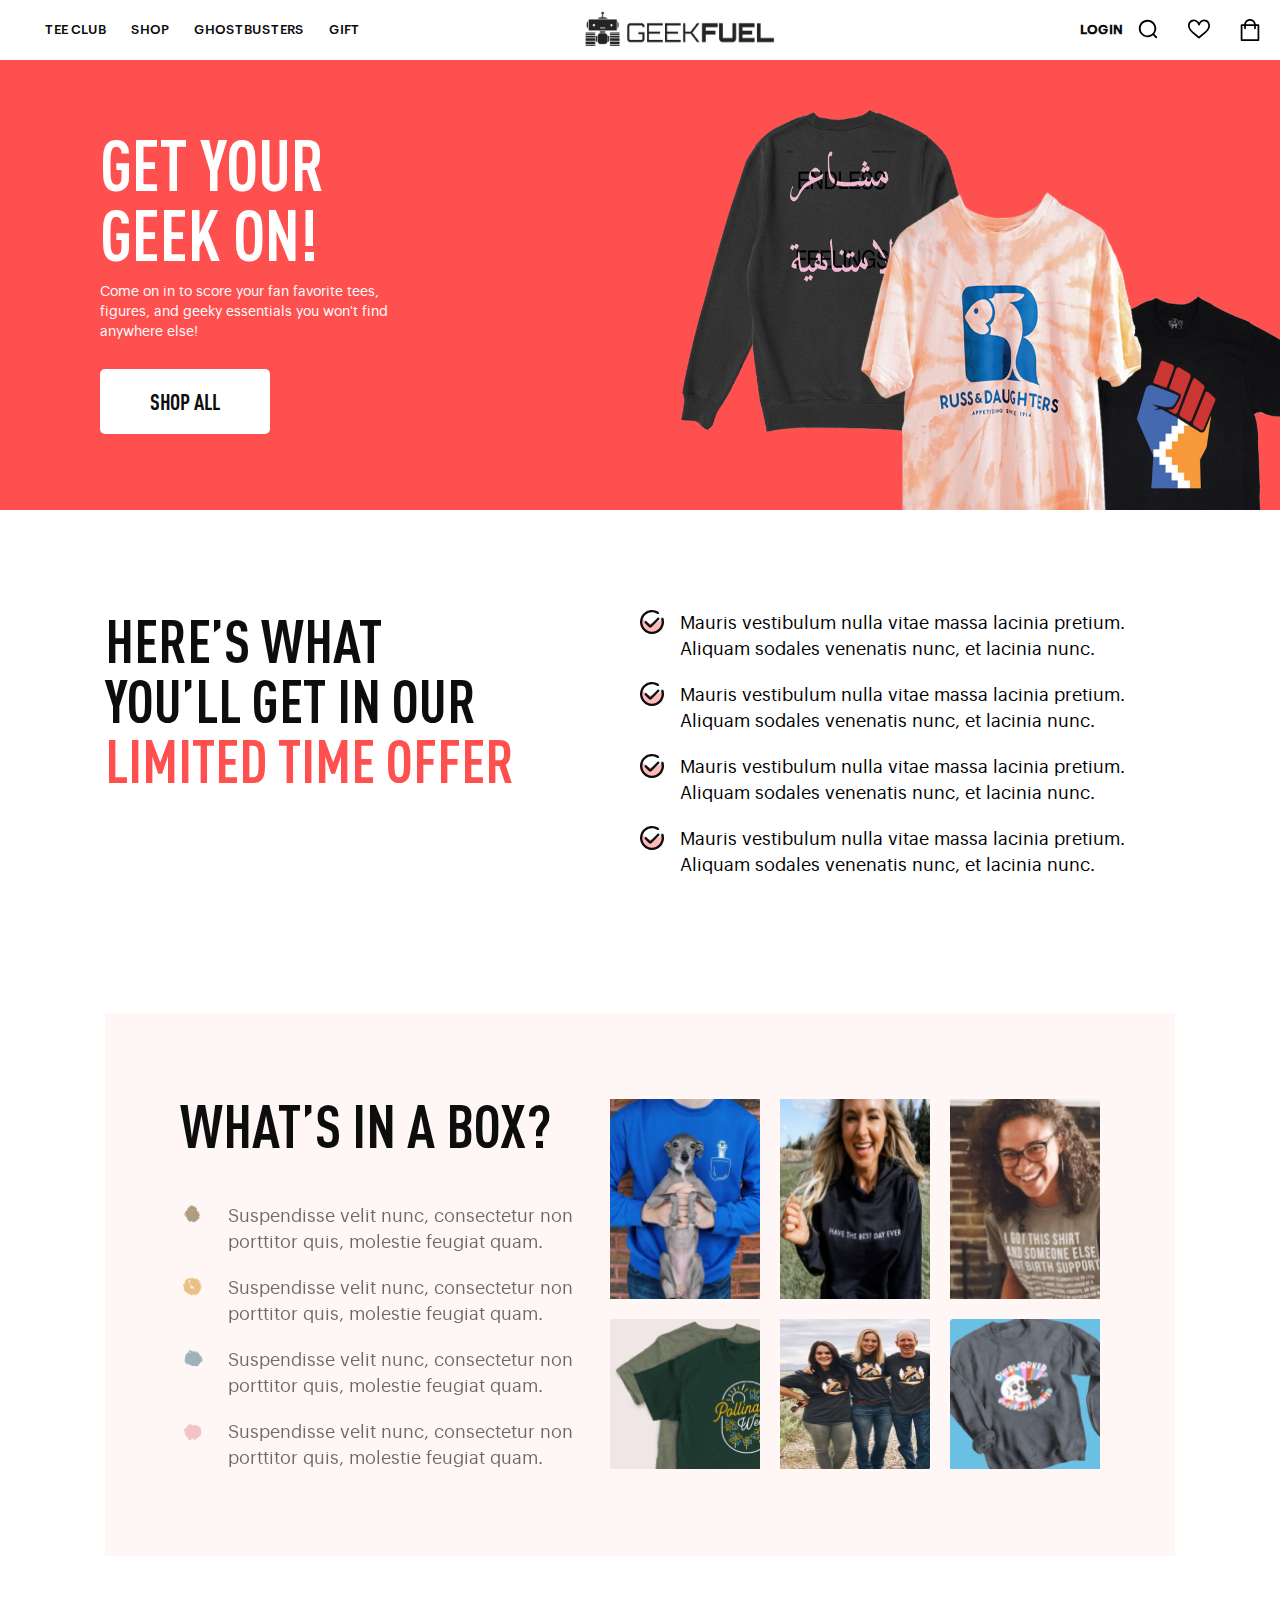
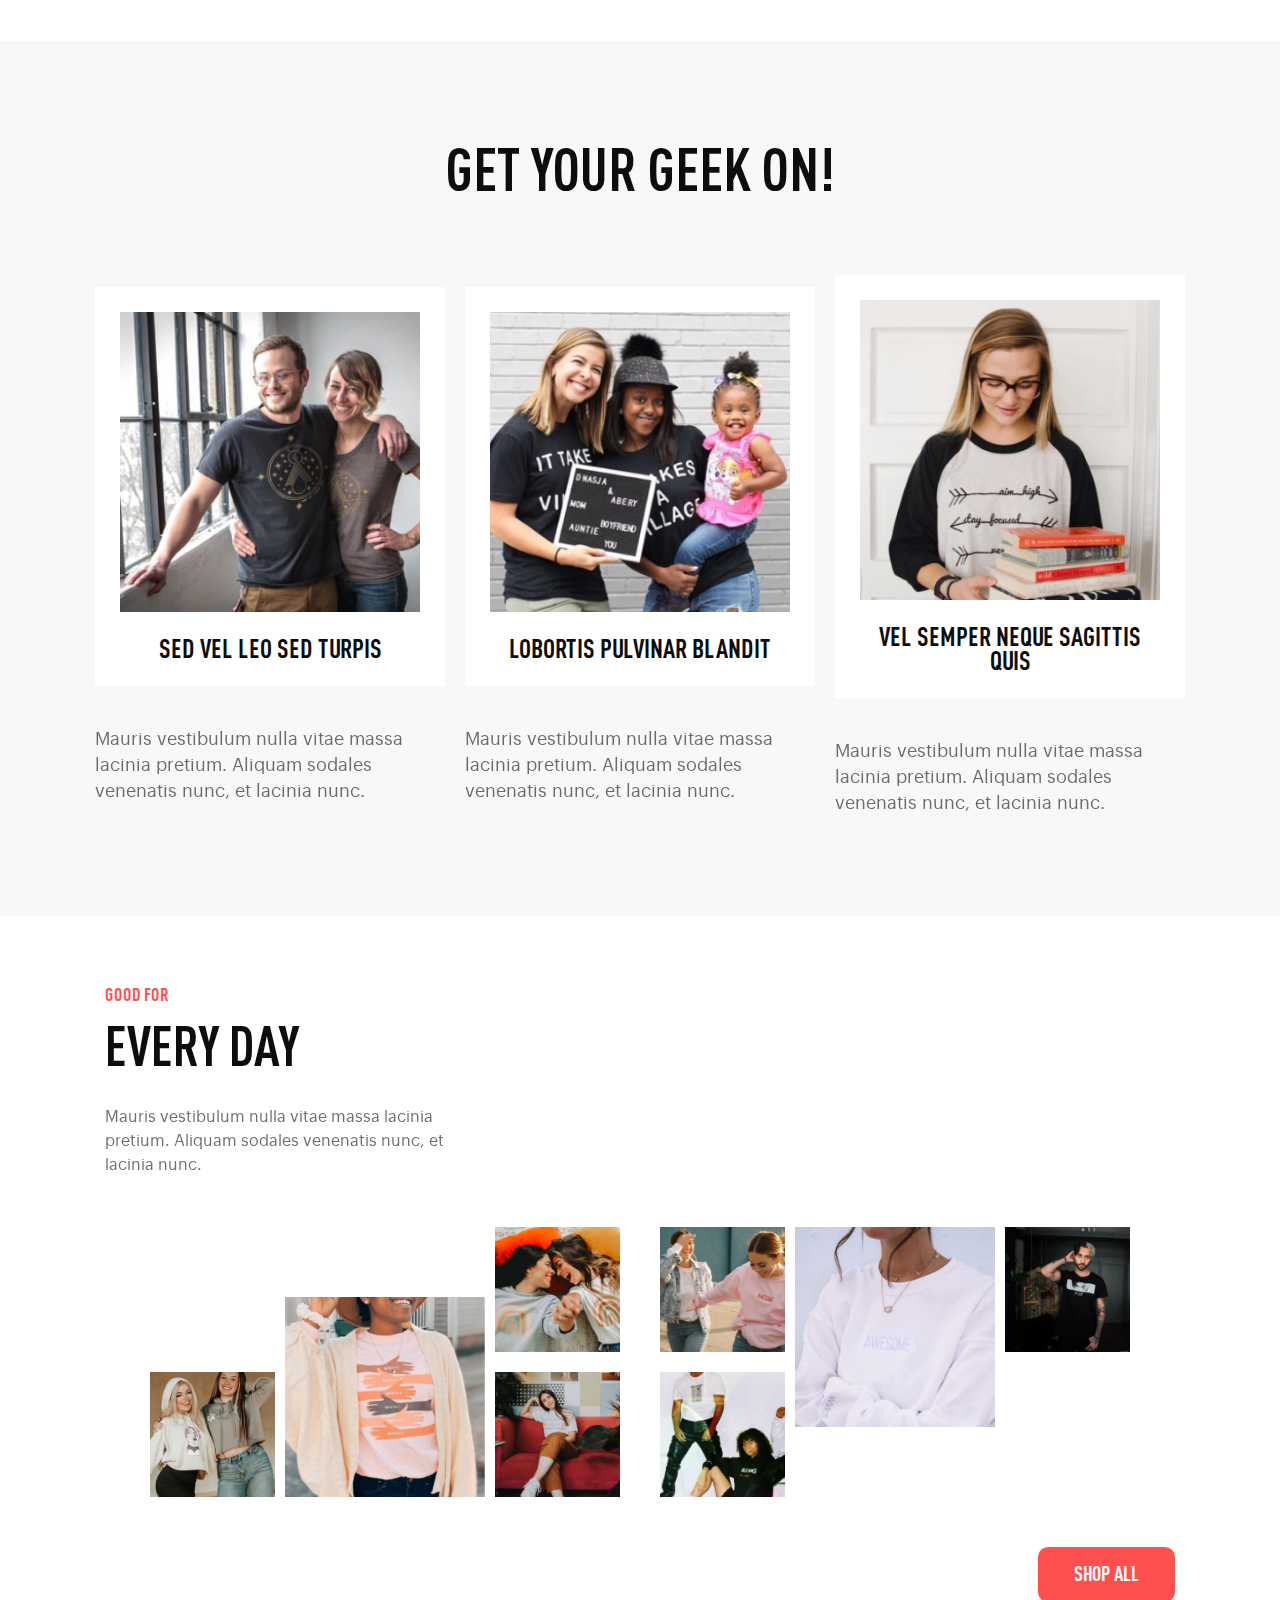
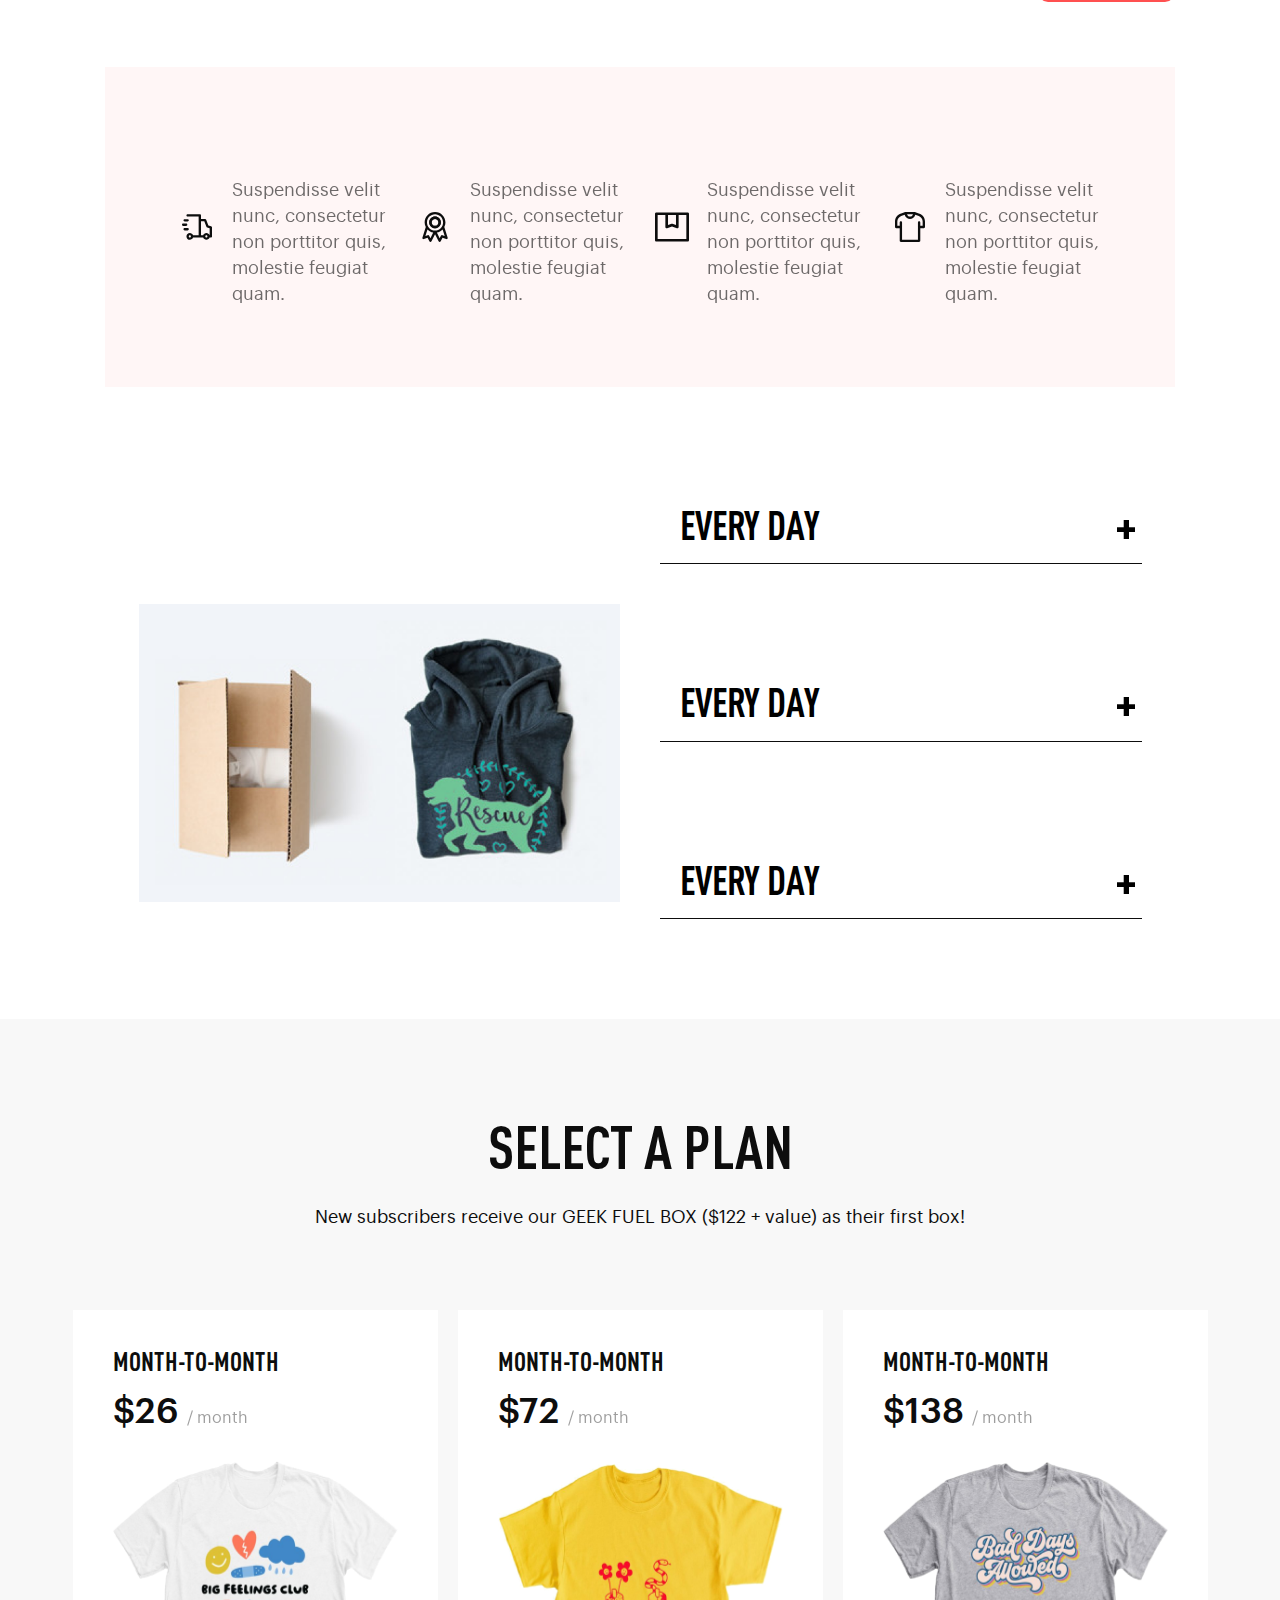
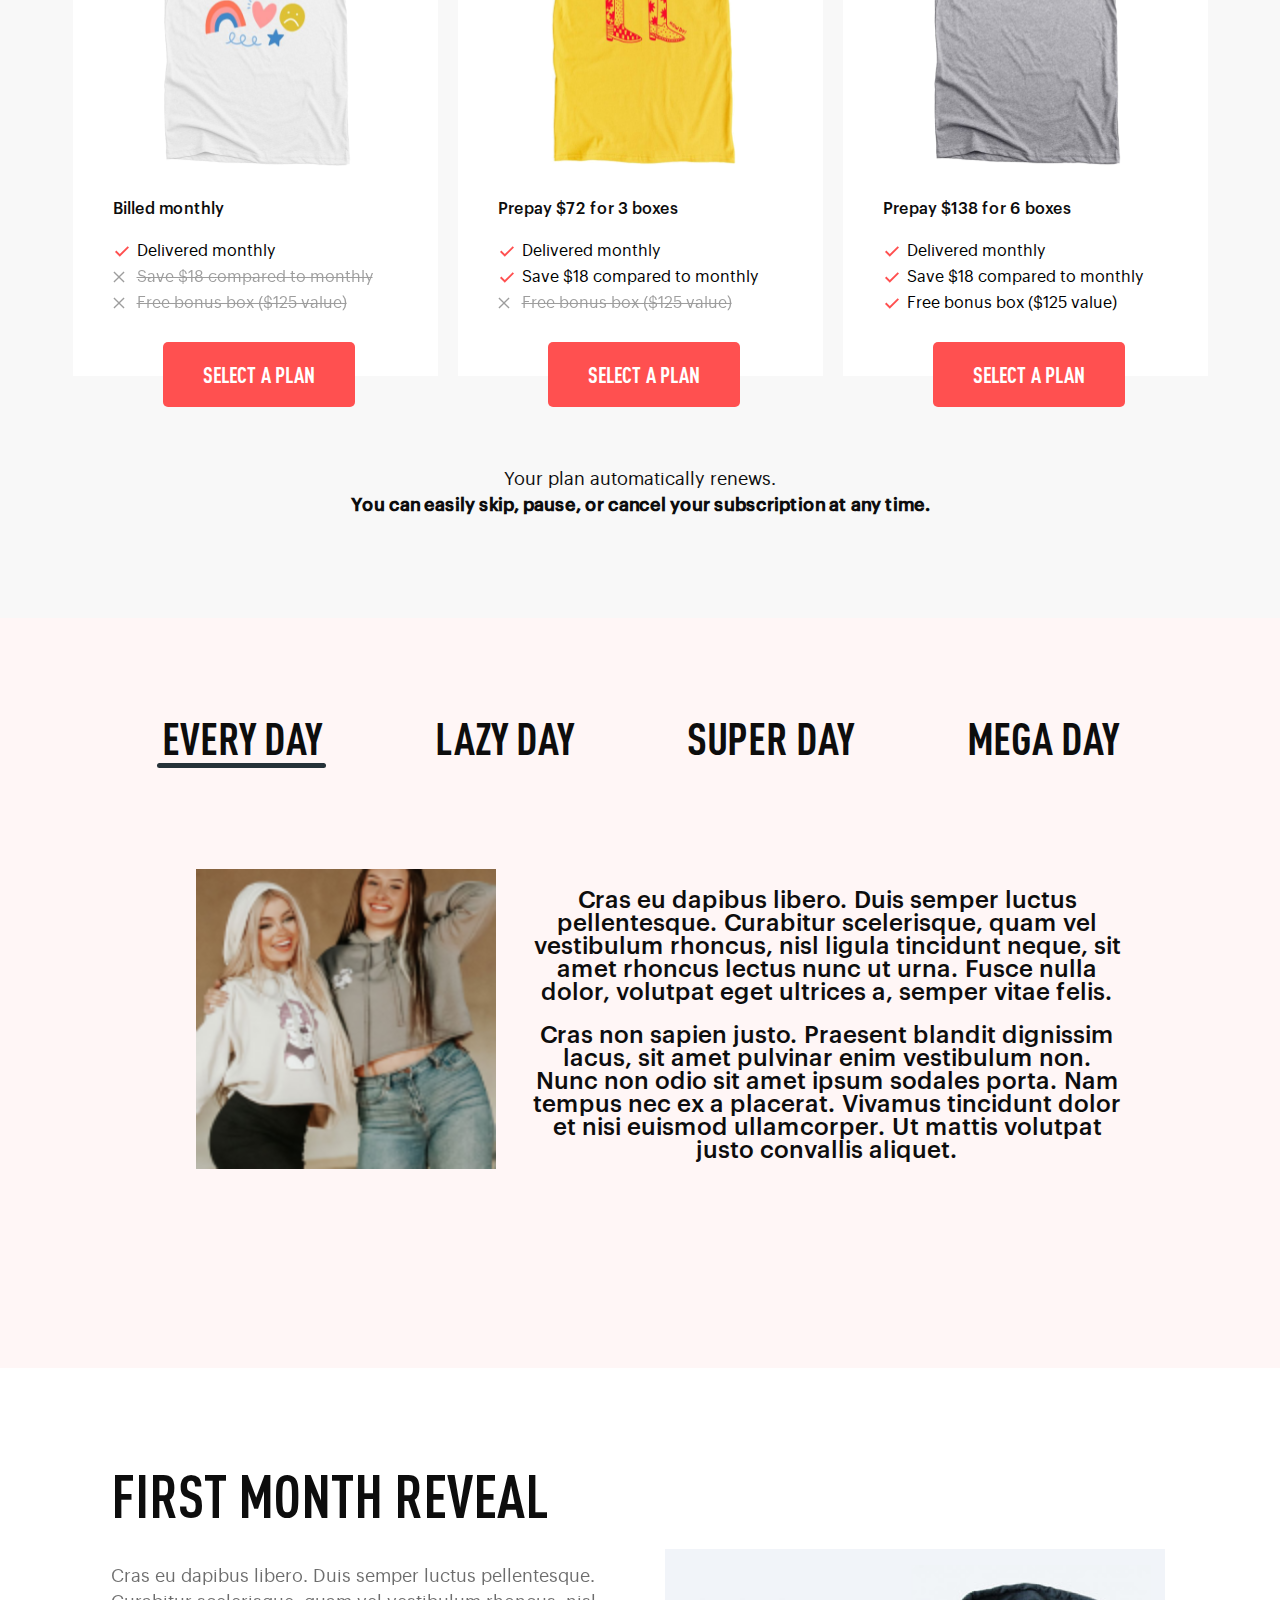
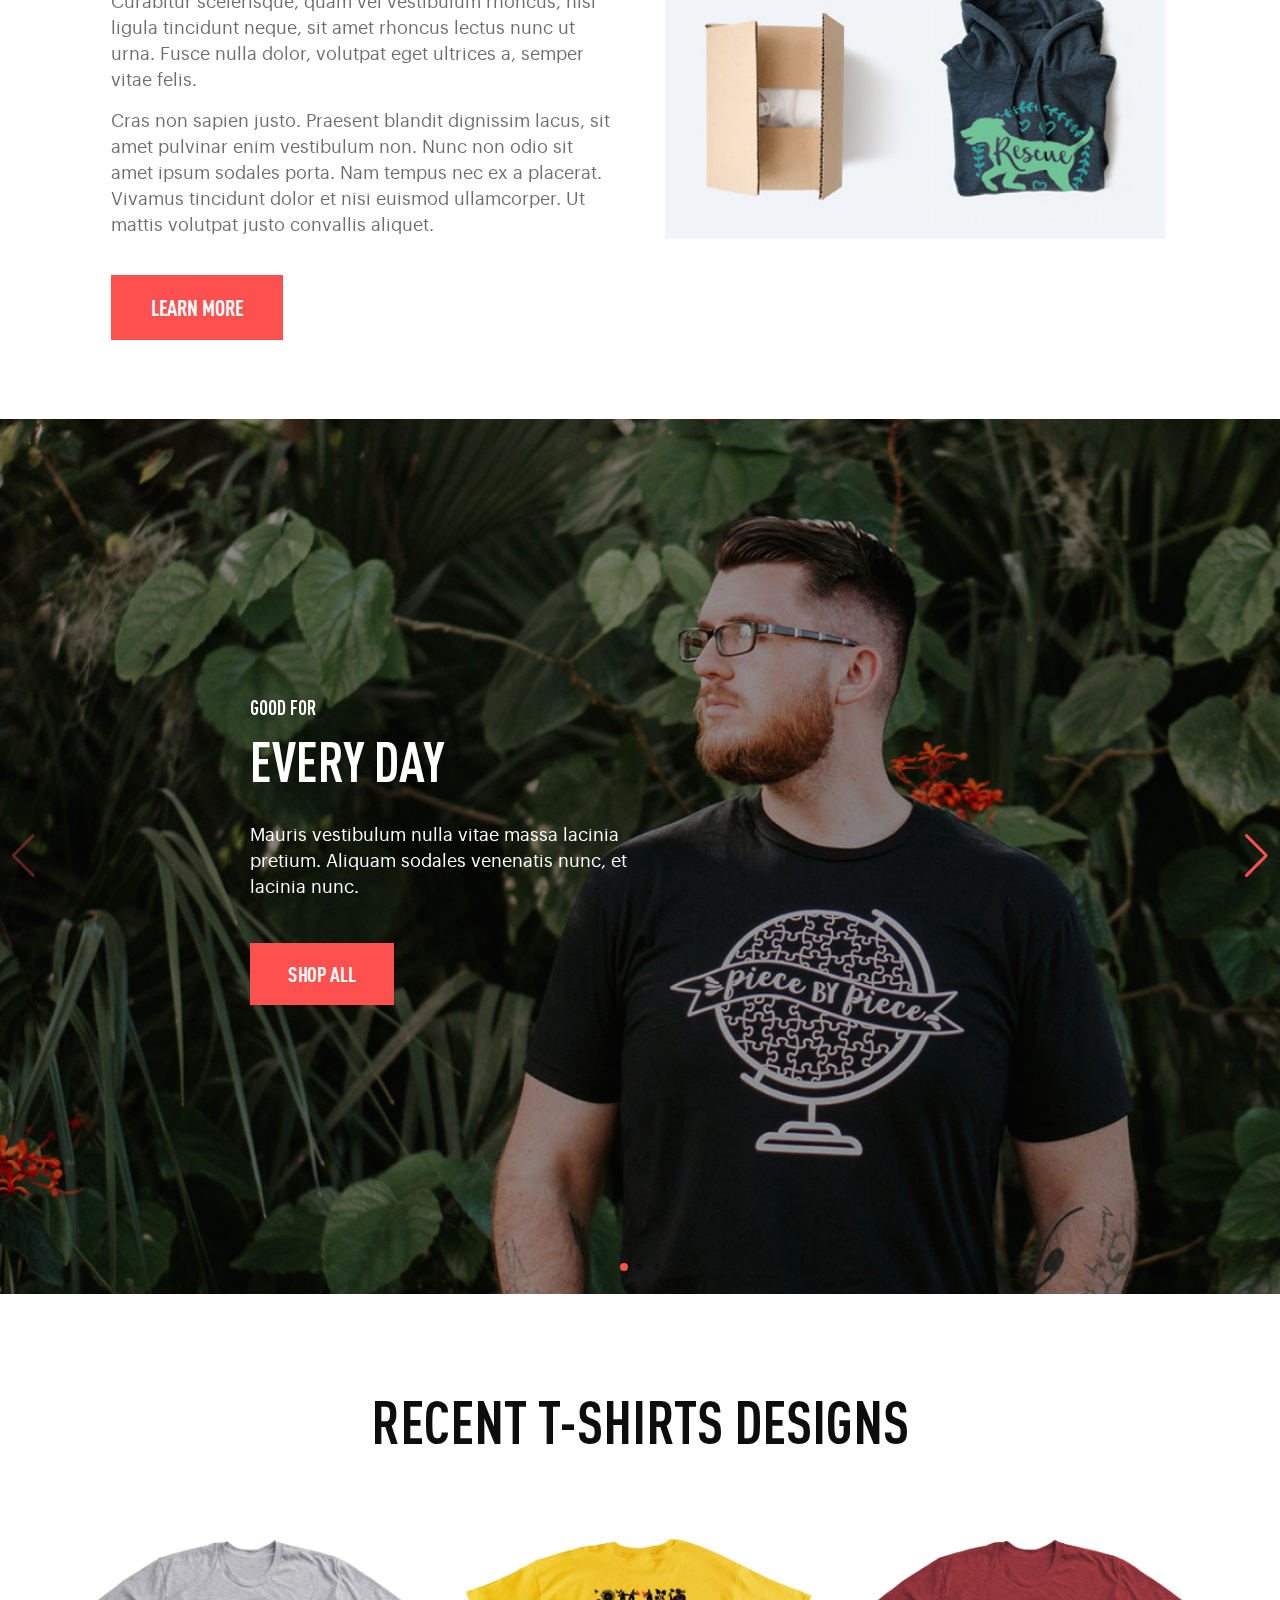
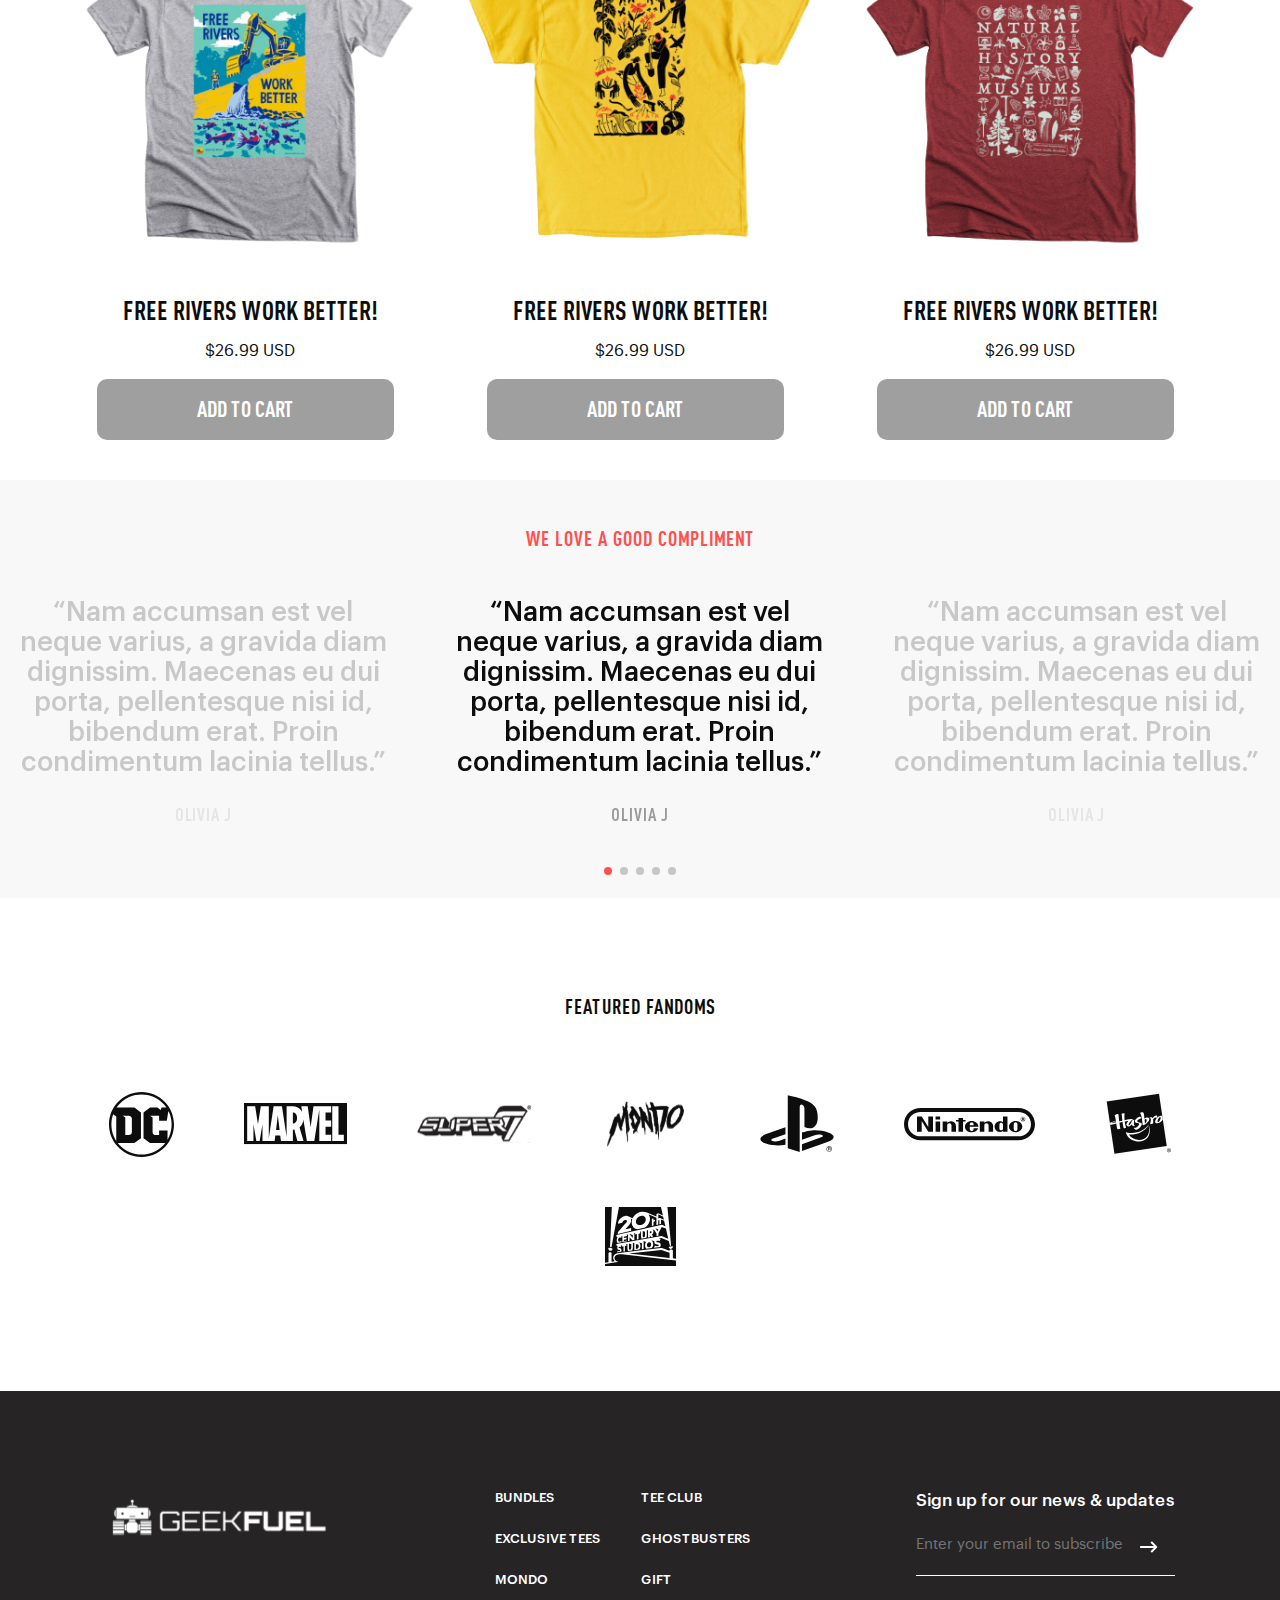
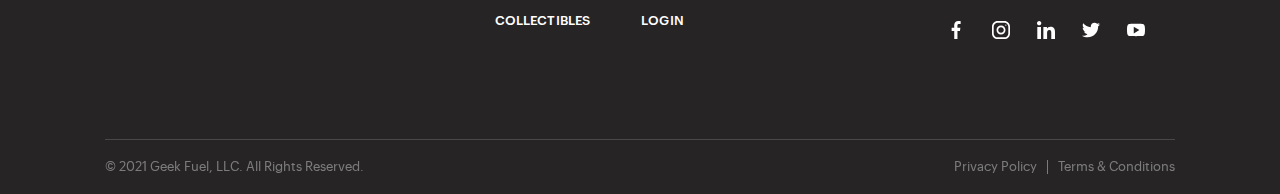
<file: index.html>
<!DOCTYPE html>
<html lang="en">

<head>
    <meta charset="UTF-8">
    <meta http-equiv="X-UA-Compatible" content="IE=edge">
    <meta name="viewport" content="width=device-width, initial-scale=1.0">
    <title>GEEKFUEL</title>
    <link rel="stylesheet" href="css/style.css">
    <link rel="stylesheet" href="https://cdn.jsdelivr.net/npm/swiper@8/swiper-bundle.min.css"/>
</head>

<body>
    <div class="wrapper">
        <header class="header">
            <div class="header__container">
                <div class="header__menu menu">
                    <div class="menu__icon">
                        <span></span>
                    </div>
                    <nav class="menu__body">
                        <ul class="menu__list">
                            <li>
                                <a href="" class="menu__link">tee club</a>
                                <span class="menu__arrow"></span>
                                <ul class="menu__sub-list">
                                    <li>
                                        <a href="" class="menu__sub-link">Bundles</a>
                                    </li>
                                    <li>
                                        <a href="" class="menu__sub-link">Exclusive Tees</a>
                                    </li>
                                    <li>
                                        <a href="" class="menu__sub-link">Mondo</a>
                                    </li>
                                    <li>
                                        <a href="" class="menu__sub-link">Collectibles</a>
                                    </li>
                                </ul>
                            </li>
                            <li>
                                <a href="" class="menu__link">shop</a>
                                <span class="menu__arrow"></span>
                                <ul class="menu__sub-list">
                                    <li>
                                        <a href="" class="menu__sub-link">Seldnub</a>
                                    </li>
                                    <li>
                                        <a href="" class="menu__sub-link">Seet Evisulcxe</a>
                                    </li>
                                    <li>
                                        <a href="" class="menu__sub-link">Odnom</a>
                                    </li>
                                    <li>
                                        <a href="" class="menu__sub-link">Selbitcelloc</a>
                                    </li>
                                </ul>
                            </li>
                            <li>
                                <a href="" class="menu__link">Ghostbusters</a>
                            </li>
                            <li>
                                <a href="" class="menu__link">gift</a>
                            </li>
                        </ul>
                    </nav>
                </div>
                <div class="header__logo">
                    <img src="img/1menu/geek-fuel-bw-logo 1.png" alt="">
                </div>
                <div class="header__list">
                    <button data-modal-target="#modal" class="button">login</button>
                    <div class="header__link">
                        <a href="">
                            <img src="img/1menu/Loop.svg" alt="">
                        </a>
                    </div>
                    <div class="header__link">
                        <a href="">
                            <img src="img/1menu/Heart.svg" alt="">
                        </a>
                    </div>
                    <div class="header__link">
                        <a href="">
                            <img src="img/1menu/Bag.svg" alt="">
                        </a>
                    </div>
                </div>
            </div>
        </header>
        <main class="main">
            <div class="modal" id="modal">
                <div class="modal__title">
                    <div class="modal__title_text">Login</div>
                </div>
                <div class="modal__body">
                    <input type="email" placeholder="Username" class="modal__login">
                    <p></p>
                    <input class="modal__password" placeholder="Password" type="password">
                    <div class="modal__button">
                        <a href="">submit</a>
                    </div>
                </div>
            </div>
            <div id="overlay"></div>
            <section class="getred">
                <div class="getred__container">
                    <div class="getred__title">GET YOUR <br> GEEK ON!</div>
                    <div class="getred__text">Come on in to score your fan favorite tees, <br> figures, and geeky
                        essentials you won't find <br> anywhere else!
                    </div>
                    <div class="getred__buton">
                        <a class="getred__button" href="">shop all</a>
                    </div>
                </div>
            </section>
            <section class="here">
                <div class="container">
                    <div class="here__top">
                        <div class="here__item_1">
                            <div class="here__item_title">
                                HERE’S WHAT <br> YOU’LL GET IN OUR <br><span>LIMITED TIME OFFER</span>
                            </div>
                        </div>
                        <div class="here__item_2">
                            <div class="here__item_list">
                                <li class="here__item_list-item">
                                    Mauris vestibulum nulla vitae massa lacinia pretium. Aliquam sodales venenatis nunc, et
                                    lacinia nunc.
                                </li>
                                <li class="here__item_list-item">
                                    Mauris vestibulum nulla vitae massa lacinia pretium. Aliquam sodales venenatis nunc, et
                                    lacinia nunc.
                                </li>
                                <li class="here__item_list-item">
                                    Mauris vestibulum nulla vitae massa lacinia pretium. Aliquam sodales venenatis nunc, et
                                    lacinia nunc.
                                </li>
                                <li class="here__item_list-item">
                                    Mauris vestibulum nulla vitae massa lacinia pretium. Aliquam sodales venenatis nunc, et
                                    lacinia nunc.
                                </li>
                            </div>
                        </div>
                    </div>
                    <div class="here__bottom">
                        <div class="here__bottom_container">
                            <div class="here__bottom_item hereitem1">
                                <div class="hereitem__title">
                                    WHAT’S IN A BOX?
                                </div>
                                <div class="hereitem__list">
                                    <li class="hereitem__li">
                                        Suspendisse velit nunc, consectetur non porttitor quis, molestie feugiat quam.
                                    </li>
                                    <li class="hereitem__li">
                                        Suspendisse velit nunc, consectetur non porttitor quis, molestie feugiat quam.
                                    </li>
                                    <li class="hereitem__li">
                                        Suspendisse velit nunc, consectetur non porttitor quis, molestie feugiat quam.
                                    </li>
                                    <li class="hereitem__li">
                                        Suspendisse velit nunc, consectetur non porttitor quis, molestie feugiat quam.
                                    </li>
                                </div>
                            </div>
                            <div class="here__bottom_item hereitem2">
                                <div class="hereitem__column">
                                    <img class="hereitem__column_image1" src="img/3here/what/image/Rectangle 22.png" alt="">
                                    <img class="hereitem__column_image2" src="img/3here/what/image/Rectangle 23.png" alt="">
                                </div>
                                <div class="hereitem__column">
                                    <img class="hereitem__column_image3" src="img/3here/what/image/Rectangle 23-2.png"
                                        alt="">
                                    <img class="hereitem__column_image4" src="img/3here/what/image/Rectangle 22-2.png"
                                        alt="">
                                </div>
                                <div class="hereitem__column">
                                    <img class="hereitem__column_image5" src="img/3here/what/image/Rectangle 22-1.png"
                                        alt="">
                                    <img class="hereitem__column_image6" src="img/3here/what/image/Rectangle 23-1.png"
                                        alt="">
                                </div>
                            </div>
                        </div>
                    </div>
                </div>
            </section>
            <section class="getgrey">
                <div class="container">
                    <div class="getgrey__title">
                        GET YOUR GEEK ON!
                    </div>
                    <div class="getgrey__row">
                        <div class="getgrey__item">
                            <div class="getgrey__item_top">
                                <div class="getgrey__item_top-photo">
                                    <img src="img/4getgrey/Rectangle 14.png" alt="">
                                </div>
                                <div class="getgrey__item_top-title">
                                    Sed vel leo sed turpis
                                </div>
                            </div>
                            <div class="getgrey__item_bottom">
                                Mauris vestibulum nulla vitae massa lacinia pretium. Aliquam sodales venenatis nunc, et
                                lacinia nunc.
                            </div>
                        </div>
                        <div class="getgrey__item">
                            <div class="getgrey__item_top">
                                <div class="getgrey__item_top-photo">
                                    <img src="img/4getgrey/Rectangle 15.png" alt="">
                                </div>
                                <div class="getgrey__item_top-title">
                                    lobortis pulvinar blandit
                                </div>
                            </div>
                            <div class="getgrey__item_bottom">
                                Mauris vestibulum nulla vitae massa lacinia pretium. Aliquam sodales venenatis nunc, et
                                lacinia nunc.
                            </div>
                        </div>
                        <div class="getgrey__item">
                            <div class="getgrey__item_top">
                                <div class="getgrey__item_top-photo">
                                    <img src="img/4getgrey/Rectangle 16.png" alt="">
                                </div>
                                <div class="getgrey__item_top-title">
                                    vel semper neque sagittis quis
                                </div>
                            </div>
                            <div class="getgrey__item_bottom">
                                Mauris vestibulum nulla vitae massa lacinia pretium. Aliquam sodales venenatis nunc, et
                                lacinia nunc.
                            </div>
                        </div>
                    </div>
                </div>
            </section>
            <section class="every">
                <div class="container">
                    <div class="every__top">
                        <div class="every__top_text">
                            <div class="every__top_uptitle">
                                good for
                            </div>
                            <div class="every__top_title">
                                every day
                            </div>
                            <div class="every__top_subtitle">
                                Mauris vestibulum nulla vitae massa lacinia <br> pretium. Aliquam sodales venenatis nunc, et <br> lacinia nunc. 
                            </div>
                        </div>
                        <div class="every__top_photos">
                            <div class="every__item">
                                <div class="every__photo1">
                                    <img src="img/5every/images/Rectangle 20.png" alt="">
                                </div>
                                <div class="every__photo2">
                                    <img src="img/5every/images/Rectangle 21.png" alt="">
                                </div>
                                <div class="every__column">
                                    <div class="every__photo3">
                                        <img src="img/5every/images/Rectangle 22.png" alt="">
                                    </div>
                                    <div class="every__photo4">
                                        <img src="img/5every/images/Rectangle 23.png" alt="">
                                    </div>
                                </div>

                            </div>
                            <div class="every__item">
                                <div class="every__column">
                                    <div class="every__photo5">
                                        <img src="img/5every/images/Rectangle 24.png" alt="">
                                    </div>
                                    <div class="every__photo6">
                                        <img src="img/5every/images/Rectangle 25.png" alt="">
                                    </div>
                                </div>
                                <div class="every__photo7">
                                    <img src="img/5every/images/Rectangle 26.png" alt="">
                                </div>
                                <div class="every__column">
                                    <div class="every__photo8">
                                        <img src="img/5every/images/Rectangle 27.png" alt="">
                                    </div>
                                </div>
                            </div>
                        </div>
                        <div class="every__button">
                            <a href="">shop all</a>
                        </div>
                    </div>
                    <div class="every__bottom">
                        <div class="every__row">
                            <div class="every__item">
                                <div class="every__logo">
                                    <img src="img/5every/icons/delivery-truck.svg" alt="">
                                </div>
                                <div class="every__text">
                                    Suspendisse velit nunc, consectetur non porttitor quis, molestie feugiat quam.
                                </div>
                            </div>
                            <div class="every__item">
                                <div class="every__logo">
                                    <img src="img/5every/icons/medal (2).svg" alt="">
                                </div>
                                <div class="every__text">
                                    Suspendisse velit nunc, consectetur non porttitor quis, molestie feugiat quam.
                                </div>
                            </div>
                            <div class="every__item">
                                <div class="every__logo">
                                    <img src="img/5every/icons/Group.svg" alt="">
                                </div>
                                <div class="every__text">
                                    Suspendisse velit nunc, consectetur non porttitor quis, molestie feugiat quam.
                                </div>
                            </div>
                            <div class="every__item">
                                <div class="every__logo">
                                    <img src="img/5every/icons/t-shirt.svg" alt="">
                                </div>
                                <div class="every__text">
                                    Suspendisse velit nunc, consectetur non porttitor quis, molestie feugiat quam.
                                </div>
                            </div>
                        </div>
                    </div>
                </div>
            </section>
            <section class="spoiler">
                <div class="container">
                    <div class="spoiler__row">
                        <div class="image">
                            <img src="img/7first/image 10.png" alt="">
                        </div>
                        <div class="spoller">
                            <div class="spoller__wrapper">
                                <div class="spoller__item">
                                    <div class="spoller__item_title">
                                        Every Day
                                    </div>
                                    <div class="spoller__item_content scontent">
                                        <div class="scontent__text">
                                            Suspendisse velit nunc, consectetur non porttitor quis, molestie feugiat quam.
                                        </div>
                                        <div class="scontent__image">
                                            <img src="img/spoller/Rectangle 14.png" alt="">
                                        </div>
                                    </div>
                                </div>
                                <div class="spoller__item">
                                    <div class="spoller__item_title">
                                        Every Day
                                    </div>
                                    <div class="spoller__item_content scontent">
                                        <div class="scontent__text">
                                            Suspendisse velit nunc, consectetur non porttitor quis, molestie feugiat quam.
                                        </div>
                                        <div class="scontent__image">
                                            <img src="img/spoller/Rectangle 15.png" alt="">
                                        </div>
                                    </div>
                                </div>
                                <div class="spoller__item">
                                    <div class="spoller__item_title">
                                        Every Day
                                    </div>
                                    <div class="spoller__item_content scontent">
                                        <div class="scontent__text">
                                            Suspendisse velit nunc, consectetur non porttitor quis, molestie feugiat quam.
                                        </div>
                                        <div class="scontent__image">
                                            <img src="img/spoller/Rectangle 16.png" alt="">
                                        </div>
                                    </div>
                                </div>
                            </div>
                        </div>
                    </div>
                </div>
            </section>
            <section class="select">
                <div class="container">
                    <div class="select__title">
                        Select a plan
                    </div>
                    <div class="select__subtitle">
                        New subscribers receive our GEEK FUEL BOX ($122 + value) as their first box!
                    </div>
                    <div class="select__row">
                        <div class="select__item">
                            <div class="select__item_name">
                                Month-to-Month
                            </div>
                            <div class="select__item_price">
                                $26 <span>/ month</span>
                            </div>
                            <div class="select__item_photo">
                                <img src="img/6select/1white.png" alt="">
                            </div>
                            <div class="select__item_text">
                                Billed monthly
                            </div>
                            <ul class="select__item_list">
                                <li class="select__item_list-true">
                                    <span>Delivered monthly</span>
                                </li>
                                <li class="select__item_list-false">
                                    <span>Save $18 compared to monthly</span>
                                </li>
                                <li class="select__item_list-false">
                                    <span>Free bonus box ($125 value)</span>
                                </li>
                            </ul>
                            <div class="select__item_button">
                                <a href="">select a plan</a>
                            </div>
                        </div>
                        <div class="select__item">
                            <div class="select__item_name">
                                Month-to-Month
                            </div>
                            <div class="select__item_price">
                                $72 <span>/ month</span>
                            </div>
                            <div class="select__item_photo">
                                <img src="img/6select/2yellow.png" alt="">
                            </div>
                            <div class="select__item_text">
                                Prepay $72 for 3 boxes
                            </div>
                            <ul class="select__item_list">
                                <li class="select__item_list-true">
                                    <span>Delivered monthly</span>
                                </li>
                                <li class="select__item_list-true">
                                    <span>Save $18 compared to monthly</span>
                                </li>
                                <li class="select__item_list-false">
                                    <span>Free bonus box ($125 value)</span>
                                </li>
                            </ul>
                            <div class="select__item_button">
                                <a href="">select a plan</a>
                            </div>
                        </div>
                        <div class="select__item">
                            <div class="select__item_name">
                                Month-to-Month
                            </div>
                            <div class="select__item_price">
                                $138 <span>/ month</span>
                            </div>
                            <div class="select__item_photo">
                                <img src="img/6select/3grey.png" alt="">
                            </div>
                            <div class="select__item_text">
                                Prepay $138 for 6 boxes
                            </div>
                            <ul class="select__item_list">
                                <li class="select__item_list-true">
                                    <span>Delivered monthly</span>
                                </li>
                                <li class="select__item_list-true">
                                    <span>Save $18 compared to monthly</span>
                                </li>
                                <li class="select__item_list-true">
                                    <span>Free bonus box ($125 value)</span>
                                </li>
                            </ul>
                            <div class="select__item_button">
                                <a href="">select a plan</a>
                            </div>
                        </div>
                    </div>
                    <div class="select__text">
                        Your plan automatically renews. <br> <span>You can easily skip, pause, or cancel your subscription
                            at any time.</span>
                    </div>
                </div>
            </section>
            <section class="supertab">
                <div class="container">
                    <div class="tabs">
                        <ul class="tabs__list">
                            <li class="tabs__tab">every day</li>
                            <li class="tabs__tab">lazy day</li>
                            <li class="tabs__tab">super day</li>
                            <li class="tabs__tab">mega day</li>
                        </ul>
                    </div>
                    <div class="content">
                        <div class="content__item">
                            <div class="content__image">
                                <img src="img/tabs/Rectangle 20.png" alt="">
                            </div>
                            <div class="content__text">
                                <p>Cras eu dapibus libero. Duis semper luctus pellentesque. Curabitur scelerisque, quam vel
                                vestibulum rhoncus, nisl ligula tincidunt neque, sit amet rhoncus lectus nunc ut urna. Fusce
                                nulla dolor, volutpat eget ultrices a, semper vitae felis.</p>
                                <p>Cras non sapien justo. Praesent blandit dignissim lacus, sit amet pulvinar enim vestibulum
                                non. Nunc non odio sit amet ipsum sodales porta. Nam tempus nec ex a placerat. Vivamus
                                tincidunt dolor et nisi euismod ullamcorper. Ut mattis volutpat justo convallis aliquet.</p>
                            </div>
                        </div>
                        <div class="content__item">
                            <div class="content__image">
                                <img src="img/tabs/Rectangle 24.png" alt="">
                            </div>
                            <div class="content__text">
                                <p>Cras eu dapibus libero. Duis semper luctus pellentesque. Curabitur scelerisque, quam vel
                                vestibulum rhoncus, nisl ligula tincidunt neque, sit amet rhoncus lectus nunc ut urna. Fusce
                                nulla dolor, volutpat eget ultrices a, semper vitae felis.</p>
                                <p>Cras non sapien justo. Praesent blandit dignissim lacus, sit amet pulvinar enim vestibulum
                                non. Nunc non odio sit amet ipsum sodales porta. Nam tempus nec ex a placerat. Vivamus
                                tincidunt dolor et nisi euismod ullamcorper. Ut mattis volutpat justo convallis aliquet.</p>
                            </div>
                        </div>
                        <div class="content__item">
                            <div class="content__image">
                                <img src="img/tabs/Rectangle 22.png" alt="">
                            </div>
                            <div class="content__text">
                                <p>Cras eu dapibus libero. Duis semper luctus pellentesque. Curabitur scelerisque, quam vel
                                vestibulum rhoncus, nisl ligula tincidunt neque, sit amet rhoncus lectus nunc ut urna. Fusce
                                nulla dolor, volutpat eget ultrices a, semper vitae felis.</p>
                                <p>Cras non sapien justo. Praesent blandit dignissim lacus, sit amet pulvinar enim vestibulum
                                non. Nunc non odio sit amet ipsum sodales porta. Nam tempus nec ex a placerat. Vivamus
                                tincidunt dolor et nisi euismod ullamcorper. Ut mattis volutpat justo convallis aliquet.</p>
                            </div>
                        </div>
                        <div class="content__item">
                            <div class="content__image">
                                <img src="img/tabs/Rectangle 23.png" alt="">
                            </div>
                            <div class="content__text">
                                <p>Cras eu dapibus libero. Duis semper luctus pellentesque. Curabitur scelerisque, quam vel
                                vestibulum rhoncus, nisl ligula tincidunt neque, sit amet rhoncus lectus nunc ut urna. Fusce
                                nulla dolor, volutpat eget ultrices a, semper vitae felis.</p>
                                <p>Cras non sapien justo. Praesent blandit dignissim lacus, sit amet pulvinar enim vestibulum
                                non. Nunc non odio sit amet ipsum sodales porta. Nam tempus nec ex a placerat. Vivamus
                                tincidunt dolor et nisi euismod ullamcorper. Ut mattis volutpat justo convallis aliquet.</p>
                            </div>
                        </div>
                    </div>
                </div>
            </section>
            <section class="first">
                <div class="container">
                    <div class="first__row">
                        <div class="first__item1">
                            <div class="first__title">
                                FIRST MONTH REVEAL
                            </div>
                            <div class="first__text">
                                <p>Cras eu dapibus libero. Duis semper luctus pellentesque. Curabitur scelerisque, quam vel
                                    vestibulum rhoncus, nisl ligula tincidunt neque, sit amet rhoncus lectus nunc ut urna. Fusce
                                    nulla dolor, volutpat eget ultrices a, semper vitae felis.</p>
                                <p>Cras non sapien justo. Praesent blandit dignissim lacus, sit amet pulvinar enim vestibulum
                                    non. Nunc non odio sit amet ipsum sodales porta. Nam tempus nec ex a placerat. Vivamus
                                    tincidunt dolor et nisi euismod ullamcorper. Ut mattis volutpat justo convallis aliquet.</p>
                            </div>
                            <div class="first__button">
                                <a href="">learn more</a>
                            </div>
                        </div>
                        <div class="first__item2">
                            <div class="first__photo">
                                <img src="img/7first/image 10.png" alt="">
                            </div>
                        </div>
                    </div>
                </div>
            </section>
            <section class="firstswiper">
                <div  class="parallax-slider swiper">
                    <div class="parallax-slider__bg" data-swiper-parallax="-20%" style="background-image: url('img/firstswiper/Slide.png');"></div>
                    <div class="parallax-slider__wrapper swiper-wrapper">
                        <div class="parallax-slider__slide swiper-slide">
                            <div class="paralax-slider__subtitle" data-swiper-parallax="-600">
                                good for
                            </div>
                            <div class="paralax-slider__title" data-swiper-parallax="-500">
                                every day
                            </div>
                            <div class="paralax-slider__text" data-swiper-parallax="-400">
                                Mauris vestibulum nulla vitae massa lacinia <br> pretium. Aliquam sodales venenatis nunc, et <br> lacinia nunc. 
                            </div>
                            <div class="paralax-slider__button" data-swiper-parallax="-300">
                                <a href="">
                                    shop all
                                </a>
                            </div>
                        </div>
                        <div class="parallax-slider__slide swiper-slide">
                            <div class="paralax-slider__subtitle" data-swiper-parallax="-600">
                                nice for
                            </div>
                            <div class="paralax-slider__title" data-swiper-parallax="-500">
                                super day
                            </div>
                            <div class="paralax-slider__text" data-swiper-parallax="-400">
                                Mauris vestibulum nulla vitae massa lacinia <br> pretium. Aliquam sodales venenatis nunc, et <br> lacinia nunc. 
                            </div>
                            <div class="paralax-slider__button" data-swiper-parallax="-300">
                                <a href="">
                                    shop all
                                </a>
                            </div>
                        </div>
                        <div class="parallax-slider__slide swiper-slide">
                            <div class="paralax-slider__subtitle" data-swiper-parallax="-600">
                                top for
                            </div>
                            <div class="paralax-slider__title" data-swiper-parallax="-500">
                                mega day
                            </div>
                            <div class="paralax-slider__text" data-swiper-parallax="-400">
                                Mauris vestibulum nulla vitae massa lacinia <br> pretium. Aliquam sodales venenatis nunc, et <br> lacinia nunc. 
                            </div>
                            <div class="paralax-slider__button" data-swiper-parallax="-300">
                                <a href="">
                                    shop all
                                </a>
                            </div>
                        </div>
                    </div>
                    <div class="swiper-pagination"></div>
                    <div class="swiper-button-prev"></div>
                    <div class="swiper-button-next"></div>
                </div>
            </section>
            <section class="recent">
                <div class="container">
                    <div class="recent__title">
                        recent T-Shirts designs
                    </div>
                    <div class="recent__row">
                        <div class="recent__item">
                            <div class="recent__photo">
                                <img src="img/9recent/grey.png" alt="">
                            </div>
                            <div class="recent__button">
                                <a href="">add to cart</a>
                            </div>
                            <div class="recent__name">
                                Free Rivers Work Better!
                            </div>
                            <div class="recent__price">
                                $26.99 USD
                            </div>
                        </div>
                        <div class="recent__item">
                            <div class="recent__photo">
                                <img src="img/9recent/yellow.png" alt="">
                            </div>
                            <div class="recent__button">
                                <a href="">add to cart</a>
                            </div>
                            <div class="recent__name">
                                Free Rivers Work Better!
                            </div>
                            <div class="recent__price">
                                $26.99 USD
                            </div>
                        </div>
                        <div class="recent__item">
                            <div class="recent__photo">
                                <img src="img/9recent/red.png" alt="">
                            </div>
                            <div class="recent__button">
                                <a href="">add to cart</a>
                            </div>
                            <div class="recent__name">
                                Free Rivers Work Better!
                            </div>
                            <div class="recent__price">
                                $26.99 USD
                            </div>
                        </div>
                    </div>
                </div>
            </section>
            <section class="secondswiper">
                <div class="secondswiper__title">
                    WE LOVE A GOOD COMPLIMENT
                </div>
                <div  class="text-slider swiper">
                    <div class="text-slider__wrapper swiper-wrapper">
                        <div class="text-slider__slide swiper-slide">
                            <div class="text-slider__text">
                                “Nam accumsan est vel neque varius, a gravida diam dignissim. Maecenas eu dui porta,
                                pellentesque nisi id, bibendum erat. Proin condimentum lacinia tellus.”
                            </div>
                            <div class="text-slider__subtext">
                                olivia j
                            </div>
                        </div>
                        <div class="text-slider__slide swiper-slide">
                            <div class="text-slider__text">
                                “Nam accumsan est vel neque varius, a gravida diam dignissim. Maecenas eu dui porta,
                                pellentesque nisi id, bibendum erat. Proin condimentum lacinia tellus.”
                            </div>
                            <div class="text-slider__subtext">
                                olivia j
                            </div>
                        </div>
                        <div class="text-slider__slide swiper-slide">
                            <div class="text-slider__text">
                                “Nam accumsan est vel neque varius, a gravida diam dignissim. Maecenas eu dui porta,
                                pellentesque nisi id, bibendum erat. Proin condimentum lacinia tellus.”
                            </div>
                            <div class="text-slider__subtext">
                                olivia j
                            </div>
                        </div>
                        <div class="text-slider__slide swiper-slide">
                            <div class="text-slider__text">
                                “Nam accumsan est vel neque varius, a gravida diam dignissim. Maecenas eu dui porta,
                                pellentesque nisi id, bibendum erat. Proin condimentum lacinia tellus.”
                            </div>
                            <div class="text-slider__subtext">
                                olivia j
                            </div>
                        </div>
                        <div class="text-slider__slide swiper-slide">
                            <div class="text-slider__text">
                                “Nam accumsan est vel neque varius, a gravida diam dignissim. Maecenas eu dui porta,
                                pellentesque nisi id, bibendum erat. Proin condimentum lacinia tellus.”
                            </div>
                            <div class="text-slider__subtext">
                                olivia j
                            </div>
                        </div>
                    </div>
                    <div class="swiper-pagination"></div>
                </div>
            </section>
            <section class="featured">
                <div class="container">
                    <div class="featured__title">
                        featured fandoms
                    </div>
                    <div class="featured__row">
                        <div class="featured__item">
                            <a href="">
                                <img src="img/11featured/DC.svg" alt="">
                            </a>
                        </div>
                        <div class="featured__item">
                            <a href="">
                                <img src="img/11featured/marvel.svg" alt="">
                            </a>
                        </div>
                        <div class="featured__item">
                            <a href="">
                                <img src="img/11featured/super7__Logo.svg" alt="">
                            </a>
                        </div>
                        <div class="featured__item">
                            <a href="">
                                <img src="img/11featured/Montio.svg" alt="">
                            </a>
                        </div>
                        <div class="featured__item">
                            <a href="">
                                <img src="img/11featured/PlayStation_logo.svg" alt="">
                            </a>
                        </div>
                        <div class="featured__item">
                            <a href="">
                                <img src="img/11featured/Nintendo.svg" alt="">
                            </a>
                        </div>
                        <div class="featured__item">
                            <a href="">
                                <img src="img/11featured/hasbro-2.svg" alt="">
                            </a>
                        </div>
                        <div class="featured__item">
                            <a href="">
                                <img src="img/11featured/20th_Century_Studios.svg" alt="">
                            </a>
                        </div>
                    </div>
                </div>
            </section>
        </main>
        <footer class="footer">
            <div class="container">
                <div class="footer__top">
                    <div class="footer__item">
                        <img class="footer__logo" src="img/12footer/Mask Group.svg" alt="">
                    </div>
                    <div class="footer__item">
                        <div class="footer__bigrow">
                            <div class="footer__bigrow_item">
                                <div class="footer__link">
                                    <a href="">bundles</a>
                                </div>
                                <div class="footer__link">
                                    <a href="">exclusive tees</a>
                                </div>
                                <div class="footer__link">
                                    <a href="">mondo</a>
                                </div>
                                <div class="footer__link">
                                    <a href="">collectibles</a>
                                </div>
                            </div>
                            <div class="footer__bigrow_item">
                                <div class="footer__link">
                                    <a href="">TEE CLUB</a>
                                </div>
                                <div class="footer__link">
                                    <a href="">GHOSTBUSTERS</a>
                                </div>
                                <div class="footer__link">
                                    <a href="">GIFT</a>
                                </div>
                                <div class="footer__link">
                                    <a href="">login</a>
                                </div>
                            </div>
                        </div>
                    </div>
                    <div class="footer__item">
                        <div class="footer__text">
                            Sign up for our news & updates
                        </div>
                        <div class="footer__input">
                            <input type="email" placeholder="Enter your email to subscribe">
                            <a href="">
                                <img src="img/12footer/arrow.svg" alt="">
                            </a>
                        </div>
                        <div class="footer__row">
                            <div class="footer__social">
                                <a href="">
                                    <img src="img/12footer/facebook.svg" alt="">
                                </a>
                            </div>
                            <div class="footer__social">
                                <a href="">
                                    <img src="img/12footer/instagram (2).svg" alt="">
                                </a>
                            </div>
                            <div class="footer__social">
                                <a href="">
                                    <img src="img/12footer/linkedin (1).svg" alt="">
                                </a>
                            </div>
                            <div class="footer__social">
                                <a href="">
                                    <img src="img/12footer/twitter.svg" alt="">
                                </a>
                            </div>
                            <div class="footer__social">
                                <a href="">
                                    <img src="img/12footer/youtube (2).svg" alt="">
                                </a>
                            </div>
                        </div>
                    </div>
                </div>
                <div class="footer__bottom">
                    <div class="footer__itemy1">
                        <div class="footer__rights">
                            © 2021 Geek Fuel, LLC. All Rights Reserved.
                        </div>
                    </div>
                    <div class="footer__itemy2">
                        <div class="footer__privacy1">
                            <a href="">Privacy Policy</a>
                        </div>
                        <div class="footer__privacy2">
                            <a href="">Terms & Conditions</a>
                        </div>
                    </div>
                </div>
            </div>
        </footer>
    </div>
    <script src="https://cdn.jsdelivr.net/npm/swiper@8/swiper-bundle.min.js"></script>
    <script src="js/script.js"></script>
</body>

</html>
</file>
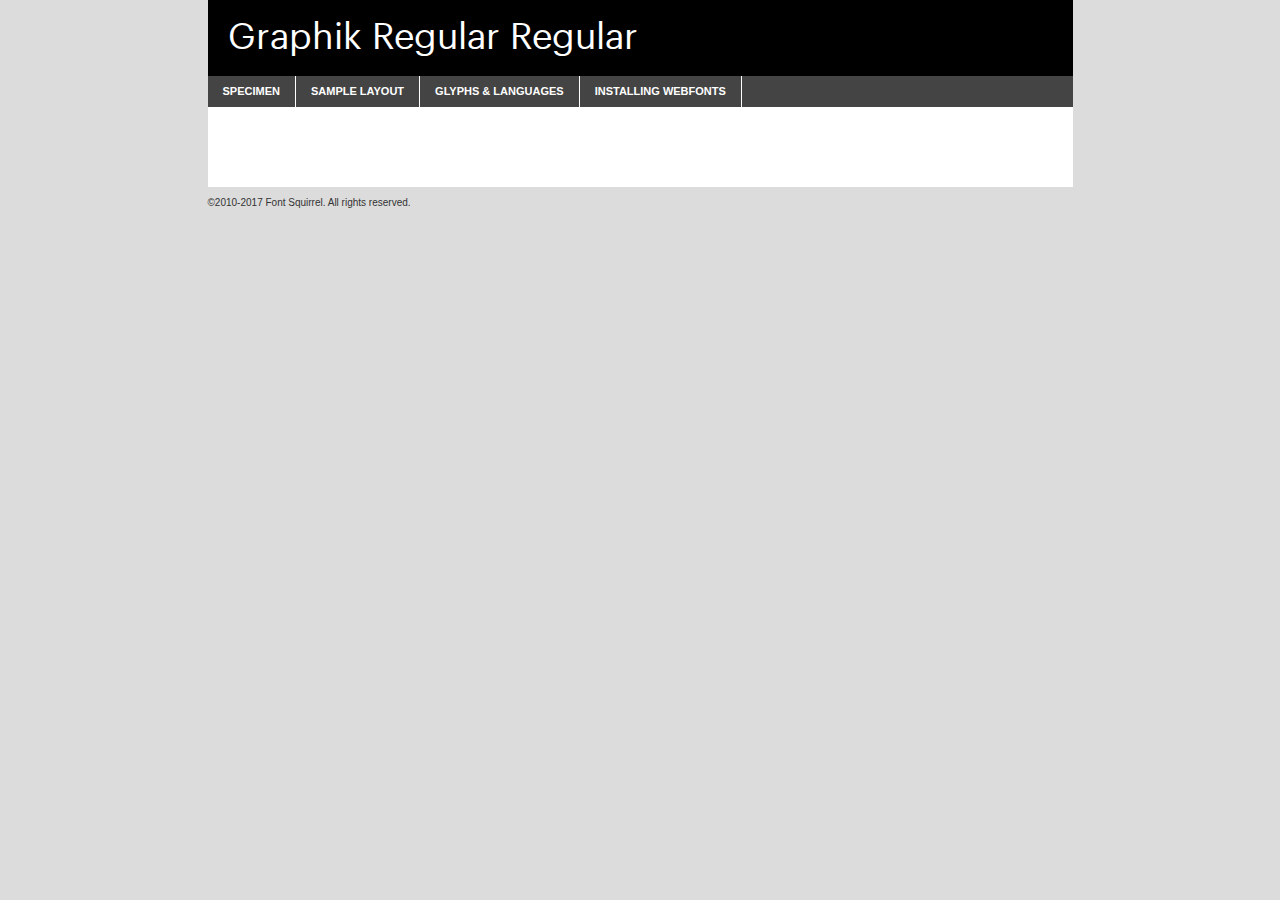
<file: webfontkit-20221013-132356/graphik-regular-demo.html>
<!DOCTYPE html PUBLIC "-//W3C//DTD XHTML 1.0 Transitional//EN"
        "http://www.w3.org/TR/xhtml1/DTD/xhtml1-transitional.dtd">

<html xmlns="http://www.w3.org/1999/xhtml" xml:lang="en" lang="en">
<head>
    <meta http-equiv="Content-Type" content="text/html; charset=utf-8"/>
    <script src="http://ajax.googleapis.com/ajax/libs/jquery/1.7.2/jquery.min.js" type="text/javascript" charset="utf-8"></script>
    <script type="text/javascript">
		(function($) {
			$.fn.easyTabs = function(option) {
				var param = jQuery.extend({ fadeSpeed: 'fast', defaultContent: 1, activeClass: 'active' }, option);
				$(this).each(function() {
					var thisId = '#' + this.id;
					if ( param.defaultContent == '' )
					{
						param.defaultContent = 1;
					}
					if ( typeof param.defaultContent == 'number' )
					{
						var defaultTab = $(thisId + ' .tabs li:eq(' + (param.defaultContent - 1) + ') a').attr('href').substr(1);
					}
					else
					{
						var defaultTab = param.defaultContent;
					}
					$(thisId + ' .tabs li a').each(function() {
						var tabToHide = $(this).attr('href').substr(1);
						$('#' + tabToHide).addClass('easytabs-tab-content');
					});
					hideAll();
					changeContent(defaultTab);

					function hideAll() {$(thisId + ' .easytabs-tab-content').hide();}

					function changeContent(tabId)
					{
						hideAll();
						$(thisId + ' .tabs li').removeClass(param.activeClass);
						$(thisId + ' .tabs li a[href=#' + tabId + ']').closest('li').addClass(param.activeClass);
						if ( param.fadeSpeed != 'none' )
						{
							$(thisId + ' #' + tabId).fadeIn(param.fadeSpeed);
						}
						else
						{
							$(thisId + ' #' + tabId).show();
						}
					}

					$(thisId + ' .tabs li').click(function() {
						var tabId = $(this).find('a').attr('href').substr(1);
						changeContent(tabId);
						return false;
					});
				});
			}
		})(jQuery);
    </script>
    <link rel="stylesheet" href="specimen_files/specimen_stylesheet.css" type="text/css" charset="utf-8"/>
    <link rel="stylesheet" href="stylesheet.css" type="text/css" charset="utf-8"/>

    <style type="text/css">
        		body {
			font-family: 'graphik_regularregular';
        		}

            </style>

    <title>Graphik Regular Regular Specimen</title>


    <script type="text/javascript" charset="utf-8">
		$(document).ready(function() {
			$('#container').easyTabs({ defaultContent: 1 });
		});
    </script>
</head>

<body>
<div id="container">
    <div id="header">
		Graphik Regular Regular    </div>
    <ul class="tabs">
        <li><a href="#specimen">Specimen</a></li>
        <li><a href="#layout">Sample Layout</a></li>
		        <li><a href="#glyphs">Glyphs &amp; Languages</a></li>
        <li><a href="#installing">Installing Webfonts</a></li>

    </ul>

    <div id="main_content">


        <div id="specimen">

            <div class="section">
                <div class="grid12 firstcol">
                    <div class="huge">AaBb</div>
                </div>
            </div>

            <div class="section">
                <div class="glyph_range">A&#x200B;B&#x200b;C&#x200b;D&#x200b;E&#x200b;F&#x200b;G&#x200b;H&#x200b;I&#x200b;J&#x200b;K&#x200b;L&#x200b;M&#x200b;N&#x200b;O&#x200b;P&#x200b;Q&#x200b;R&#x200b;S&#x200b;T&#x200b;U&#x200b;V&#x200b;W&#x200b;X&#x200b;Y&#x200b;Z&#x200b;a&#x200b;b&#x200b;c&#x200b;d&#x200b;e&#x200b;f&#x200b;g&#x200b;h&#x200b;i&#x200b;j&#x200b;k&#x200b;l&#x200b;m&#x200b;n&#x200b;o&#x200b;p&#x200b;q&#x200b;r&#x200b;s&#x200b;t&#x200b;u&#x200b;v&#x200b;w&#x200b;x&#x200b;y&#x200b;z&#x200b;1&#x200b;2&#x200b;3&#x200b;4&#x200b;5&#x200b;6&#x200b;7&#x200b;8&#x200b;9&#x200b;0&#x200b;&amp;&#x200b;.&#x200b;,&#x200b;?&#x200b;!&#x200b;&#64;&#x200b;(&#x200b;)&#x200b;#&#x200b;$&#x200b;%&#x200b;*&#x200b;+&#x200b;-&#x200b;=&#x200b;:&#x200b;;</div>
            </div>
            <div class="section">
                <div class="grid12 firstcol">
                    <table class="sample_table">
                        <tr>
                            <td>10</td>
                            <td class="size10">abcdefghijklmnopqrstuvwxyzABCDEFGHIJKLMNOPQRSTUVWXYZ0123456789abcdefghijklmnopqrstuvwxyzABCDEFGHIJKLMNOPQRSTUVWXYZ0123456789abcdefghijklmnopqrstuvwxyzABCDEFGHIJKLMNOPQRSTUVWXYZ</td>
                        </tr>
                        <tr>
                            <td>11</td>
                            <td class="size11">abcdefghijklmnopqrstuvwxyzABCDEFGHIJKLMNOPQRSTUVWXYZ0123456789abcdefghijklmnopqrstuvwxyzABCDEFGHIJKLMNOPQRSTUVWXYZ0123456789abcdefghijklmnopqrstuvwxyzABCDEFGHIJKLMNOPQRSTUVWXYZ</td>
                        </tr>
                        <tr>
                            <td>12</td>
                            <td class="size12">abcdefghijklmnopqrstuvwxyzABCDEFGHIJKLMNOPQRSTUVWXYZ0123456789abcdefghijklmnopqrstuvwxyzABCDEFGHIJKLMNOPQRSTUVWXYZ0123456789abcdefghijklmnopqrstuvwxyzABCDEFGHIJKLMNOPQRSTUVWXYZ</td>
                        </tr>
                        <tr>
                            <td>13</td>
                            <td class="size13">abcdefghijklmnopqrstuvwxyzABCDEFGHIJKLMNOPQRSTUVWXYZ0123456789abcdefghijklmnopqrstuvwxyzABCDEFGHIJKLMNOPQRSTUVWXYZ0123456789abcdefghijklmnopqrstuvwxyzABCDEFGHIJKLMNOPQRSTUVWXYZ</td>
                        </tr>
                        <tr>
                            <td>14</td>
                            <td class="size14">abcdefghijklmnopqrstuvwxyzABCDEFGHIJKLMNOPQRSTUVWXYZ0123456789abcdefghijklmnopqrstuvwxyzABCDEFGHIJKLMNOPQRSTUVWXYZ0123456789abcdefghijklmnopqrstuvwxyzABCDEFGHIJKLMNOPQRSTUVWXYZ</td>
                        </tr>
                        <tr>
                            <td>16</td>
                            <td class="size16">abcdefghijklmnopqrstuvwxyzABCDEFGHIJKLMNOPQRSTUVWXYZ0123456789abcdefghijklmnopqrstuvwxyzABCDEFGHIJKLMNOPQRSTUVWXYZ</td>
                        </tr>
                        <tr>
                            <td>18</td>
                            <td class="size18">abcdefghijklmnopqrstuvwxyzABCDEFGHIJKLMNOPQRSTUVWXYZ0123456789abcdefghijklmnopqrstuvwxyzABCDEFGHIJKLMNOPQRSTUVWXYZ</td>
                        </tr>
                        <tr>
                            <td>20</td>
                            <td class="size20">abcdefghijklmnopqrstuvwxyzABCDEFGHIJKLMNOPQRSTUVWXYZ0123456789abcdefghijklmnopqrstuvwxyzABCDEFGHIJKLMNOPQRSTUVWXYZ</td>
                        </tr>
                        <tr>
                            <td>24</td>
                            <td class="size24">abcdefghijklmnopqrstuvwxyzABCDEFGHIJKLMNOPQRSTUVWXYZ0123456789abcdefghijklmnopqrstuvwxyzABCDEFGHIJKLMNOPQRSTUVWXYZ</td>
                        </tr>
                        <tr>
                            <td>30</td>
                            <td class="size30">abcdefghijklmnopqrstuvwxyzABCDEFGHIJKLMNOPQRSTUVWXYZ0123456789abcdefghijklmnopqrstuvwxyzABCDEFGHIJKLMNOPQRSTUVWXYZ</td>
                        </tr>
                        <tr>
                            <td>36</td>
                            <td class="size36">abcdefghijklmnopqrstuvwxyzABCDEFGHIJKLMNOPQRSTUVWXYZ0123456789abcdefghijklmnopqrstuvwxyzABCDEFGHIJKLMNOPQRSTUVWXYZ</td>
                        </tr>
                        <tr>
                            <td>48</td>
                            <td class="size48">abcdefghijklmnopqrstuvwxyzABCDEFGHIJKLMNOPQRSTUVWXYZ0123456789abcdefghijklmnopqrstuvwxyzABCDEFGHIJKLMNOPQRSTUVWXYZ</td>
                        </tr>
                        <tr>
                            <td>60</td>
                            <td class="size60">abcdefghijklmnopqrstuvwxyzABCDEFGHIJKLMNOPQRSTUVWXYZ0123456789abcdefghijklmnopqrstuvwxyzABCDEFGHIJKLMNOPQRSTUVWXYZ</td>
                        </tr>
                        <tr>
                            <td>72</td>
                            <td class="size72">abcdefghijklmnopqrstuvwxyzABCDEFGHIJKLMNOPQRSTUVWXYZ0123456789abcdefghijklmnopqrstuvwxyzABCDEFGHIJKLMNOPQRSTUVWXYZ</td>
                        </tr>
                        <tr>
                            <td>90</td>
                            <td class="size90">abcdefghijklmnopqrstuvwxyzABCDEFGHIJKLMNOPQRSTUVWXYZ0123456789abcdefghijklmnopqrstuvwxyzABCDEFGHIJKLMNOPQRSTUVWXYZ</td>
                        </tr>
                    </table>

                </div>

            </div>


            <div class="section" id="bodycomparison">


                <div id="xheight">
                    <div class="fontbody">&#x25FC;&#x25FC;&#x25FC;&#x25FC;&#x25FC;&#x25FC;&#x25FC;&#x25FC;&#x25FC;&#x25FC;&#x25FC;&#x25FC;&#x25FC;&#x25FC;&#x25FC;&#x25FC;&#x25FC;&#x25FC;&#x25FC;&#x25FC;&#x25FC;&#x25FC;&#x25FC;&#x25FC;&#x25FC;&#x25FC;&#x25FC;&#x25FC;&#x25FC;&#x25FC;&#x25FC;&#x25FC;&#x25FC;&#x25FC;&#x25FC;&#x25FC;&#x25FC;&#x25FC;&#x25FC;&#x25FC;&#x25FC;&#x25FC;&#x25FC;&#x25FC;&#x25FC;&#x25FC;&#x25FC;&#x25FC;&#x25FC;&#x25FC;&#x25FC;&#x25FC;&#x25FC;&#x25FC;&#x25FC;&#x25FC;&#x25FC;&#x25FC;&#x25FC;&#x25FC;&#x25FC;&#x25FC;&#x25FC;&#x25FC;&#x25FC;&#x25FC;&#x25FC;&#x25FC;&#x25FC;&#x25FC;&#x25FC;&#x25FC;&#x25FC;&#x25FC;&#x25FC;&#x25FC;&#x25FC;&#x25FC;&#x25FC;&#x25FC;&#x25FC;&#x25FC;&#x25FC;&#x25FC;&#x25FC;&#x25FC;&#x25FC;&#x25FC;&#x25FC;&#x25FC;&#x25FC;&#x25FC;&#x25FC;&#x25FC;&#x25FC;&#x25FC;&#x25FC;&#x25FC;&#x25FC;body</div>
                    <div class="arialbody">body</div>
                    <div class="verdanabody">body</div>
                    <div class="georgiabody">body</div>
                </div>
                <div class="fontbody" style="z-index:1">
                    body<span>Graphik Regular Regular</span>
                </div>
                <div class="arialbody" style="z-index:1">
                    body<span>Arial</span>
                </div>
                <div class="verdanabody" style="z-index:1">
                    body<span>Verdana</span>
                </div>
                <div class="georgiabody" style="z-index:1">
                    body<span>Georgia</span>
                </div>


            </div>


            <div class="section psample psample_row1" id="">

                <div class="grid2 firstcol">
                    <p class="size10"><span>10.</span>Aenean lacinia bibendum nulla sed consectetur. Fusce dapibus, tellus ac cursus commodo, tortor mauris condimentum nibh, ut fermentum massa justo sit amet risus. Nullam id dolor id nibh ultricies vehicula ut id elit. Cum sociis natoque penatibus et magnis dis parturient montes, nascetur ridiculus mus. Nulla vitae elit libero, a pharetra augue.</p>

                </div>
                <div class="grid3">
                    <p class="size11"><span>11.</span>Aenean lacinia bibendum nulla sed consectetur. Fusce dapibus, tellus ac cursus commodo, tortor mauris condimentum nibh, ut fermentum massa justo sit amet risus. Nullam id dolor id nibh ultricies vehicula ut id elit. Cum sociis natoque penatibus et magnis dis parturient montes, nascetur ridiculus mus. Nulla vitae elit libero, a pharetra augue.</p>

                </div>
                <div class="grid3">
                    <p class="size12"><span>12.</span>Aenean lacinia bibendum nulla sed consectetur. Fusce dapibus, tellus ac cursus commodo, tortor mauris condimentum nibh, ut fermentum massa justo sit amet risus. Nullam id dolor id nibh ultricies vehicula ut id elit. Cum sociis natoque penatibus et magnis dis parturient montes, nascetur ridiculus mus. Nulla vitae elit libero, a pharetra augue.</p>

                </div>
                <div class="grid4">
                    <p class="size13"><span>13.</span>Aenean lacinia bibendum nulla sed consectetur. Fusce dapibus, tellus ac cursus commodo, tortor mauris condimentum nibh, ut fermentum massa justo sit amet risus. Nullam id dolor id nibh ultricies vehicula ut id elit. Cum sociis natoque penatibus et magnis dis parturient montes, nascetur ridiculus mus. Nulla vitae elit libero, a pharetra augue.</p>

                </div>
                <div class="white_blend"></div>

            </div>
            <div class="section psample psample_row2" id="">
                <div class="grid3 firstcol">
                    <p class="size14"><span>14.</span>Aenean lacinia bibendum nulla sed consectetur. Fusce dapibus, tellus ac cursus commodo, tortor mauris condimentum nibh, ut fermentum massa justo sit amet risus. Nullam id dolor id nibh ultricies vehicula ut id elit. Cum sociis natoque penatibus et magnis dis parturient montes, nascetur ridiculus mus. Nulla vitae elit libero, a pharetra augue.</p>

                </div>
                <div class="grid4">
                    <p class="size16"><span>16.</span>Aenean lacinia bibendum nulla sed consectetur. Fusce dapibus, tellus ac cursus commodo, tortor mauris condimentum nibh, ut fermentum massa justo sit amet risus. Nullam id dolor id nibh ultricies vehicula ut id elit. Cum sociis natoque penatibus et magnis dis parturient montes, nascetur ridiculus mus. Nulla vitae elit libero, a pharetra augue.</p>

                </div>
                <div class="grid5">
                    <p class="size18"><span>18.</span>Aenean lacinia bibendum nulla sed consectetur. Fusce dapibus, tellus ac cursus commodo, tortor mauris condimentum nibh, ut fermentum massa justo sit amet risus. Nullam id dolor id nibh ultricies vehicula ut id elit. Cum sociis natoque penatibus et magnis dis parturient montes, nascetur ridiculus mus. Nulla vitae elit libero, a pharetra augue.</p>

                </div>

                <div class="white_blend"></div>

            </div>

            <div class="section psample psample_row3" id="">
                <div class="grid5 firstcol">
                    <p class="size20"><span>20.</span>Aenean lacinia bibendum nulla sed consectetur. Fusce dapibus, tellus ac cursus commodo, tortor mauris condimentum nibh, ut fermentum massa justo sit amet risus. Nullam id dolor id nibh ultricies vehicula ut id elit. Cum sociis natoque penatibus et magnis dis parturient montes, nascetur ridiculus mus. Nulla vitae elit libero, a pharetra augue.</p>
                </div>
                <div class="grid7">
                    <p class="size24"><span>24.</span>Aenean lacinia bibendum nulla sed consectetur. Fusce dapibus, tellus ac cursus commodo, tortor mauris condimentum nibh, ut fermentum massa justo sit amet risus. Nullam id dolor id nibh ultricies vehicula ut id elit. Cum sociis natoque penatibus et magnis dis parturient montes, nascetur ridiculus mus. Nulla vitae elit libero, a pharetra augue.</p>
                </div>

                <div class="white_blend"></div>

            </div>

            <div class="section psample psample_row4" id="">
                <div class="grid12 firstcol">
                    <p class="size30"><span>30.</span>Aenean lacinia bibendum nulla sed consectetur. Fusce dapibus, tellus ac cursus commodo, tortor mauris condimentum nibh, ut fermentum massa justo sit amet risus. Nullam id dolor id nibh ultricies vehicula ut id elit. Cum sociis natoque penatibus et magnis dis parturient montes, nascetur ridiculus mus. Nulla vitae elit libero, a pharetra augue.</p>
                </div>
                <div class="white_blend"></div>

            </div>


            <div class="section psample psample_row1 fullreverse">
                <div class="grid2 firstcol">
                    <p class="size10"><span>10.</span>Aenean lacinia bibendum nulla sed consectetur. Fusce dapibus, tellus ac cursus commodo, tortor mauris condimentum nibh, ut fermentum massa justo sit amet risus. Nullam id dolor id nibh ultricies vehicula ut id elit. Cum sociis natoque penatibus et magnis dis parturient montes, nascetur ridiculus mus. Nulla vitae elit libero, a pharetra augue.</p>

                </div>
                <div class="grid3">
                    <p class="size11"><span>11.</span>Aenean lacinia bibendum nulla sed consectetur. Fusce dapibus, tellus ac cursus commodo, tortor mauris condimentum nibh, ut fermentum massa justo sit amet risus. Nullam id dolor id nibh ultricies vehicula ut id elit. Cum sociis natoque penatibus et magnis dis parturient montes, nascetur ridiculus mus. Nulla vitae elit libero, a pharetra augue.</p>

                </div>
                <div class="grid3">
                    <p class="size12"><span>12.</span>Aenean lacinia bibendum nulla sed consectetur. Fusce dapibus, tellus ac cursus commodo, tortor mauris condimentum nibh, ut fermentum massa justo sit amet risus. Nullam id dolor id nibh ultricies vehicula ut id elit. Cum sociis natoque penatibus et magnis dis parturient montes, nascetur ridiculus mus. Nulla vitae elit libero, a pharetra augue.</p>

                </div>
                <div class="grid4">
                    <p class="size13"><span>13.</span>Aenean lacinia bibendum nulla sed consectetur. Fusce dapibus, tellus ac cursus commodo, tortor mauris condimentum nibh, ut fermentum massa justo sit amet risus. Nullam id dolor id nibh ultricies vehicula ut id elit. Cum sociis natoque penatibus et magnis dis parturient montes, nascetur ridiculus mus. Nulla vitae elit libero, a pharetra augue.</p>

                </div>
                <div class="black_blend"></div>

            </div>

            <div class="section psample psample_row2 fullreverse">
                <div class="grid3 firstcol">
                    <p class="size14"><span>14.</span>Aenean lacinia bibendum nulla sed consectetur. Fusce dapibus, tellus ac cursus commodo, tortor mauris condimentum nibh, ut fermentum massa justo sit amet risus. Nullam id dolor id nibh ultricies vehicula ut id elit. Cum sociis natoque penatibus et magnis dis parturient montes, nascetur ridiculus mus. Nulla vitae elit libero, a pharetra augue.</p>

                </div>
                <div class="grid4">
                    <p class="size16"><span>16.</span>Aenean lacinia bibendum nulla sed consectetur. Fusce dapibus, tellus ac cursus commodo, tortor mauris condimentum nibh, ut fermentum massa justo sit amet risus. Nullam id dolor id nibh ultricies vehicula ut id elit. Cum sociis natoque penatibus et magnis dis parturient montes, nascetur ridiculus mus. Nulla vitae elit libero, a pharetra augue.</p>

                </div>
                <div class="grid5">
                    <p class="size18"><span>18.</span>Aenean lacinia bibendum nulla sed consectetur. Fusce dapibus, tellus ac cursus commodo, tortor mauris condimentum nibh, ut fermentum massa justo sit amet risus. Nullam id dolor id nibh ultricies vehicula ut id elit. Cum sociis natoque penatibus et magnis dis parturient montes, nascetur ridiculus mus. Nulla vitae elit libero, a pharetra augue.</p>

                </div>
                <div class="black_blend"></div>

            </div>

            <div class="section psample fullreverse psample_row3" id="">
                <div class="grid5 firstcol">
                    <p class="size20"><span>20.</span>Aenean lacinia bibendum nulla sed consectetur. Fusce dapibus, tellus ac cursus commodo, tortor mauris condimentum nibh, ut fermentum massa justo sit amet risus. Nullam id dolor id nibh ultricies vehicula ut id elit. Cum sociis natoque penatibus et magnis dis parturient montes, nascetur ridiculus mus. Nulla vitae elit libero, a pharetra augue.</p>
                </div>
                <div class="grid7">
                    <p class="size24"><span>24.</span>Aenean lacinia bibendum nulla sed consectetur. Fusce dapibus, tellus ac cursus commodo, tortor mauris condimentum nibh, ut fermentum massa justo sit amet risus. Nullam id dolor id nibh ultricies vehicula ut id elit. Cum sociis natoque penatibus et magnis dis parturient montes, nascetur ridiculus mus. Nulla vitae elit libero, a pharetra augue.</p>
                </div>

                <div class="black_blend"></div>

            </div>

            <div class="section psample fullreverse psample_row4" id="" style="border-bottom: 20px #000 solid;">
                <div class="grid12 firstcol">
                    <p class="size30"><span>30.</span>Aenean lacinia bibendum nulla sed consectetur. Fusce dapibus, tellus ac cursus commodo, tortor mauris condimentum nibh, ut fermentum massa justo sit amet risus. Nullam id dolor id nibh ultricies vehicula ut id elit. Cum sociis natoque penatibus et magnis dis parturient montes, nascetur ridiculus mus. Nulla vitae elit libero, a pharetra augue.</p>
                </div>
                <div class="black_blend"></div>

            </div>


        </div>

        <div id="layout">

            <div class="section">

                <div class="grid12 firstcol">
                    <h1>Lorem Ipsum Dolor</h1>
                    <h2>Etiam porta sem malesuada magna mollis euismod</h2>

                    <p class="byline">By <a href="#link">Aenean Lacinia</a></p>
                </div>
            </div>
            <div class="section">
                <div class="grid8 firstcol">
                    <p class="large">Donec sed odio dui. Morbi leo risus, porta ac consectetur ac, vestibulum at eros. Fusce dapibus, tellus ac cursus commodo, tortor mauris condimentum nibh, ut fermentum massa justo sit amet risus. </p>


                    <h3>Pellentesque ornare sem</h3>

                    <p>Maecenas sed diam eget risus varius blandit sit amet non magna. Maecenas faucibus mollis interdum. Donec ullamcorper nulla non metus auctor fringilla. Nullam id dolor id nibh ultricies vehicula ut id elit. Nullam id dolor id nibh ultricies vehicula ut id elit. </p>

                    <p>Aenean eu leo quam. Pellentesque ornare sem lacinia quam venenatis vestibulum. Lorem ipsum dolor sit amet, consectetur adipiscing elit. Cum sociis natoque penatibus et magnis dis parturient montes, nascetur ridiculus mus. </p>

                    <p>Nulla vitae elit libero, a pharetra augue. Praesent commodo cursus magna, vel scelerisque nisl consectetur et. Aenean lacinia bibendum nulla sed consectetur. </p>

                    <p>Nullam quis risus eget urna mollis ornare vel eu leo. Nullam quis risus eget urna mollis ornare vel eu leo. Maecenas sed diam eget risus varius blandit sit amet non magna. Donec ullamcorper nulla non metus auctor fringilla. </p>

                    <h3>Cras mattis consectetur</h3>

                    <p>Aenean eu leo quam. Pellentesque ornare sem lacinia quam venenatis vestibulum. Aenean lacinia bibendum nulla sed consectetur. Integer posuere erat a ante venenatis dapibus posuere velit aliquet. Cras mattis consectetur purus sit amet fermentum. </p>

                    <p>Nullam id dolor id nibh ultricies vehicula ut id elit. Nullam quis risus eget urna mollis ornare vel eu leo. Cras mattis consectetur purus sit amet fermentum.</p>
                </div>

                <div class="grid4 sidebar">

                    <div class="box reverse">
                        <p class="last">Nullam quis risus eget urna mollis ornare vel eu leo. Donec ullamcorper nulla non metus auctor fringilla. Cras mattis consectetur purus sit amet fermentum. Sed posuere consectetur est at lobortis. Lorem ipsum dolor sit amet, consectetur adipiscing elit. </p>
                    </div>

                    <p class="caption">Maecenas sed diam eget risus varius.</p>

                    <p>Vestibulum id ligula porta felis euismod semper. Integer posuere erat a ante venenatis dapibus posuere velit aliquet. Vestibulum id ligula porta felis euismod semper. Sed posuere consectetur est at lobortis. Maecenas sed diam eget risus varius blandit sit amet non magna. Fusce dapibus, tellus ac cursus commodo, tortor mauris condimentum nibh, ut fermentum massa justo sit amet risus. </p>


                    <p>Duis mollis, est non commodo luctus, nisi erat porttitor ligula, eget lacinia odio sem nec elit. Aenean lacinia bibendum nulla sed consectetur. Vivamus sagittis lacus vel augue laoreet rutrum faucibus dolor auctor. Aenean lacinia bibendum nulla sed consectetur. Nullam quis risus eget urna mollis ornare vel eu leo. </p>

                    <p>Praesent commodo cursus magna, vel scelerisque nisl consectetur et. Donec ullamcorper nulla non metus auctor fringilla. Maecenas faucibus mollis interdum. Fusce dapibus, tellus ac cursus commodo, tortor mauris condimentum nibh, ut fermentum massa justo sit amet risus. </p>

                </div>
            </div>

        </div>


		

        <div id="glyphs">
            <div class="section">
                <div class="grid12 firstcol">

                    <h1>Language Support</h1>
                    <p>The subset of Graphik Regular Regular in this kit supports the following languages:<br/>

						Albanian, Basque, Breton, Chamorro, Danish, Dutch, English, Faroese, Finnish, French, Frisian, Galician, German, Icelandic, Italian, Malagasy, Norwegian, Portuguese, Spanish, Alsatian, Aragonese, Arapaho, Arrernte, Asturian, Aymara, Bislama, Cebuano, Corsican, Fijian, French_creole, Genoese, Gilbertese, Greenlandic, Haitian_creole, Hiligaynon, Hmong, Hopi, Ibanag, Iloko_ilokano, Indonesian, Interglossa_glosa, Interlingua, Irish_gaelic, Jerriais, Lojban, Lombard, Luxembourgeois, Manx, Mohawk, Norfolk_pitcairnese, Occitan, Oromo, Pangasinan, Papiamento, Piedmontese, Potawatomi, Rhaeto-romance, Romansh, Rotokas, Sami_lule, Samoan, Sardinian, Scots_gaelic, Seychelles_creole, Shona, Sicilian, Somali, Southern_ndebele, Swahili, Swati_swazi, Tagalog_filipino_pilipino, Tetum, Tok_pisin, Uyghur_latinized, Volapuk, Walloon, Warlpiri, Xhosa, Yapese, Zulu, Latinbasic, Ubasic, Demo                    </p>
                    <h1>Glyph Chart</h1>
                    <p>The subset of Graphik Regular Regular in this kit includes all the glyphs listed below. Unicode entities are included above each glyph to help you insert individual characters into your layout.</p>
                    <div id="glyph_chart">

																				                                <div><p>&amp;#13;</p>&#13;</div>
																				                                <div><p>&amp;#32;</p>&#32;</div>
																				                                <div><p>&amp;#33;</p>&#33;</div>
																				                                <div><p>&amp;#34;</p>&#34;</div>
																				                                <div><p>&amp;#35;</p>&#35;</div>
																				                                <div><p>&amp;#36;</p>&#36;</div>
																				                                <div><p>&amp;#37;</p>&#37;</div>
																				                                <div><p>&amp;#38;</p>&#38;</div>
																				                                <div><p>&amp;#39;</p>&#39;</div>
																				                                <div><p>&amp;#40;</p>&#40;</div>
																				                                <div><p>&amp;#41;</p>&#41;</div>
																				                                <div><p>&amp;#42;</p>&#42;</div>
																				                                <div><p>&amp;#43;</p>&#43;</div>
																				                                <div><p>&amp;#44;</p>&#44;</div>
																				                                <div><p>&amp;#45;</p>&#45;</div>
																				                                <div><p>&amp;#46;</p>&#46;</div>
																				                                <div><p>&amp;#47;</p>&#47;</div>
																				                                <div><p>&amp;#48;</p>&#48;</div>
																				                                <div><p>&amp;#49;</p>&#49;</div>
																				                                <div><p>&amp;#50;</p>&#50;</div>
																				                                <div><p>&amp;#51;</p>&#51;</div>
																				                                <div><p>&amp;#52;</p>&#52;</div>
																				                                <div><p>&amp;#53;</p>&#53;</div>
																				                                <div><p>&amp;#54;</p>&#54;</div>
																				                                <div><p>&amp;#55;</p>&#55;</div>
																				                                <div><p>&amp;#56;</p>&#56;</div>
																				                                <div><p>&amp;#57;</p>&#57;</div>
																				                                <div><p>&amp;#58;</p>&#58;</div>
																				                                <div><p>&amp;#59;</p>&#59;</div>
																				                                <div><p>&amp;#60;</p>&#60;</div>
																				                                <div><p>&amp;#61;</p>&#61;</div>
																				                                <div><p>&amp;#62;</p>&#62;</div>
																				                                <div><p>&amp;#63;</p>&#63;</div>
																				                                <div><p>&amp;#64;</p>&#64;</div>
																				                                <div><p>&amp;#65;</p>&#65;</div>
																				                                <div><p>&amp;#66;</p>&#66;</div>
																				                                <div><p>&amp;#67;</p>&#67;</div>
																				                                <div><p>&amp;#68;</p>&#68;</div>
																				                                <div><p>&amp;#69;</p>&#69;</div>
																				                                <div><p>&amp;#70;</p>&#70;</div>
																				                                <div><p>&amp;#71;</p>&#71;</div>
																				                                <div><p>&amp;#72;</p>&#72;</div>
																				                                <div><p>&amp;#73;</p>&#73;</div>
																				                                <div><p>&amp;#74;</p>&#74;</div>
																				                                <div><p>&amp;#75;</p>&#75;</div>
																				                                <div><p>&amp;#76;</p>&#76;</div>
																				                                <div><p>&amp;#77;</p>&#77;</div>
																				                                <div><p>&amp;#78;</p>&#78;</div>
																				                                <div><p>&amp;#79;</p>&#79;</div>
																				                                <div><p>&amp;#80;</p>&#80;</div>
																				                                <div><p>&amp;#81;</p>&#81;</div>
																				                                <div><p>&amp;#82;</p>&#82;</div>
																				                                <div><p>&amp;#83;</p>&#83;</div>
																				                                <div><p>&amp;#84;</p>&#84;</div>
																				                                <div><p>&amp;#85;</p>&#85;</div>
																				                                <div><p>&amp;#86;</p>&#86;</div>
																				                                <div><p>&amp;#87;</p>&#87;</div>
																				                                <div><p>&amp;#88;</p>&#88;</div>
																				                                <div><p>&amp;#89;</p>&#89;</div>
																				                                <div><p>&amp;#90;</p>&#90;</div>
																				                                <div><p>&amp;#91;</p>&#91;</div>
																				                                <div><p>&amp;#92;</p>&#92;</div>
																				                                <div><p>&amp;#93;</p>&#93;</div>
																				                                <div><p>&amp;#94;</p>&#94;</div>
																				                                <div><p>&amp;#95;</p>&#95;</div>
																				                                <div><p>&amp;#96;</p>&#96;</div>
																				                                <div><p>&amp;#97;</p>&#97;</div>
																				                                <div><p>&amp;#98;</p>&#98;</div>
																				                                <div><p>&amp;#99;</p>&#99;</div>
																				                                <div><p>&amp;#100;</p>&#100;</div>
																				                                <div><p>&amp;#101;</p>&#101;</div>
																				                                <div><p>&amp;#102;</p>&#102;</div>
																				                                <div><p>&amp;#103;</p>&#103;</div>
																				                                <div><p>&amp;#104;</p>&#104;</div>
																				                                <div><p>&amp;#105;</p>&#105;</div>
																				                                <div><p>&amp;#106;</p>&#106;</div>
																				                                <div><p>&amp;#107;</p>&#107;</div>
																				                                <div><p>&amp;#108;</p>&#108;</div>
																				                                <div><p>&amp;#109;</p>&#109;</div>
																				                                <div><p>&amp;#110;</p>&#110;</div>
																				                                <div><p>&amp;#111;</p>&#111;</div>
																				                                <div><p>&amp;#112;</p>&#112;</div>
																				                                <div><p>&amp;#113;</p>&#113;</div>
																				                                <div><p>&amp;#114;</p>&#114;</div>
																				                                <div><p>&amp;#115;</p>&#115;</div>
																				                                <div><p>&amp;#116;</p>&#116;</div>
																				                                <div><p>&amp;#117;</p>&#117;</div>
																				                                <div><p>&amp;#118;</p>&#118;</div>
																				                                <div><p>&amp;#119;</p>&#119;</div>
																				                                <div><p>&amp;#120;</p>&#120;</div>
																				                                <div><p>&amp;#121;</p>&#121;</div>
																				                                <div><p>&amp;#122;</p>&#122;</div>
																				                                <div><p>&amp;#123;</p>&#123;</div>
																				                                <div><p>&amp;#124;</p>&#124;</div>
																				                                <div><p>&amp;#125;</p>&#125;</div>
																				                                <div><p>&amp;#126;</p>&#126;</div>
																				                                <div><p>&amp;#160;</p>&#160;</div>
																				                                <div><p>&amp;#161;</p>&#161;</div>
																				                                <div><p>&amp;#162;</p>&#162;</div>
																				                                <div><p>&amp;#163;</p>&#163;</div>
																				                                <div><p>&amp;#165;</p>&#165;</div>
																				                                <div><p>&amp;#166;</p>&#166;</div>
																				                                <div><p>&amp;#167;</p>&#167;</div>
																				                                <div><p>&amp;#168;</p>&#168;</div>
																				                                <div><p>&amp;#169;</p>&#169;</div>
																				                                <div><p>&amp;#170;</p>&#170;</div>
																				                                <div><p>&amp;#171;</p>&#171;</div>
																				                                <div><p>&amp;#173;</p>&#173;</div>
																				                                <div><p>&amp;#174;</p>&#174;</div>
																				                                <div><p>&amp;#175;</p>&#175;</div>
																				                                <div><p>&amp;#176;</p>&#176;</div>
																				                                <div><p>&amp;#177;</p>&#177;</div>
																				                                <div><p>&amp;#178;</p>&#178;</div>
																				                                <div><p>&amp;#179;</p>&#179;</div>
																				                                <div><p>&amp;#180;</p>&#180;</div>
																				                                <div><p>&amp;#182;</p>&#182;</div>
																				                                <div><p>&amp;#183;</p>&#183;</div>
																				                                <div><p>&amp;#184;</p>&#184;</div>
																				                                <div><p>&amp;#185;</p>&#185;</div>
																				                                <div><p>&amp;#186;</p>&#186;</div>
																				                                <div><p>&amp;#187;</p>&#187;</div>
																				                                <div><p>&amp;#188;</p>&#188;</div>
																				                                <div><p>&amp;#189;</p>&#189;</div>
																				                                <div><p>&amp;#190;</p>&#190;</div>
																				                                <div><p>&amp;#191;</p>&#191;</div>
																				                                <div><p>&amp;#192;</p>&#192;</div>
																				                                <div><p>&amp;#193;</p>&#193;</div>
																				                                <div><p>&amp;#194;</p>&#194;</div>
																				                                <div><p>&amp;#195;</p>&#195;</div>
																				                                <div><p>&amp;#196;</p>&#196;</div>
																				                                <div><p>&amp;#197;</p>&#197;</div>
																				                                <div><p>&amp;#198;</p>&#198;</div>
																				                                <div><p>&amp;#199;</p>&#199;</div>
																				                                <div><p>&amp;#200;</p>&#200;</div>
																				                                <div><p>&amp;#201;</p>&#201;</div>
																				                                <div><p>&amp;#202;</p>&#202;</div>
																				                                <div><p>&amp;#203;</p>&#203;</div>
																				                                <div><p>&amp;#204;</p>&#204;</div>
																				                                <div><p>&amp;#205;</p>&#205;</div>
																				                                <div><p>&amp;#206;</p>&#206;</div>
																				                                <div><p>&amp;#207;</p>&#207;</div>
																				                                <div><p>&amp;#208;</p>&#208;</div>
																				                                <div><p>&amp;#209;</p>&#209;</div>
																				                                <div><p>&amp;#210;</p>&#210;</div>
																				                                <div><p>&amp;#211;</p>&#211;</div>
																				                                <div><p>&amp;#212;</p>&#212;</div>
																				                                <div><p>&amp;#213;</p>&#213;</div>
																				                                <div><p>&amp;#214;</p>&#214;</div>
																				                                <div><p>&amp;#215;</p>&#215;</div>
																				                                <div><p>&amp;#216;</p>&#216;</div>
																				                                <div><p>&amp;#217;</p>&#217;</div>
																				                                <div><p>&amp;#218;</p>&#218;</div>
																				                                <div><p>&amp;#219;</p>&#219;</div>
																				                                <div><p>&amp;#220;</p>&#220;</div>
																				                                <div><p>&amp;#221;</p>&#221;</div>
																				                                <div><p>&amp;#222;</p>&#222;</div>
																				                                <div><p>&amp;#223;</p>&#223;</div>
																				                                <div><p>&amp;#224;</p>&#224;</div>
																				                                <div><p>&amp;#225;</p>&#225;</div>
																				                                <div><p>&amp;#226;</p>&#226;</div>
																				                                <div><p>&amp;#227;</p>&#227;</div>
																				                                <div><p>&amp;#228;</p>&#228;</div>
																				                                <div><p>&amp;#229;</p>&#229;</div>
																				                                <div><p>&amp;#230;</p>&#230;</div>
																				                                <div><p>&amp;#231;</p>&#231;</div>
																				                                <div><p>&amp;#232;</p>&#232;</div>
																				                                <div><p>&amp;#233;</p>&#233;</div>
																				                                <div><p>&amp;#234;</p>&#234;</div>
																				                                <div><p>&amp;#235;</p>&#235;</div>
																				                                <div><p>&amp;#236;</p>&#236;</div>
																				                                <div><p>&amp;#237;</p>&#237;</div>
																				                                <div><p>&amp;#238;</p>&#238;</div>
																				                                <div><p>&amp;#239;</p>&#239;</div>
																				                                <div><p>&amp;#240;</p>&#240;</div>
																				                                <div><p>&amp;#241;</p>&#241;</div>
																				                                <div><p>&amp;#242;</p>&#242;</div>
																				                                <div><p>&amp;#243;</p>&#243;</div>
																				                                <div><p>&amp;#244;</p>&#244;</div>
																				                                <div><p>&amp;#245;</p>&#245;</div>
																				                                <div><p>&amp;#246;</p>&#246;</div>
																				                                <div><p>&amp;#247;</p>&#247;</div>
																				                                <div><p>&amp;#248;</p>&#248;</div>
																				                                <div><p>&amp;#249;</p>&#249;</div>
																				                                <div><p>&amp;#250;</p>&#250;</div>
																				                                <div><p>&amp;#251;</p>&#251;</div>
																				                                <div><p>&amp;#252;</p>&#252;</div>
																				                                <div><p>&amp;#253;</p>&#253;</div>
																				                                <div><p>&amp;#254;</p>&#254;</div>
																				                                <div><p>&amp;#255;</p>&#255;</div>
																				                                <div><p>&amp;#338;</p>&#338;</div>
																				                                <div><p>&amp;#339;</p>&#339;</div>
																				                                <div><p>&amp;#376;</p>&#376;</div>
																				                                <div><p>&amp;#710;</p>&#710;</div>
																				                                <div><p>&amp;#732;</p>&#732;</div>
																				                                <div><p>&amp;#8192;</p>&#8192;</div>
																				                                <div><p>&amp;#8193;</p>&#8193;</div>
																				                                <div><p>&amp;#8194;</p>&#8194;</div>
																				                                <div><p>&amp;#8195;</p>&#8195;</div>
																				                                <div><p>&amp;#8196;</p>&#8196;</div>
																				                                <div><p>&amp;#8197;</p>&#8197;</div>
																				                                <div><p>&amp;#8198;</p>&#8198;</div>
																				                                <div><p>&amp;#8199;</p>&#8199;</div>
																				                                <div><p>&amp;#8200;</p>&#8200;</div>
																				                                <div><p>&amp;#8201;</p>&#8201;</div>
																				                                <div><p>&amp;#8202;</p>&#8202;</div>
																				                                <div><p>&amp;#8208;</p>&#8208;</div>
																				                                <div><p>&amp;#8209;</p>&#8209;</div>
																				                                <div><p>&amp;#8210;</p>&#8210;</div>
																				                                <div><p>&amp;#8211;</p>&#8211;</div>
																				                                <div><p>&amp;#8212;</p>&#8212;</div>
																				                                <div><p>&amp;#8216;</p>&#8216;</div>
																				                                <div><p>&amp;#8217;</p>&#8217;</div>
																				                                <div><p>&amp;#8218;</p>&#8218;</div>
																				                                <div><p>&amp;#8220;</p>&#8220;</div>
																				                                <div><p>&amp;#8221;</p>&#8221;</div>
																				                                <div><p>&amp;#8222;</p>&#8222;</div>
																				                                <div><p>&amp;#8226;</p>&#8226;</div>
																				                                <div><p>&amp;#8230;</p>&#8230;</div>
																				                                <div><p>&amp;#8239;</p>&#8239;</div>
																				                                <div><p>&amp;#8249;</p>&#8249;</div>
																				                                <div><p>&amp;#8250;</p>&#8250;</div>
																				                                <div><p>&amp;#8287;</p>&#8287;</div>
																				                                <div><p>&amp;#8364;</p>&#8364;</div>
																				                                <div><p>&amp;#8482;</p>&#8482;</div>
																				                                <div><p>&amp;#9724;</p>&#9724;</div>
																				                                <div><p>&amp;#64257;</p>&#64257;</div>
																				                                <div><p>&amp;#64258;</p>&#64258;</div>
																																													                    </div>
                </div>


            </div>
        </div>


        <div id="specs">

        </div>

        <div id="installing">
            <div class="section">
                <div class="grid7 firstcol">
                    <h1>Installing Webfonts</h1>

                    <p>Webfonts are supported by all major browser platforms but not all in the same way. There are currently four different font formats that must be included in order to target all browsers. This includes TTF, WOFF, EOT and SVG.</p>

                    <h2>1. Upload your webfonts</h2>
                    <p>You must upload your webfont kit to your website. They should be in or near the same directory as your CSS files.</p>

                    <h2>2. Include the webfont stylesheet</h2>
                    <p>A special CSS @font-face declaration helps the various browsers select the appropriate font it needs without causing you a bunch of headaches. Learn more about this syntax by reading the <a href="https://www.fontspring.com/blog/further-hardening-of-the-bulletproof-syntax">Fontspring blog post</a> about it. The code for it is as follows:</p>


                    <code>
                        @font-face{
                        font-family: 'MyWebFont';
                        src: url('WebFont.eot');
                        src: url('WebFont.eot?#iefix') format('embedded-opentype'),
                        url('WebFont.woff') format('woff'),
                        url('WebFont.ttf') format('truetype'),
                        url('WebFont.svg#webfont') format('svg');
                        }
                    </code>

                    <p>We've already gone ahead and generated the code for you. All you have to do is link to the stylesheet in your HTML, like this:</p>
                    <code>&lt;link rel=&quot;stylesheet&quot; href=&quot;stylesheet.css&quot; type=&quot;text/css&quot; charset=&quot;utf-8&quot; /&gt;</code>

                    <h2>3. Modify your own stylesheet</h2>
                    <p>To take advantage of your new fonts, you must tell your stylesheet to use them. Look at the original @font-face declaration above and find the property called "font-family." The name linked there will be what you use to reference the font. Prepend that webfont name to the font stack in the "font-family" property, inside the selector you want to change. For example:</p>
                    <code>p { font-family: 'WebFont', Arial, sans-serif; }</code>

                    <h2>4. Test</h2>
                    <p>Getting webfonts to work cross-browser <em>can</em> be tricky. Use the information in the sidebar to help you if you find that fonts aren't loading in a particular browser.</p>
                </div>

                <div class="grid5 sidebar">
                    <div class="box">
                        <h2>Troubleshooting<br/>Font-Face Problems</h2>
                        <p>Having trouble getting your webfonts to load in your new website? Here are some tips to sort out what might be the problem.</p>

                        <h3>Fonts not showing in any browser</h3>

                        <p>This sounds like you need to work on the plumbing. You either did not upload the fonts to the correct directory, or you did not link the fonts properly in the CSS. If you've confirmed that all this is correct and you still have a problem, take a look at your .htaccess file and see if requests are getting intercepted.</p>

                        <h3>Fonts not loading in iPhone or iPad</h3>

                        <p>The most common problem here is that you are serving the fonts from an IIS server. IIS refuses to serve files that have unknown MIME types. If that is the case, you must set the MIME type for SVG to "image/svg+xml" in the server settings. Follow these instructions from Microsoft if you need help.</p>

                        <h3>Fonts not loading in Firefox</h3>

                        <p>The primary reason for this failure? You are still using a version Firefox older than 3.5. So upgrade already! If that isn't it, then you are very likely serving fonts from a different domain. Firefox requires that all font assets be served from the same domain. Lastly it is possible that you need to add WOFF to your list of MIME types (if you are serving via IIS.)</p>

                        <h3>Fonts not loading in IE</h3>

                        <p>Are you looking at Internet Explorer on an actual Windows machine or are you cheating by using a service like Adobe BrowserLab? Many of these screenshot services do not render @font-face for IE. Best to test it on a real machine.</p>

                        <h3>Fonts not loading in IE9</h3>

                        <p>IE9, like Firefox, requires that fonts be served from the same domain as the website. Make sure that is the case.</p>
                    </div>
                </div>
            </div>

        </div>

    </div>
    <div id="footer">
        <p>&copy;2010-2017 Font Squirrel. All rights reserved.</p>
    </div>
</div>
</body>
</html>
</file>
<file: css/style.css>
*{padding:0;margin:0;border:0}*,*:before,*:after{box-sizing:border-box}:focus,:active{outline:none}a:focus,a:active{outline:none}nav,footer,header,aside{display:block}html,body{height:100%;width:100%;font-size:100%;line-height:1;font-size:14px;-ms-text-size-adjust:100%;-moz-text-size-adjust:100%;-webkit-text-size-adjust:100%}input,button,textarea{font-family:inherit}input::-ms-clear{display:none}button{cursor:pointer}button::-moz-focus-inner{padding:0;border:0}a,a:visited{text-decoration:none}a:hover{text-decoration:none}ul li{list-style:none}img{vertical-align:top}h1,h2,h3,h4,h5,h6{font-size:inherit;font-weight:inherit}@font-face{font-family:"DIN Pro";src:url("../fonts/DINPro-CondensedBold.eot") format("embedded-opentype"),url("../fonts/DINPro-CondensedBold.woff2") format("woff2"),url("../fonts/DINPro-CondensedBold.woff") format("woff"),url("../fonts/DINPro-CondensedBold.ttf") format("truetype"),url("../fonts/DINPro-CondensedBold.svg#DINPro-CondensedBold") format("svg");font-weight:700;font-style:normal}@font-face{font-family:"Graphik";src:url("../fonts/Graphik-Medium.eot") format("embedded-opentype"),url("../fonts/Graphik-Medium.woff2") format("woff2"),url("../fonts/Graphik-Medium.woff") format("woff"),url("../fonts/Graphik-Medium.ttf") format("truetype"),url("../fonts/Graphik-Medium.svg#Graphik-Medium") format("svg");font-weight:500;font-style:normal}@font-face{font-family:"Graphik";src:url("../fonts/Graphik-Medium.woff2");src:url("../fonts/graphik-regular-webfont.eot?#iefix") format("embedded-opentype"),url("../fonts/graphik-regular-webfont.woff2") format("woff2"),url("../fonts/graphik-regular-webfont.woff") format("woff"),url("../fonts/graphik-regular-webfont.ttf") format("truetype"),url("../fonts/graphik-regular-webfont.svg#graphik_regularregular") format("svg");font-weight:normal;font-style:normal}:root{--swiper-navigation-color: #FF5050;--swiper-pagination-color: #FF5050}body._lock{overflow:hidden}.wrapper{min-height:100%;display:flex;flex-direction:column}.container{max-width:1220px;margin:0 auto;padding:0 15px}@media screen and (max-width: 1400px){.container{max-width:1100px}}@media screen and (max-width: 1220px){.container{max-width:950px}}@media screen and (max-width: 992px){.container{max-width:730px}}@media screen and (max-width: 768px){.container{max-width:540px}}@media screen and (max-width: 576px){.container{max-width:460px}}@media screen and (max-width: 476px){.container{max-width:360px}}.header{position:fixed;left:0;top:0;width:100%;z-index:10;background-color:#fff;height:70px;padding:5px 0 0 0}@media screen and (max-width: 1400px){.header{height:60px}}@media screen and (max-width: 1200px){.header{height:50px}}@media screen and (max-width: 992px){.header{height:40px}}@media screen and (max-width: 768px){.header{height:30px}}@media screen and (max-width: 576px){.header{height:20px;padding:7.5px 0 0 0}}.header__container{margin:0 auto;display:flex;padding:0 30px;align-items:center;justify-content:space-between}@media screen and (max-width: 1400px){.header__container{padding:0 20px}}@media screen and (max-width: 1200px){.header__container{padding:0 15px}}@media screen and (max-width: 992px){.header__container{padding:0 10px}}@media screen and (max-width: 768px){.header__container{padding:0 25px}}@media screen and (max-width: 576px){.header__container{padding:0 20px}}.header__logo{z-index:3}.header__logo img{width:250px;height:60px;margin:0 70px 0 0}@media screen and (max-width: 1400px){.header__logo img{width:200px;height:50px;margin:0 150px 0 0}}@media screen and (max-width: 1200px){.header__logo img{width:150px;height:40px;margin:0 100px 0 0}}@media screen and (max-width: 992px){.header__logo img{width:100px;height:30px;margin:0 100px 0 0}}@media screen and (max-width: 768px){.header__logo img{width:150px;height:40px;margin:0 0 0 90px}}@media screen and (max-width: 576px){.header__logo img{width:125px;height:30px;margin:0 0 0 70px}}.header__list{display:flex;margin:0 -25px}@media screen and (max-width: 1400px){.header__list{margin:0 -15px}}@media screen and (max-width: 1200px){.header__list{margin:0 -10px}}@media screen and (max-width: 992px){.header__list{margin:0 -5px}}@media screen and (max-width: 768px){.header__list{margin:0 -15px}}@media screen and (max-width: 576px){.header__list{margin:0 -5px}}.header__link{z-index:3;margin:0 25px}@media screen and (max-width: 1400px){.header__link{margin:0 15px}}@media screen and (max-width: 1200px){.header__link{margin:0 10px}}@media screen and (max-width: 992px){.header__link{margin:0 5px}}@media screen and (max-width: 768px){.header__link{margin:0 15px}}@media screen and (max-width: 576px){.header__link{margin:0 5px}}.button{font-family:"Graphik";font-style:normal;font-weight:700;font-size:14px;line-height:15px;color:#0d0d0d;background:none;text-transform:uppercase}@media screen and (max-width: 1400px){.button{font-size:13px;line-height:14px}}@media screen and (max-width: 1200px){.button{font-size:12px;line-height:13px}}@media screen and (max-width: 992px){.button{font-size:11px;line-height:12px}}@media screen and (max-width: 768px){.button{display:none}}.menu__icon{display:none}@media screen and (max-width: 768px){.menu__icon{z-index:5;display:block;position:relative;width:30px;height:18px;cursor:pointer}.menu__icon::before,.menu__icon::after,.menu__icon span{left:0;position:absolute;height:10%;width:100%;transition:all .3s ease 0s;background-color:#0d0d0d}.menu__icon::before,.menu__icon::after{content:""}.menu__icon::before{top:0}.menu__icon::after{bottom:0}.menu__icon span{top:50%;transform:scale(1) translate(0, -50%)}.menu__icon._active::before{top:50%;transform:rotate(-45deg) translate(0, -50%)}.menu__icon._active span{transform:scale(0) translate(0, -50%)}.menu__icon._active::after{bottom:50%;transform:rotate(45deg) translate(0, 50%)}}@media screen and (max-width: 768px){.menu__body{position:fixed;top:0;left:-100%;width:100%;height:100%;background-color:rgba(238,238,238,.9);padding:100px 30px 30px 30px;transition:left .3s ease 0s;overflow:auto}.menu__body::before{content:"";position:fixed;width:100%;top:0;left:0;height:70px;background-color:#fff;z-index:2}}@media screen and (max-width: 768px)and (max-width: 1400px){.menu__body::before{height:60px}}@media screen and (max-width: 768px)and (max-width: 1200px){.menu__body::before{height:50px}}@media screen and (max-width: 768px)and (max-width: 992px){.menu__body::before{height:40px}}@media screen and (max-width: 768px)and (max-width: 768px){.menu__body::before{height:55px}}@media screen and (max-width: 768px)and (max-width: 576px){.menu__body::before{height:45px}}@media screen and (max-width: 768px){.menu__body._active{left:0}}.menu__list{display:flex;align-items:center;margin:0 50px 0 0}@media screen and (max-width: 768px){.menu__list{display:block;margin:0}}.menu__list>li{position:relative}@media screen and (max-width: 768px){.menu__list>li{margin:0 0 30px 0;flex-wrap:wrap}.menu__list>li:last-child{margin:0}}.menu__list>li._active .menu__sub-list{display:block}.menu__link{margin:0 0 0 30px;font-size:14px;color:#0d0d0d;font-family:"Graphik";font-style:normal;font-weight:500;text-transform:uppercase}@media screen and (max-width: 1400px){.menu__link{margin:0 0 0 25px;font-size:13px}}@media screen and (max-width: 1200px){.menu__link{margin:0 0 0 20px;font-size:12px}}@media screen and (max-width: 992px){.menu__link{margin:0 0 0 15px;font-size:11px}}@media screen and (max-width: 768px){.menu__link{font-size:24px}}.menu__link:hover{text-decoration:underline}.menu__arrow{display:none}.menu__sub-list{position:absolute;top:100%;left:0;background-color:#262425;padding:15px;min-width:150px}.menu__sub-list li{margin:0 0 10px 0}.menu__sub-list li:last-child{margin:0}@media screen and (min-width: 768px){.menu__sub-list{transform:translate(0, 10%);opacity:0;visibility:hidden;pointer-events:none;transition:all .3s ease 0s}}@media screen and (max-width: 768px){.menu__sub-list{position:relative;background-color:#fff;flex:1 1 100%;margin:20px 0 0 0;display:none}}.menu__sub-link{color:#fff}.menu__sub-link:hover{text-decoration:underline}@media screen and (max-width: 768px){.menu__sub-link{font-size:20px;color:#000}}body._pc .menu__list>li:hover .menu__sub-list{opacity:1;visibility:visible;transform:translate(0, 0);pointer-events:all}body._touch .menu__arrow{display:block;width:0;height:0;margin:0 0 0 5px;transition:transform .3s ease 0s;border-left:5px solid rgba(0,0,0,0);border-right:5px solid rgba(0,0,0,0);border-top:10px solid #000}body._touch .menu__list>li{display:flex;align-items:center}body._touch .menu__link{flex:1 1 auto}body._touch .menu__list>li._active .menu__sub-list{opacity:1;visibility:visible;transform:translate(0, 0);pointer-events:all}body._touch .menu__list>li._active .menu__arrow{transform:rotate(-180deg)}.main{margin:70px 0 0 0;flex:1 1 auto}@media screen and (max-width: 1400px){.main{margin:60px 0 0 0}}@media screen and (max-width: 1200px){.main{margin:50px 0 0 0}}@media screen and (max-width: 992px){.main{margin:40px 0 0 0}}@media screen and (max-width: 768px){.main{margin:30px 0 0 0}}@media screen and (max-width: 576px){.main{margin:20px 0 0 0}}.modal{padding:15px 15px 25px;text-transform:uppercase;position:fixed;top:50%;left:50%;transform:translate(-50%, -50%) scale(0);transition:.2s ease-in-out;border-radius:10px;z-index:12;background-color:#fff;width:500px}@media screen and (max-width: 1200px){.modal{padding:12.5px 12.5px 22.5px;width:450px}}@media screen and (max-width: 992px){.modal{padding:10px 10px 20px;width:400px}}@media screen and (max-width: 768px){.modal{padding:7.5px 7.5px 18.5px;width:350px}}@media screen and (max-width: 576px){.modal{width:300px}}.modal.active{transform:translate(-50%, -50%) scale(1)}.modal__title{margin:0 0 20px 0;display:flex;justify-content:center;align-items:center;font-family:DIN Pro}@media screen and (max-width: 1200px){.modal__title{margin:0 0 18px 0}}@media screen and (max-width: 992px){.modal__title{margin:0 0 16px 0}}@media screen and (max-width: 768px){.modal__title{margin:0 0 14px 0}}@media screen and (max-width: 576px){.modal__title{margin:0 0 12px 0}}.modal__title_text{font-size:35px;font-weight:700}@media screen and (max-width: 1200px){.modal__title_text{font-size:32px}}@media screen and (max-width: 992px){.modal__title_text{font-size:29px}}@media screen and (max-width: 768px){.modal__title_text{font-size:26px}}@media screen and (max-width: 576px){.modal__title_text{font-size:23px}}.modal__body{text-align:center;display:flex;flex-direction:column;align-items:center;justify-content:center}.modal__login{background-color:#d3d0d0;padding:10px;margin:0 0 10px 0;width:400px;border-radius:5px;font-size:17px;font-family:Graphik}@media screen and (max-width: 1200px){.modal__login{margin:0 0 9px 0;width:350px;font-size:16px}}@media screen and (max-width: 992px){.modal__login{margin:0 0 8px 0;padding:9px;width:320px;font-size:15px}}@media screen and (max-width: 768px){.modal__login{margin:0 0 7px 0;padding:8px;width:290px;font-size:14px}}@media screen and (max-width: 576px){.modal__login{margin:0 0 6px 0;width:260px;font-size:13px}}@media screen and (max-width: 400px){.modal__login{margin:0 0 5px 0;padding:7px;font-size:12px}}.modal__password{background-color:#d3d0d0;padding:10px;margin:0 0 20px 0;width:400px;border-radius:5px;font-size:17px;font-family:Graphik}@media screen and (max-width: 1200px){.modal__password{margin:0 0 18px 0;width:350px;font-size:16px}}@media screen and (max-width: 992px){.modal__password{margin:0 0 16px 0;padding:9px;width:320px;font-size:15px}}@media screen and (max-width: 768px){.modal__password{margin:0 0 14px 0;padding:8px;width:290px;font-size:14px}}@media screen and (max-width: 576px){.modal__password{margin:0 0 12px 0;width:260px;font-size:13px}}@media screen and (max-width: 400px){.modal__password{margin:0 0 10px 0;padding:7px;font-size:12px}}.modal__button{background-color:#00c44b;padding:10px;width:400px;border-radius:5px}.modal__button a{color:#fff;font-weight:700;display:block;font-size:25px;font-family:DIN Pro}@media screen and (max-width: 1200px){.modal__button a{font-size:22}}@media screen and (max-width: 992px){.modal__button a{font-size:19}}@media screen and (max-width: 768px){.modal__button a{font-size:16}}@media screen and (max-width: 576px){.modal__button a{font-size:13}}@media screen and (max-width: 1200px){.modal__button{width:350px}}@media screen and (max-width: 992px){.modal__button{padding:9px;width:320px}}@media screen and (max-width: 768px){.modal__button{padding:8px;width:290px}}@media screen and (max-width: 576px){.modal__button{width:260px}}@media screen and (max-width: 400px){.modal__button{padding:7px}}#overlay{position:fixed;opacity:0;transition:.5s ease-in-out;top:0;left:0;right:0;bottom:0;background-color:rgba(0,0,0,.5);pointer-events:none;z-index:11}#overlay.active{opacity:1;pointer-events:all}.getred{background:#ff5050 url(../img/2getred/Mask\ Group.png) bottom right/600px 400px no-repeat;height:450px}@media screen and (max-width: 1200px){.getred{height:400px;background:#ff5050 url(../img/2getred/Mask\ Group.png) bottom right/500px 300px no-repeat}}@media screen and (max-width: 992px){.getred{background:#ff5050 url(../img/2getred/Mask\ Group.png) bottom right/400px 200px no-repeat;height:300px}}@media screen and (max-width: 768px){.getred{background:#ff5050 url(../img/2getred/Mask\ Group.png) bottom/500px 250px no-repeat;height:500px}}@media screen and (max-width: 576px){.getred{background:#ff5050 url(../img/2getred/Mask\ Group.png) bottom/375px 190px no-repeat;height:400px}}.getred__container{padding:70px 100px}@media screen and (max-width: 1200px){.getred__container{padding:60px 90px}}@media screen and (max-width: 992px){.getred__container{padding:50px 80px}}@media screen and (max-width: 768px){.getred__container{padding:70px auto}}@media screen and (max-width: 576px){.getred__container{padding:50px auto}}.getred__title{font-family:DIN Pro;font-style:normal;font-weight:700;color:#fff;font-size:70px;margin:0 0 12px 0}@media screen and (max-width: 1200px){.getred__title{font-size:60px;margin:0 0 10px 0}}@media screen and (max-width: 992px){.getred__title{font-size:50px;margin:0 0 18px 0}}@media screen and (max-width: 768px){.getred__title{text-align:center;font-size:40px;margin:0 0 6px 0}}@media screen and (max-width: 576px){.getred__title{font-size:30px;margin:0 0 4px 0}}.getred__text{font-family:"Graphik";font-style:normal;font-weight:400;font-size:14px;line-height:20px;color:#fff;margin:0 0 50px 0}@media screen and (max-width: 1200px){.getred__text{font-size:13px;line-height:18px;margin:0 0 40px 0}}@media screen and (max-width: 992px){.getred__text{font-size:12px;line-height:16px;margin:0 0 30px 0}}@media screen and (max-width: 768px){.getred__text{text-align:center;font-size:11px;line-height:14px;margin:0 0 30px 0}}@media screen and (max-width: 576px){.getred__text{font-size:10px;line-height:12px;margin:0 0 25px 0}}@media screen and (max-width: 768px){.getred__buton{text-align:center}}.getred__buton a{text-align:center;background-color:#fff;padding:20px 50px;color:#0d0d0d;font-family:"DIN Pro";font-style:normal;font-weight:700;font-size:22px;line-height:91%;text-transform:uppercase;border-radius:5px}.getred__buton a:hover{background-color:#929191;color:#fff}@media screen and (max-width: 1200px){.getred__buton a{padding:18px 45px;font-size:20px}}@media screen and (max-width: 992px){.getred__buton a{padding:16px 40px;font-size:18px}}@media screen and (max-width: 768px){.getred__buton a{padding:14px 35px;font-size:16px}}@media screen and (max-width: 576px){.getred__buton a{padding:12px 30px;font-size:14px}}.here__top{padding:100px 0 50px;display:flex;justify-content:space-between;margin:0 0 50px 0}@media screen and (max-width: 1200px){.here__top{padding:90px 0 45px;margin:0 0 45px 0}}@media screen and (max-width: 992px){.here__top{padding:80px 0 40px;margin:0 0 40px 0}}@media screen and (max-width: 768px){.here__top{display:block;padding:70px 0 30px;margin:0 0 30px 0}}@media screen and (max-width: 576px){.here__top{padding:60px 0 15px;margin:0 0 15px 0}}.here__item_1{flex:0 1 40%}@media screen and (max-width: 768px){.here__item_1{margin:0 0 50px 0}}.here__item_title{font-family:DIN Pro;color:#0d0d0d;font-style:normal;font-weight:700;font-size:60px}.here__item_title span{color:#ff5050}@media screen and (max-width: 1200px){.here__item_title{font-size:55px}}@media screen and (max-width: 992px){.here__item_title{font-size:50px}}@media screen and (max-width: 768px){.here__item_title{font-size:45px;text-align:center}}@media screen and (max-width: 576px){.here__item_title{font-size:40px}}.here__item_2{flex:0 1 50%}.here__item_list-item{list-style:none;background:url(../img/3here/tick\ 1.svg) no-repeat left top;background-size:24px 24px;padding:0 0 0 40px;font-family:"Graphik";font-style:normal;font-weight:400;font-size:18px;line-height:26px;margin:0 0 20px 0}@media screen and (max-width: 1200px){.here__item_list-item{background-size:22px 22px;padding:0 0 0 35px;font-size:17px;line-height:24px;margin:0 0 19px 0}}@media screen and (max-width: 992px){.here__item_list-item{background-size:20px 20px;padding:0 0 0 35px;font-size:16px;line-height:22px;margin:0 0 18px 0}}@media screen and (max-width: 768px){.here__item_list-item{background-size:18px 18px;padding:0 0 0 30px;font-size:15px;line-height:20px;margin:0 0 17px 0}}@media screen and (max-width: 576px){.here__item_list-item{background-size:16px 16px;padding:0 0 0 25px;font-size:14px;line-height:18px;margin:0 0 15px 0}}.here__item_list-item:last-child{margin:0}.here__bottom{margin:85px 0;padding:85px 75px;background-color:#fff6f6}@media screen and (max-width: 1200px){.here__bottom{margin:75px 0;padding:75px 60px}}@media screen and (max-width: 992px){.here__bottom{margin:60px 0;padding:60px 45px}}@media screen and (max-width: 768px){.here__bottom{margin:45px 0;padding:45px 30px}}@media screen and (max-width: 576px){.here__bottom{margin:35px 0;padding:40px 25px}}.here__bottom_container{display:flex;justify-content:space-between}@media screen and (max-width: 992px){.here__bottom_container{display:block}}.hereitem__title{font-family:"DIN Pro";font-style:normal;font-weight:700;font-size:60px;line-height:91%;margin:0 0 50px 0;color:#0d0d0d}@media screen and (max-width: 1200px){.hereitem__title{font-size:55px;margin:0 0 45px 0}}@media screen and (max-width: 992px){.hereitem__title{font-size:50px;margin:0 0 40px 0}}@media screen and (max-width: 768px){.hereitem__title{font-size:45px;margin:0 0 35px 0;text-align:center}}@media screen and (max-width: 576px){.hereitem__title{font-size:40px;margin:0 0 30px 0}}@media screen and (max-width: 768px){.hereitem__list{margin:0 0 30px 0}}.hereitem__li{font-family:"Graphik";font-style:normal;font-weight:400;font-size:18px;line-height:26px;color:#0d0d0d;opacity:.6;list-style:none;padding:0 0 0 48px;margin:0 0 20px 0}@media screen and (max-width: 1200px){.hereitem__li{font-size:17px;line-height:24px;padding:0 0 0 45px;margin:0 0 19px 0}}@media screen and (max-width: 992px){.hereitem__li{font-size:16px;line-height:22px;padding:0 0 0 42px;margin:0 0 18px 0}}@media screen and (max-width: 768px){.hereitem__li{font-size:15px;line-height:20px;padding:0 0 0 39px;margin:0 0 17px 0}}@media screen and (max-width: 576px){.hereitem__li{font-size:14px;line-height:18px;padding:0 0 0 36px;margin:0 0 16px 0}}.hereitem__li:nth-child(1){background:url(../img/3here/what/paragraph/image\ 6.svg) no-repeat left top}.hereitem__li:nth-child(2){background:url(../img/3here/what/paragraph/image\ 7.svg) no-repeat left top}.hereitem__li:nth-child(3){background:url(../img/3here/what/paragraph/image\ 8.svg) no-repeat left top}.hereitem__li:nth-child(4){background:url(../img/3here/what/paragraph/image\ 9.svg) no-repeat left top}.hereitem__li:last-child{margin:0}.hereitem__column{margin:0 10px}@media screen and (max-width: 1200px){.hereitem__column{margin:0 8px}}@media screen and (max-width: 992px){.hereitem__column{margin:0 6px}}@media screen and (max-width: 768px){.hereitem__column{margin:0 4px}}@media screen and (max-width: 576px){.hereitem__column{margin:0 2px}}.hereitem__column_image1{margin:0 0 20px 0;height:200px;width:150px}@media screen and (max-width: 1200px){.hereitem__column_image1{margin:0 0 17px 0}}@media screen and (max-width: 992px){.hereitem__column_image1{margin:0 0 14px 0}}@media screen and (max-width: 768px){.hereitem__column_image1{margin:0 0 11px 0}}@media screen and (max-width: 576px){.hereitem__column_image1{margin:0 0 8px 0}}@media screen and (max-width: 1200px){.hereitem__column_image1{height:183.75px;width:137.5px}}@media screen and (max-width: 992px){.hereitem__column_image1{height:167.5px;width:125px}}@media screen and (max-width: 768px){.hereitem__column_image1{height:131.25px;width:92.5px}}@media screen and (max-width: 576px){.hereitem__column_image1{height:115px;width:80px}}.hereitem__column_image2{height:150px;width:150px}@media screen and (max-width: 1200px){.hereitem__column_image2{height:137.5px;width:137.5px}}@media screen and (max-width: 992px){.hereitem__column_image2{height:125px;width:125px}}@media screen and (max-width: 768px){.hereitem__column_image2{height:100px;width:100px}}@media screen and (max-width: 576px){.hereitem__column_image2{height:80px;width:80px}}.hereitem__column_image3{margin:0 0 20px 0;height:200px;width:150px}@media screen and (max-width: 1200px){.hereitem__column_image3{margin:0 0 17px 0}}@media screen and (max-width: 992px){.hereitem__column_image3{margin:0 0 14px 0}}@media screen and (max-width: 768px){.hereitem__column_image3{margin:0 0 11px 0}}@media screen and (max-width: 576px){.hereitem__column_image3{margin:0 0 8px 0}}@media screen and (max-width: 1200px){.hereitem__column_image3{height:183.75px;width:137.5px}}@media screen and (max-width: 992px){.hereitem__column_image3{height:167.5px;width:125px}}@media screen and (max-width: 768px){.hereitem__column_image3{height:131.25px;width:92.5px}}@media screen and (max-width: 576px){.hereitem__column_image3{height:115px;width:80px}}.hereitem__column_image4{height:150px;width:150px}@media screen and (max-width: 1200px){.hereitem__column_image4{height:137.5px;width:137.5px}}@media screen and (max-width: 992px){.hereitem__column_image4{height:125px;width:125px}}@media screen and (max-width: 768px){.hereitem__column_image4{height:100px;width:100px}}@media screen and (max-width: 576px){.hereitem__column_image4{height:80px;width:80px}}.hereitem__column_image5{margin:0 0 20px 0;height:200px;width:150px}@media screen and (max-width: 1200px){.hereitem__column_image5{margin:0 0 17px 0}}@media screen and (max-width: 992px){.hereitem__column_image5{margin:0 0 14px 0}}@media screen and (max-width: 768px){.hereitem__column_image5{margin:0 0 11px 0}}@media screen and (max-width: 576px){.hereitem__column_image5{margin:0 0 8px 0}}@media screen and (max-width: 1200px){.hereitem__column_image5{height:183.75px;width:137.5px}}@media screen and (max-width: 992px){.hereitem__column_image5{height:167.5px;width:125px}}@media screen and (max-width: 768px){.hereitem__column_image5{height:131.25px;width:92.5px}}@media screen and (max-width: 576px){.hereitem__column_image5{height:115px;width:80px}}.hereitem__column_image6{height:150px;width:150px}@media screen and (max-width: 1200px){.hereitem__column_image6{height:137.5px;width:137.5px}}@media screen and (max-width: 992px){.hereitem__column_image6{height:125px;width:125px}}@media screen and (max-width: 768px){.hereitem__column_image6{height:100px;width:100px}}@media screen and (max-width: 576px){.hereitem__column_image6{height:80px;width:80px}}.hereitem1{flex:0 1 45%}@media screen and (max-width: 992px){.hereitem1{margin:0 0 40px 0}}.hereitem2{flex:0 1 45%;display:flex;justify-content:center;align-items:center;margin:0 -10px}@media screen and (max-width: 1200px){.hereitem2{margin:0 -8px}}@media screen and (max-width: 992px){.hereitem2{margin:0 -6px}}@media screen and (max-width: 768px){.hereitem2{margin:0 -4px}}@media screen and (max-width: 576px){.hereitem2{margin:0 -2px}}.getgrey{padding:100px 0;text-align:center;background-color:#f8f8f8}@media screen and (max-width: 1200px){.getgrey{padding:85px 0}}@media screen and (max-width: 992px){.getgrey{padding:60px 0}}@media screen and (max-width: 768px){.getgrey{padding:45px 0}}@media screen and (max-width: 576px){.getgrey{padding:30px 0}}.getgrey__title{font-family:"DIN Pro";font-style:normal;font-weight:700;font-size:60px;line-height:91%;color:#0d0d0d;margin:0 0 80px 0}@media screen and (max-width: 1200px){.getgrey__title{font-size:55px;margin:0 0 70px 0}}@media screen and (max-width: 992px){.getgrey__title{font-size:50px;margin:0 0 60px 0}}@media screen and (max-width: 768px){.getgrey__title{text-align:center;font-size:45px;margin:0 0 45px 0}}@media screen and (max-width: 576px){.getgrey__title{font-size:40px;margin:0 0 30px 0}}.getgrey__row{display:flex;justify-content:center;align-items:center;margin:0 -10px}@media screen and (max-width: 768px){.getgrey__row{display:block;text-align:center;margin:0}}.getgrey__item{margin:0 10px}@media screen and (max-width: 768px){.getgrey__item{margin:15px 0}}.getgrey__item_top{background-color:#fff;padding:25px;margin:0 0 40px 0}@media screen and (max-width: 1200px){.getgrey__item_top{padding:20px;margin:0 0 35px 0}}@media screen and (max-width: 992px){.getgrey__item_top{padding:15px;margin:0 0 30px 0}}@media screen and (max-width: 768px){.getgrey__item_top{padding:10px;margin:0 0 20px 0}}@media screen and (max-width: 576px){.getgrey__item_top{padding:10px;margin:0 0 10px 0}}.getgrey__item_top-photo img{height:300px;width:300px}@media screen and (max-width: 1200px){.getgrey__item_top-photo img{height:260px;width:260px}}@media screen and (max-width: 992px){.getgrey__item_top-photo img{height:210px;width:210px}}@media screen and (max-width: 768px){.getgrey__item_top-photo img{height:360px;width:360px}}@media screen and (max-width: 576px){.getgrey__item_top-photo img{height:300px;width:300px}}.getgrey__item_top-title{font-family:"DIN Pro";font-style:normal;font-weight:700;font-size:26px;line-height:91%;text-transform:uppercase;color:#0d0d0d;margin:25px 0 0 0}@media screen and (max-width: 1200px){.getgrey__item_top-title{font-size:24px;margin:22px 0 0 0}}@media screen and (max-width: 992px){.getgrey__item_top-title{font-size:22px;margin:19px 0 10px 0}}@media screen and (max-width: 768px){.getgrey__item_top-title{font-size:20px;margin:16px 0 7px 0}}@media screen and (max-width: 576px){.getgrey__item_top-title{font-size:18px;margin:13px 0 5px 0}}.getgrey__item_bottom{font-family:"Graphik";font-style:normal;font-weight:400;font-size:18px;line-height:26px;color:#0d0d0d;opacity:.6;text-align:left}@media screen and (max-width: 1200px){.getgrey__item_bottom{font-size:16px;line-height:23px}}@media screen and (max-width: 992px){.getgrey__item_bottom{font-size:14px;line-height:20px}}@media screen and (max-width: 768px){.getgrey__item_bottom{font-size:12px;text-align:center;line-height:18px}}@media screen and (max-width: 576px){.getgrey__item_bottom{font-size:10px;line-height:16px}}.every__top{padding:80px 0;position:relative}@media screen and (max-width: 1400px){.every__top{padding:70px 0}}@media screen and (max-width: 1200px){.every__top{padding:60px 0}}@media screen and (max-width: 992px){.every__top{padding:50px 0}}@media screen and (max-width: 768px){.every__top{padding:40px 0}}@media screen and (max-width: 576px){.every__top{padding:30px 0}}@media screen and (max-width: 768px){.every__top_text{text-align:center}}.every__top_uptitle{font-family:"DIN Pro";font-style:normal;font-weight:700;font-size:20px;line-height:91%;color:#ff5050;text-transform:uppercase}@media screen and (max-width: 1400px){.every__top_uptitle{font-size:18px}}@media screen and (max-width: 1200px){.every__top_uptitle{font-size:16px}}@media screen and (max-width: 992px){.every__top_uptitle{font-size:14px}}@media screen and (max-width: 768px){.every__top_uptitle{font-size:16px}}@media screen and (max-width: 576px){.every__top_uptitle{font-size:14px}}.every__top_title{margin:20px 0 0 0;font-family:"DIN Pro";font-style:normal;font-weight:700;font-size:60px;line-height:91%;text-transform:uppercase;color:#0d0d0d}@media screen and (max-width: 1400px){.every__top_title{margin:18px 0 0 0;font-size:55px}}@media screen and (max-width: 1200px){.every__top_title{margin:16px 0 0 0;font-size:50px}}@media screen and (max-width: 992px){.every__top_title{margin:14px 0 0 0;font-size:45px}}@media screen and (max-width: 768px){.every__top_title{margin:12px 0 0 0;font-size:50px}}@media screen and (max-width: 576px){.every__top_title{margin:10px 0 0 0;font-size:45px}}.every__top_subtitle{margin:40px 0 0 0;font-family:"Graphik";font-style:normal;font-weight:400;font-size:18px;line-height:26px;color:#0d0d0d;opacity:.6}@media screen and (max-width: 1400px){.every__top_subtitle{margin:35px 0 0 0;font-size:16px;line-height:24px}}@media screen and (max-width: 1200px){.every__top_subtitle{margin:30px 0 0 0;font-size:14px;line-height:22px}}@media screen and (max-width: 992px){.every__top_subtitle{margin:25px 0 0 0;font-size:12px;line-height:20px}}@media screen and (max-width: 768px){.every__top_subtitle{margin:20px 0 0 0;font-size:14px;line-height:18px}}@media screen and (max-width: 576px){.every__top_subtitle{margin:15px 0 0 0;font-size:12px;line-height:18px}}.every__top_photos{margin:50px 0;position:relative;display:flex;justify-content:center}@media screen and (max-width: 768px){.every__top_photos{display:block;margin:20px 0}}@media screen and (max-width: 576px){.every__top_photos{margin:18px 0}}.every__item{display:flex;justify-content:center;align-items:center;margin:0;position:relative}.every__column{margin:0 5px}.every__photo1{margin:0 5px}.every__photo1 img{height:150px;width:150px;margin:170px 0 0 0}@media screen and (max-width: 1400px){.every__photo1 img{height:125px;width:125px;margin:145px 0 0 0}}@media screen and (max-width: 1220px){.every__photo1 img{height:100px;width:100px;margin:120px 0 0 0}}@media screen and (max-width: 992px){.every__photo1 img{height:75px;width:75px;margin:95px 0 0 0}}@media screen and (max-width: 768px){.every__photo1 img{height:125px;width:125px;margin:145px 0 0 0}}@media screen and (max-width: 576px){.every__photo1 img{height:85px;width:85px;margin:105px 0 0 0}}.every__photo2{margin:0 5px}.every__photo2 img{height:250px;width:250px;margin:70px 0 0 0}@media screen and (max-width: 1400px){.every__photo2 img{height:200px;width:200px}}@media screen and (max-width: 1220px){.every__photo2 img{height:150px;width:150px}}@media screen and (max-width: 992px){.every__photo2 img{height:125px;width:125px;margin:45px 0 0 0}}@media screen and (max-width: 768px){.every__photo2 img{height:175px;width:175px;margin:95px 0 0 0}}@media screen and (max-width: 576px){.every__photo2 img{height:125px;width:125px;margin:65px 0 0 0}}.every__photo3 img{height:150px;width:150px}@media screen and (max-width: 1400px){.every__photo3 img{height:125px;width:125px}}@media screen and (max-width: 1220px){.every__photo3 img{height:100px;width:100px}}@media screen and (max-width: 992px){.every__photo3 img{height:75px;width:75px}}@media screen and (max-width: 768px){.every__photo3 img{height:125px;width:125px}}@media screen and (max-width: 576px){.every__photo3 img{height:85px;width:85px}}.every__photo4{margin:20px 0 0 0}.every__photo4 img{height:150px;width:150px}@media screen and (max-width: 1400px){.every__photo4 img{height:125px;width:125px}}@media screen and (max-width: 1220px){.every__photo4 img{height:100px;width:100px}}@media screen and (max-width: 992px){.every__photo4 img{height:75px;width:75px}}@media screen and (max-width: 768px){.every__photo4 img{height:125px;width:125px}}@media screen and (max-width: 576px){.every__photo4 img{height:85px;width:85px}}.every__photo5 img{height:150px;width:150px}@media screen and (max-width: 1400px){.every__photo5 img{height:125px;width:125px}}@media screen and (max-width: 1220px){.every__photo5 img{height:100px;width:100px}}@media screen and (max-width: 992px){.every__photo5 img{height:75px;width:75px}}@media screen and (max-width: 768px){.every__photo5 img{height:125px;width:125px}}@media screen and (max-width: 576px){.every__photo5 img{height:85px;width:85px}}.every__photo6{margin:20px 0 0 0}.every__photo6 img{height:150px;width:150px}@media screen and (max-width: 1400px){.every__photo6 img{height:125px;width:125px}}@media screen and (max-width: 1220px){.every__photo6 img{height:100px;width:100px}}@media screen and (max-width: 992px){.every__photo6 img{height:75px;width:75px}}@media screen and (max-width: 768px){.every__photo6 img{height:125px;width:125px}}@media screen and (max-width: 576px){.every__photo6 img{height:85px;width:85px}}.every__photo7{margin:0 5px}.every__photo7 img{height:250px;width:250px;margin:0 0 70px 0}@media screen and (max-width: 1400px){.every__photo7 img{height:200px;width:200px}}@media screen and (max-width: 1220px){.every__photo7 img{height:150px;width:150px}}@media screen and (max-width: 992px){.every__photo7 img{height:125px;width:125px;margin:0 0 45px 0}}@media screen and (max-width: 768px){.every__photo7 img{height:175px;width:175px;margin:0 0 95px 0}}@media screen and (max-width: 576px){.every__photo7 img{height:125px;width:125px;margin:0 0 65px 0}}.every__photo8 img{height:150px;width:150px;margin:0 0 170px 0}@media screen and (max-width: 1400px){.every__photo8 img{height:125px;width:125px;margin:0 0 145px 0}}@media screen and (max-width: 1220px){.every__photo8 img{height:100px;width:100px;margin:0 0 120px 0}}@media screen and (max-width: 992px){.every__photo8 img{height:75px;width:75px;margin:0 0 95px 0}}@media screen and (max-width: 768px){.every__photo8 img{height:125px;width:125px;margin:0 0 125px 0}}@media screen and (max-width: 576px){.every__photo8 img{height:85px;width:85px;margin:0 0 85px 0}}.every__button{padding:20px 40px;background-color:#ff5050;border-radius:10px;display:inline-block;position:absolute;right:0}@media screen and (max-width: 1400px){.every__button{padding:18px 36px}}@media screen and (max-width: 1200px){.every__button{padding:16px 32px}}@media screen and (max-width: 992px){.every__button{padding:14px 28px}}@media screen and (max-width: 768px){.every__button{display:none}}.every__button a{font-family:"DIN Pro";font-style:normal;font-weight:700;font-size:22px;line-height:91%;text-transform:uppercase;color:#fff}@media screen and (max-width: 1400px){.every__button a{font-size:20px}}@media screen and (max-width: 1200px){.every__button a{font-size:18px}}@media screen and (max-width: 992px){.every__button a{font-size:16px}}.every__bottom{margin:50px 0 100px;padding:80px 60px;background-color:#fff6f6}@media screen and (max-width: 1200px){.every__bottom{margin:40px 0 80px;padding:70px 50px}}@media screen and (max-width: 992px){.every__bottom{margin:30px 0 60px;padding:60px 40px}}@media screen and (max-width: 768px){.every__bottom{margin:20px 0 40px;padding:50px 30px}}@media screen and (max-width: 576px){.every__bottom{margin:10px 0 20px;padding:40px 20px}}.every__row{display:flex;align-items:center;justify-content:space-between}@media screen and (max-width: 768px){.every__row{display:block;margin:0}}.every__item{margin:0 15px}@media screen and (max-width: 768px){.every__item{margin:0 0 15px 0}}.every__logo{margin:0 20px 0 0}@media screen and (max-width: 1400px){.every__logo{margin:0 18px 0 0}}@media screen and (max-width: 1200px){.every__logo{margin:0 16px 0 0}}@media screen and (max-width: 992px){.every__logo{margin:0 14px 0 0}}@media screen and (max-width: 768px){.every__logo{margin:0 12px 0 0}}@media screen and (max-width: 576px){.every__logo{margin:0 10px 0 0}}.every__logo img{height:30px;width:34px}@media screen and (max-width: 1200px){.every__logo img{height:27.5px;width:31.5px}}@media screen and (max-width: 992px){.every__logo img{height:25px;width:29px}}@media screen and (max-width: 768px){.every__logo img{height:22.5px;width:26.5px}}@media screen and (max-width: 576px){.every__logo img{height:20px;width:24px}}.every__text{margin:30px 0 0 0;font-family:"Graphik";font-style:normal;font-weight:400;font-size:18px;line-height:26px;color:#0d0d0d;opacity:.6}@media screen and (max-width: 1200px){.every__text{margin:25px 0 0 0;font-size:16px;line-height:23px}}@media screen and (max-width: 992px){.every__text{margin:20px 0 0 0;font-size:14px;line-height:20px}}@media screen and (max-width: 768px){.every__text{margin:15px 0 0 0;font-size:12px;line-height:17px}}@media screen and (max-width: 576px){.every__text{margin:10px 0 0 0;font-size:10px;line-height:14px}}.spoiler__row{margin:100px 0 0 0;display:flex;align-items:center;justify-content:center;gap:40px}@media screen and (max-width: 1200px){.spoiler__row{margin:80px 0 0 0;gap:30px}}@media screen and (max-width: 992px){.spoiler__row{display:block;margin:60px 0 0 0;gap:20px}}.image{flex:0 1 45%}.image img{max-width:100%}.spoller{flex:0 1 45%}.spoller__item{cursor:pointer;margin:0 0 50px 0}@media screen and (max-width: 1200px){.spoller__item{margin:0 0 40px 0}}@media screen and (max-width: 992px){.spoller__item{margin:0 0 30px 0}}@media screen and (max-width: 768px){.spoller__item{margin:0 0 20px 0}}@media screen and (max-width: 576px){.spoller__item{margin:0 0 10px 0}}.spoller__item_title{font-family:"DIN Pro";font-style:normal;font-weight:700;font-size:40px;line-height:91%;text-transform:uppercase;position:relative;padding:20px;border-bottom:1px solid #0d0d0d}@media screen and (max-width: 1200px){.spoller__item_title{font-size:35px;padding:18px}}@media screen and (max-width: 992px){.spoller__item_title{font-size:30px;padding:16px}}@media screen and (max-width: 768px){.spoller__item_title{font-size:25px;padding:14px}}@media screen and (max-width: 576px){.spoller__item_title{font-size:20px;padding:12px}}.spoller__item_title::after{content:"+";position:absolute;right:0;top:20px;font-size:50px;color:#000;transition:.3s;padding:0 5px 0 0}@media screen and (max-width: 1200px){.spoller__item_title::after{top:19px;font-size:45px}}@media screen and (max-width: 992px){.spoller__item_title::after{top:18px;font-size:40px}}@media screen and (max-width: 768px){.spoller__item_title::after{top:16.5px;font-size:35px}}@media screen and (max-width: 576px){.spoller__item_title::after{top:15px;font-size:30px}}.spoller__item_content{height:0;overflow:hidden;transition:.4s ease-in-out;padding:50px 40px 0 20px}@media screen and (max-width: 1200px){.spoller__item_content{padding:40px 30px 0 18px}}@media screen and (max-width: 992px){.spoller__item_content{padding:30px 20px 0 16px}}@media screen and (max-width: 768px){.spoller__item_content{padding:20px 15px 0 14px}}@media screen and (max-width: 576px){.spoller__item_content{padding:10px 10px 0 12px}}.spoller__item.active .spoller__item_title::after{transform:rotate(45deg)}.spoller__item.active .spoller__item_content{height:500px}@media screen and (max-width: 768px){.spoller__item.active .spoller__item_content{height:400px}}.scontent__text{font-family:"Graphik";font-style:normal;font-weight:400;font-size:18px;line-height:26px;color:#0d0d0d;opacity:.6;margin:20px 0;text-align:center}@media screen and (max-width: 1200px){.scontent__text{font-size:16px;line-height:22px;margin:18px 0}}@media screen and (max-width: 992px){.scontent__text{font-size:14px;line-height:20px;margin:16px 0}}@media screen and (max-width: 768px){.scontent__text{font-size:12px;line-height:18px;margin:14px 0}}@media screen and (max-width: 576px){.scontent__text{font-size:10px;line-height:16px;margin:12px 0}}.scontent__image{text-align:center}.scontent__image img{max-height:100%}.select{background-color:#f8f8f8;padding:100px 10px}@media screen and (max-width: 1200px){.select{padding:80px 10px}}@media screen and (max-width: 992px){.select{padding:60px 10px}}@media screen and (max-width: 768px){.select{padding:40px 10px}}@media screen and (max-width: 576px){.select{padding:20px 10px}}.select__title{font-family:"DIN Pro";font-style:normal;font-weight:700;font-size:60px;line-height:91%;text-transform:uppercase;color:#0d0d0d;text-align:center}@media screen and (max-width: 1200px){.select__title{font-size:55px}}@media screen and (max-width: 992px){.select__title{font-size:50px}}@media screen and (max-width: 768px){.select__title{font-size:45px}}@media screen and (max-width: 576px){.select__title{font-size:40px}}.select__subtitle{margin:30px 0 0 0;font-family:"Graphik";font-style:normal;font-weight:400;font-size:18px;line-height:26px;color:#0d0d0d;text-align:center}@media screen and (max-width: 1200px){.select__subtitle{margin:27px 0 0 0;font-size:17px;line-height:24px}}@media screen and (max-width: 992px){.select__subtitle{margin:23px 0 0 0;font-size:16px;line-height:22px}}@media screen and (max-width: 768px){.select__subtitle{margin:19px 0 0 0;font-size:15px;line-height:20px}}@media screen and (max-width: 576px){.select__subtitle{margin:15px 0 0 0;font-size:14px;line-height:18px}}.select__row{margin:80px -10px 0;display:flex;justify-content:center}@media screen and (max-width: 1200px){.select__row{margin:70px -7.5px 0}}@media screen and (max-width: 992px){.select__row{margin:60px -5px 0}}@media screen and (max-width: 768px){.select__row{display:block;margin:45px 0 0 0}}@media screen and (max-width: 576px){.select__row{margin:30px 0 0 0}}.select__row:hover>:not(:hover){opacity:.4}.select__item{margin:0 10px;padding:40px 40px 60px;background-color:#fff;position:relative;transition:.5s}@media screen and (max-width: 1200px){.select__item{padding:15px 15px 35px;margin:0 7.5px}}@media screen and (max-width: 992px){.select__item{padding:10px 10px 30px;margin:0 5px}}@media screen and (max-width: 768px){.select__item{padding:25px 25px 45px;margin:0 0 50px 0}}@media screen and (max-width: 576px){.select__item{padding:20px 20px 40px}}.select__item_name{font-family:"DIN Pro";font-style:normal;font-weight:700;font-size:26px;line-height:91%;text-transform:uppercase;color:#0d0d0d}@media screen and (max-width: 1200px){.select__item_name{font-size:24px}}@media screen and (max-width: 992px){.select__item_name{font-size:22px}}@media screen and (max-width: 768px){.select__item_name{font-size:20px}}@media screen and (max-width: 576px){.select__item_name{font-size:18px}}.select__item_price{margin:20px 0 0 0;font-family:"Graphik";font-style:normal;font-weight:500;font-size:35px;line-height:38px;color:#0d0d0d}@media screen and (max-width: 1200px){.select__item_price{margin:18px 0 0 0;font-size:33px;line-height:35px}}@media screen and (max-width: 992px){.select__item_price{margin:16px 0 0 0;font-size:31px;line-height:33px}}@media screen and (max-width: 768px){.select__item_price{margin:14px 0 0 0;font-size:29px;line-height:31px}}@media screen and (max-width: 576px){.select__item_price{margin:12px 0 0 0;font-size:27px;line-height:29px}}.select__item_price span{font-family:"Graphik";font-style:normal;font-weight:400;font-size:16px;line-height:26px;color:#0d0d0d;opacity:.4}@media screen and (max-width: 1200px){.select__item_price span{font-size:15px;line-height:24px}}@media screen and (max-width: 992px){.select__item_price span{font-size:14px;line-height:22px}}@media screen and (max-width: 768px){.select__item_price span{font-size:13px;line-height:20px}}@media screen and (max-width: 576px){.select__item_price span{font-size:12px;line-height:18px}}.select__item_photo{text-align:center;margin:30px 0 0 0}@media screen and (max-width: 1200px){.select__item_photo{margin:27px 0 0 0}}@media screen and (max-width: 992px){.select__item_photo{margin:24px 0 0 0}}@media screen and (max-width: 768px){.select__item_photo{margin:21px 0 0 0}}@media screen and (max-width: 576px){.select__item_photo{margin:18px 0 0 0}}.select__item_photo img{height:305px;width:285px}@media screen and (max-width: 1200px){.select__item_photo img{height:290px;width:270px}}@media screen and (max-width: 992px){.select__item_photo img{height:245px;width:225px}}@media screen and (max-width: 768px){.select__item_photo img{height:325px;width:325px}}@media screen and (max-width: 576px){.select__item_photo img{height:270px;width:270px}}.select__item_text{margin:30px 0 0 0;font-family:"Graphik";font-style:normal;font-weight:500;font-size:16px;line-height:26px;color:#0d0d0d}@media screen and (max-width: 1200px){.select__item_text{margin:28px 0 0 0;font-size:15px;line-height:24px}}@media screen and (max-width: 992px){.select__item_text{margin:26px 0 0 0;font-size:14px;line-height:22px}}@media screen and (max-width: 768px){.select__item_text{margin:24px 0 0 0;font-size:13px;line-height:20px}}@media screen and (max-width: 576px){.select__item_text{margin:22px 0 0 0;font-size:12px;line-height:18px}}.select__item_list{margin:16px 0 0 0}@media screen and (max-width: 1200px){.select__item_list{margin:14px 0 0 0}}@media screen and (max-width: 992px){.select__item_list{margin:12px 0 0 0}}@media screen and (max-width: 768px){.select__item_list{margin:10px 0 0 0}}@media screen and (max-width: 576px){.select__item_list{margin:8px 0 0 0}}.select__item_list-true{background:url(../img/6select/checked\ 1.svg) no-repeat left/18px 15px;padding:0 0 0 24px;font-family:"Graphik";font-style:normal;font-weight:400;font-size:16px;line-height:26px}@media screen and (max-width: 1200px){.select__item_list-true{background:url(../img/6select/checked\ 1.svg) no-repeat left/16px 13px;padding:0 0 0 22px;font-size:15px;line-height:24px}}@media screen and (max-width: 992px){.select__item_list-true{background:url(../img/6select/checked\ 1.svg) no-repeat left/14px 11px;padding:0 0 0 20px;font-size:14px;line-height:22px}}@media screen and (max-width: 768px){.select__item_list-true{background:url(../img/6select/checked\ 1.svg) no-repeat left/13px 10px;padding:0 0 0 18px;font-size:12px;line-height:20px}}@media screen and (max-width: 576px){.select__item_list-true{background:url(../img/6select/checked\ 1.svg) no-repeat left/12px 9px;padding:0 0 0 16px;font-size:11px;line-height:18px}}.select__item_list-false{background:url(../img/6select/Vector.svg) no-repeat left/12px 12px;padding:0 0 0 24px;font-family:"Graphik";font-style:normal;font-weight:400;font-size:16px;line-height:26px;color:#0d0d0d;opacity:.4;text-decoration:line-through}@media screen and (max-width: 1200px){.select__item_list-false{background:url(../img/6select/Vector.svg) no-repeat left/11.5px 11.5px;padding:0 0 0 22px;font-size:15px;line-height:24px}}@media screen and (max-width: 992px){.select__item_list-false{background:url(../img/6select/Vector.svg) no-repeat left/11px 11px;padding:0 0 0 20px;font-size:14px;line-height:22px}}@media screen and (max-width: 768px){.select__item_list-false{background:url(../img/6select/Vector.svg) no-repeat left/10.5px 10.5px;background:url(../img/6select/checked\ 1.svg) no-repeat left/13px 10px;padding:0 0 0 18px;font-size:12px;line-height:20px}}@media screen and (max-width: 576px){.select__item_list-false{background:url(../img/6select/Vector.svg) no-repeat left/10px 10px;background:url(../img/6select/checked\ 1.svg) no-repeat left/12px 9px;padding:0 0 0 16px;font-size:11px;line-height:18px}}.select__item_button{text-align:center;position:absolute;bottom:-10px;left:90px;transition:1s all ease 0s}@media screen and (max-width: 1200px){.select__item_button{left:70px}}@media screen and (max-width: 992px){.select__item_button{left:60px}}@media screen and (max-width: 768px){.select__item_button{left:170px}}@media screen and (max-width: 576px){.select__item_button{left:160px}}@media screen and (max-width: 476px){.select__item_button{left:110px}}.select__item_button a{background-color:#ff5050;padding:20px 40px;font-family:"DIN Pro";font-style:normal;font-weight:700;font-size:22px;line-height:91%;text-transform:uppercase;color:#fff;border-radius:5px}@media screen and (max-width: 1200px){.select__item_button a{padding:15px 30px;font-size:19px}}@media screen and (max-width: 992px){.select__item_button a{padding:10px 20px;font-size:16px}}@media screen and (max-width: 768px){.select__item_button a{padding:15px 30px;font-size:19px}}@media screen and (max-width: 576px){.select__item_button a{padding:15px 30px;font-size:19px}}@media screen and (max-width: 576px){.select__item_button a{padding:10px 20px;font-size:14px}}.select__item_button:hover{transform:scale(1.1);transition:.5s all ease 0s}.select__text{margin:90px 0 0 0;text-align:center;font-family:"Graphik";font-style:normal;font-weight:400;font-size:18px;line-height:26px;text-align:center;color:#0d0d0d}@media screen and (max-width: 1200px){.select__text{margin:75px 0 0 0;font-size:16px;line-height:24px}}@media screen and (max-width: 992px){.select__text{margin:60px 0 0 0;font-size:14px;line-height:22px}}@media screen and (max-width: 768px){.select__text{margin:50px 0 0 0;font-size:12px;line-height:20px}}@media screen and (max-width: 576px){.select__text{margin:40px 0 0 0;font-size:10px;line-height:14px}}.select__text span{font-weight:700}.supertab{position:relative;padding:50px 0;height:750px;background-color:#fff6f6}@media screen and (max-width: 1200px){.supertab{padding:40px 0;height:650px}}@media screen and (max-width: 992px){.supertab{padding:30px 0;height:600px}}@media screen and (max-width: 768px){.supertab{padding:20px;height:650px}}@media screen and (max-width: 576px){.supertab{padding:10px;height:550px}}@media screen and (max-width: 477px){.supertab{height:625px}}.tabs__list{display:flex;justify-content:space-around;margin:50px 0;list-style:none;flex-wrap:wrap}@media screen and (max-width: 1200px){.tabs__list{margin:40px 0}}@media screen and (max-width: 992px){.tabs__list{margin:30px 0}}@media screen and (max-width: 768px){.tabs__list{margin:20px 0}}@media screen and (max-width: 576px){.tabs__list{margin:10px 0}}.tabs__list li{font-family:"DIN Pro";font-style:normal;font-weight:700;font-size:45px;line-height:91%;text-transform:uppercase;color:#0d0d0d}@media screen and (max-width: 1200px){.tabs__list li{font-size:40px}}@media screen and (max-width: 992px){.tabs__list li{font-size:35px}}@media screen and (max-width: 768px){.tabs__list li{font-size:30px;margin:0 0 15px 0}}@media screen and (max-width: 576px){.tabs__list li{font-size:25px}}.tabs__tab{font-weight:700;color:#263238;cursor:pointer;font-size:30px;position:relative}@media screen and (max-width: 1200px){.tabs__tab{font-size:27px}}@media screen and (max-width: 992px){.tabs__tab{font-size:24px}}@media screen and (max-width: 768px){.tabs__tab{font-size:21px}}@media screen and (max-width: 576px){.tabs__tab{font-size:18px}}.tabs__tab::after{content:"";position:absolute;bottom:-20%;left:-3%;width:0%;height:5px;background:#263238;border-radius:20px;transition:width .8s ease}@media screen and (max-width: 768px){.tabs__tab::after{height:3px}}.tabs__tab.active::after{width:106%}.content{position:relative}.content__item{position:absolute;top:0;left:0;display:none}.content__item.active{display:flex;justify-content:center;-webkit-animation:fade 1s ease;animation:fade 1s ease}@media screen and (max-width: 768px){.content__item.active{display:block}}.content__image{margin:135px 0 0 0;text-align:center;flex:0 1 35%}@media screen and (max-width: 1200px){.content__image{margin:100px 0 0 0}}@media screen and (max-width: 992px){.content__image{margin:80px 0 0 0}}@media screen and (max-width: 768px){.content__image{margin:50px 0 0 0}}@media screen and (max-width: 576px){.content__image{margin:35px 0 0 0}}.content__image img{transform:scale(2)}@media screen and (max-width: 1200px){.content__image img{transform:scale(1.8)}}@media screen and (max-width: 992px){.content__image img{transform:scale(1.6)}}@media screen and (max-width: 768px){.content__image img{transform:scale(1.4)}}@media screen and (max-width: 576px){.content__image img{transform:scale(1.2)}}.content__text{flex:0 1 55%;margin:80px 0 0 0;font-family:"Graphik";font-style:normal;font-weight:500;font-size:24px;line-height:23px;text-align:center;color:#0d0d0d}@media screen and (max-width: 1200px){.content__text{margin:30px 0 0 0;font-size:22px;line-height:23px}}@media screen and (max-width: 992px){.content__text{margin:0 0 0 30px;font-size:20px;line-height:22px}}@media screen and (max-width: 768px){.content__text{margin:70px 0 0 0;font-size:18px;line-height:20px}}@media screen and (max-width: 576px){.content__text{margin:60px 0 0 0;font-size:16px;line-height:18px}}.content__text p:last-child{margin:20px 0 0 0}@media screen and (max-width: 1200px){.content__text p:last-child{margin:18px 0 0 0}}@media screen and (max-width: 992px){.content__text p:last-child{margin:16px 0 0 0}}@media screen and (max-width: 768px){.content__text p:last-child{margin:14px 0 0 0}}@media screen and (max-width: 576px){.content__text p:last-child{margin:12px 0 0 0}}@-webkit-keyframes fade{from{opacity:0}to{opacity:1}}@keyframes fade{from{opacity:0}to{opacity:1}}.first{padding:100px 0}@media screen and (max-width: 1200px){.first{padding:85px 0}}@media screen and (max-width: 992px){.first{padding:70px 0}}@media screen and (max-width: 768px){.first{padding:55px 0}}@media screen and (max-width: 576px){.first{padding:30px 0}}.first__row{margin:0 -25px;display:flex;justify-content:center;align-items:center}@media screen and (max-width: 1220px){.first__row{display:block;margin:0}}.first__item1{margin:0 25px;flex:0 1 45%}@media screen and (max-width: 1220px){.first__item1{margin:0 0 45px 0}}.first__item2{margin:0 25px;flex:0 1 45%}@media screen and (max-width: 1220px){.first__item2{margin:45px 0 0 0;text-align:center}}.first__title{font-family:"DIN Pro";font-style:normal;font-weight:700;font-size:60px;line-height:91%;text-transform:uppercase;color:#0d0d0d}@media screen and (max-width: 1200px){.first__title{font-size:54px}}@media screen and (max-width: 992px){.first__title{font-size:47px}}@media screen and (max-width: 768px){.first__title{font-size:40px}}@media screen and (max-width: 576px){.first__title{font-size:34px}}.first__text{margin:40px 0 0 0;font-family:"Graphik";font-style:normal;font-weight:400;font-size:18px;line-height:26px;color:#0d0d0d;opacity:.6}@media screen and (max-width: 1200px){.first__text{margin:35px 0 0 0;font-size:16px;line-height:24px}}@media screen and (max-width: 992px){.first__text{margin:30px 0 0 0;font-size:14px;line-height:22px}}@media screen and (max-width: 768px){.first__text{margin:25px 0 0 0;font-size:12px;line-height:20px}}@media screen and (max-width: 576px){.first__text{margin:20px 0 0 0;font-size:10px;line-height:18px}}.first__text p:last-child{margin:15px 0 0 0}@media screen and (max-width: 1200px){.first__text p:last-child{margin:14.5px 0 0 0}}@media screen and (max-width: 992px){.first__text p:last-child{margin:14px 0 0 0}}@media screen and (max-width: 768px){.first__text p:last-child{margin:13.5px 0 0 0}}@media screen and (max-width: 576px){.first__text p:last-child{margin:13px 0 0 0}}.first__button{margin:60px 0 0 0}@media screen and (max-width: 1200px){.first__button{margin:50px 0 0 0}}@media screen and (max-width: 992px){.first__button{margin:40px 0 0 0}}@media screen and (max-width: 768px){.first__button{margin:30px 0 0 0}}@media screen and (max-width: 576px){.first__button{margin:20px 0 0 0}}.first__button a{padding:20px 40px;background-color:#ff5050;font-family:"DIN Pro";font-style:normal;font-weight:700;font-size:22px;line-height:91%;text-transform:uppercase;color:#fff}@media screen and (max-width: 1200px){.first__button a{padding:18px 36px;font-size:20px}}@media screen and (max-width: 992px){.first__button a{padding:16px 32px;font-size:18px}}@media screen and (max-width: 768px){.first__button a{padding:14px 28px;font-size:16px}}@media screen and (max-width: 576px){.first__button a{padding:12px 24px;font-size:14px}}.first__photo img{width:700px;height:440px}@media screen and (max-width: 1400px){.first__photo img{width:500px;height:290px}}@media screen and (max-width: 1200px){.first__photo img{width:700px;height:440px}}@media screen and (max-width: 992px){.first__photo img{width:600px;height:340px}}@media screen and (max-width: 768px){.first__photo img{width:450px;height:270px}}@media screen and (max-width: 576px){.first__photo img{width:335px;height:210px}}.firstswiper{position:relative}.parallax-slider__bg{position:absolute;left:0;top:0;width:130%;height:100%;background-size:cover;background-position:center}.parallax-slider__wrapper{margin:310px auto 310px 350px}@media screen and (max-width: 1400px){.parallax-slider__wrapper{margin:280px auto 280px 250px}}@media screen and (max-width: 1200px){.parallax-slider__wrapper{margin:250px auto 250px 200px}}@media screen and (max-width: 992px){.parallax-slider__wrapper{margin:330px auto 220px 90px}}@media screen and (max-width: 768px){.parallax-slider__wrapper{margin:330px auto 190px 50px}}@media screen and (max-width: 576px){.parallax-slider__wrapper{margin:330px auto 160px 20px}}.swiper{height:940px}@media screen and (max-width: 1400px){.swiper{height:875px}}@media screen and (max-width: 1200px){.swiper{height:800px}}@media screen and (max-width: 992px){.swiper{height:750px}}@media screen and (max-width: 768px){.swiper{height:700px}}@media screen and (max-width: 576px){.swiper{height:650px}}.swiper-slide{color:#fff}.paralax-slider__subtitle{font-family:"DIN Pro";font-style:normal;font-weight:700;font-size:20px;line-height:91%;text-transform:uppercase;color:#fff}@media screen and (max-width: 992px){.paralax-slider__subtitle{font-size:19px}}@media screen and (max-width: 768px){.paralax-slider__subtitle{font-size:18.5px}}@media screen and (max-width: 576px){.paralax-slider__subtitle{font-size:18px}}.paralax-slider__title{margin:20px 0 0 0;font-family:"DIN Pro";font-style:normal;font-weight:700;font-size:60px;line-height:91%;text-transform:uppercase;color:#fff}@media screen and (max-width: 1400px){.paralax-slider__title{margin:19px 0 0 0;font-size:55px}}@media screen and (max-width: 1200px){.paralax-slider__title{margin:18px 0 0 0;font-size:50px}}@media screen and (max-width: 992px){.paralax-slider__title{margin:17px 0 0 0;font-size:45px}}@media screen and (max-width: 768px){.paralax-slider__title{margin:16px 0 0 0;font-size:40px}}@media screen and (max-width: 576px){.paralax-slider__title{margin:15px 0 0 0;font-size:35px}}.paralax-slider__text{margin:40px 0 0 0;font-family:"Graphik";font-style:normal;font-weight:400;font-size:18px;line-height:26px;color:#fff}@media screen and (max-width: 1400px){.paralax-slider__text{margin:36px 0 0 0}}@media screen and (max-width: 1200px){.paralax-slider__text{margin:32px 0 0 0}}@media screen and (max-width: 992px){.paralax-slider__text{margin:28px 0 0 0;font-size:17px}}@media screen and (max-width: 768px){.paralax-slider__text{margin:24px 0 0 0}}@media screen and (max-width: 576px){.paralax-slider__text{margin:20px 0 0 0;font-size:16px}}.paralax-slider__button{margin:70px 0 0 0}@media screen and (max-width: 1400px){.paralax-slider__button{margin:65px 0 0 0}}@media screen and (max-width: 1200px){.paralax-slider__button{margin:60px 0 0 0}}@media screen and (max-width: 992px){.paralax-slider__button{margin:55px 0 0 0}}@media screen and (max-width: 768px){.paralax-slider__button{margin:50px 0 0 0}}@media screen and (max-width: 576px){.paralax-slider__button{margin:45px 0 0 0}}.paralax-slider__button a{font-family:"DIN Pro";font-style:normal;font-weight:700;font-size:22px;line-height:91%;text-transform:uppercase;color:#fff;background-color:#ff5050;padding:20px 40px}@media screen and (max-width: 1400px){.paralax-slider__button a{font-size:21px;padding:19px 38px}}@media screen and (max-width: 1200px){.paralax-slider__button a{font-size:20.5px;padding:18px 36px}}@media screen and (max-width: 992px){.paralax-slider__button a{font-size:20px;padding:17px 34px}}@media screen and (max-width: 768px){.paralax-slider__button a{font-size:19px;padding:16px 32px}}@media screen and (max-width: 576px){.paralax-slider__button a{font-size:18px;padding:15px 30px}}@media screen and (max-width: 992px){.swiper-button-prev::after{margin:600px 0 0 0}}@media screen and (max-width: 768px){.swiper-button-prev::after{display:none}}@media screen and (max-width: 992px){.swiper-button-next::after{margin:600px 0 0 0}}@media screen and (max-width: 768px){.swiper-button-next::after{display:none}}.recent{padding:100px 10px}@media screen and (max-width: 1200px){.recent{padding:85px 10px}}@media screen and (max-width: 992px){.recent{padding:60px 10px}}@media screen and (max-width: 768px){.recent{padding:45px 10px 70px}}@media screen and (max-width: 576px){.recent{padding:30px 10px 70px}}.recent__title{font-family:"DIN Pro";font-style:normal;font-weight:700;font-size:60px;line-height:91%;text-align:center;text-transform:uppercase;color:#0d0d0d}@media screen and (max-width: 1200px){.recent__title{font-size:50px}}@media screen and (max-width: 992px){.recent__title{font-size:40px}}@media screen and (max-width: 768px){.recent__title{font-size:30px}}@media screen and (max-width: 576px){.recent__title{font-size:20px}}.recent__row{margin:80px -15px 0;display:flex;justify-content:center}@media screen and (max-width: 1200px){.recent__row{margin:65px -10px 0}}@media screen and (max-width: 992px){.recent__row{margin:50px -5px 0}}@media screen and (max-width: 768px){.recent__row{display:block;margin:35px 0 0 0}}@media screen and (max-width: 576px){.recent__row{margin:20px 0 0 0}}.recent__item{position:relative;margin:0 15px;transition:1s all ease 0s}@media screen and (max-width: 1200px){.recent__item{margin:0 10px}}@media screen and (max-width: 992px){.recent__item{margin:0 5px}}@media screen and (max-width: 768px){.recent__item{margin:85px 0 0 0;text-align:center}}.recent__item:hover{transform:scale(1.1);transition:.5s all ease 0s}.recent__photo img{width:360px;height:360px}@media screen and (max-width: 1200px){.recent__photo img{width:300px;height:345px}}@media screen and (max-width: 992px){.recent__photo img{width:240px;height:265px}}@media screen and (max-width: 768px){.recent__photo img{width:315px;height:315px}}@media screen and (max-width: 576px){.recent__photo img{height:300px;width:300px}}.recent__button{padding:20px 100px;background-color:#a09f9f;z-index:2;position:absolute;bottom:-60px;left:27px;opacity:1;border-radius:10px;cursor:pointer}@media screen and (max-width: 1200px){.recent__button{padding:17px 80px;bottom:-40px;left:27px}}@media screen and (max-width: 992px){.recent__button{padding:14px 60px;bottom:-40px;left:25px}}@media screen and (max-width: 768px){.recent__button{padding:12px 80px;bottom:-50px;left:150px}}@media screen and (max-width: 576px){.recent__button{padding:10px 60px;bottom:-40px;left:135px}}@media screen and (max-width: 476px){.recent__button{padding:10px 60px;bottom:-40px;left:85px}}.recent__button a{font-family:"DIN Pro";font-style:normal;font-weight:700;font-size:22px;line-height:91%;text-transform:uppercase;color:#fff}@media screen and (max-width: 1200px){.recent__button a{font-size:19px}}@media screen and (max-width: 992px){.recent__button a{font-size:16px}}@media screen and (max-width: 768px){.recent__button a{font-size:13px}}@media screen and (max-width: 576px){.recent__button a{font-size:10px}}.recent__button:hover{background-color:#686666}.recent__name{padding:10px 0 0 0;font-family:"DIN Pro";font-style:normal;font-weight:700;font-size:26px;line-height:91%;text-align:center;text-transform:uppercase;color:#0d0d0d}@media screen and (max-width: 1200px){.recent__name{padding:9px 0 0 0;font-size:23px}}@media screen and (max-width: 992px){.recent__name{padding:8px 0 0 0;font-size:20px}}@media screen and (max-width: 768px){.recent__name{padding:7px 0 0 0;font-size:17px}}@media screen and (max-width: 576px){.recent__name{padding:6px 0 0 0;font-size:14px}}.recent__price{margin:16px 0;font-family:"Graphik";font-style:normal;font-weight:400;font-size:16px;line-height:26px;color:#0d0d0d;text-align:center}@media screen and (max-width: 1200px){.recent__price{margin:14px 0;font-size:14px;line-height:23px}}@media screen and (max-width: 992px){.recent__price{margin:12px 0;font-size:12px;line-height:20px}}@media screen and (max-width: 768px){.recent__price{margin:10px 0;font-size:10px;line-height:17px}}@media screen and (max-width: 576px){.recent__price{margin:8px 0;font-size:8px;line-height:14px}}.secondswiper{position:relative;background-color:#f8f8f8}.secondswiper__title{font-family:"DIN Pro";font-style:normal;font-weight:700;font-size:20px;line-height:91%;text-align:center;letter-spacing:.05em;text-transform:uppercase;color:#ff5050;padding:50px 0 0 0;margin:0 0 50px 0}@media screen and (max-width: 1200px){.secondswiper__title{font-size:18px;padding:40px 0 0 0;margin:0 0 40px 0}}@media screen and (max-width: 992px){.secondswiper__title{font-size:16px;padding:30px 0 0 0;margin:0 0 30px 0}}@media screen and (max-width: 768px){.secondswiper__title{font-size:14px;padding:20px 0 0 0;margin:0 0 20px 0}}@media screen and (max-width: 576px){.secondswiper__title{font-size:12px;padding:10px 0 0 0;margin:0 0 10px 0}}.text-slider{max-width:100%;height:300px}@media screen and (max-width: 1200px){.text-slider{height:225px}}@media screen and (max-width: 768px){.text-slider{height:175px}}@media screen and (max-width: 576px){.text-slider{height:150px}}.text-slider__slide{opacity:.2;padding:0 10px}.text-slider__text{font-family:"Graphik";font-style:normal;font-weight:500;font-size:30px;line-height:33px;text-align:center;color:#0d0d0d}@media screen and (max-width: 1400px){.text-slider__text{font-size:27px;line-height:30px}}@media screen and (max-width: 1200px){.text-slider__text{font-size:24px;line-height:27px}}@media screen and (max-width: 992px){.text-slider__text{font-size:21px;line-height:24px}}@media screen and (max-width: 768px){.text-slider__text{font-size:18px;line-height:21px}}@media screen and (max-width: 576px){.text-slider__text{font-size:15px;line-height:18px}}.text-slider__subtext{margin:30px 0 0 0;font-family:"DIN Pro";font-style:normal;font-weight:700;font-size:20px;line-height:91%;text-align:center;letter-spacing:.05em;text-transform:uppercase;color:#0d0d0d;opacity:.4}@media screen and (max-width: 1400px){.text-slider__subtext{margin:28px 0 0 0;font-size:18px}}@media screen and (max-width: 1200px){.text-slider__subtext{margin:26px 0 0 0;font-size:16px}}@media screen and (max-width: 992px){.text-slider__subtext{margin:24px 0 0 0;font-size:14px}}@media screen and (max-width: 768px){.text-slider__subtext{margin:22px 0 0 0;font-size:12px}}@media screen and (max-width: 576px){.text-slider__subtext{margin:20px 0 0 0;font-size:10px}}.swiper-wrapper{padding:0 0 50px 0}@media screen and (max-width: 1400px){.swiper-wrapper{padding:0 0 45px 0}}@media screen and (max-width: 1200px){.swiper-wrapper{padding:0 0 40px 0}}@media screen and (max-width: 992px){.swiper-wrapper{padding:0 0 35px 0}}@media screen and (max-width: 768px){.swiper-wrapper{padding:0 0 30px 0}}@media screen and (max-width: 576px){.swiper-wrapper{padding:0 0 25px 0}}.swiper-slide-active{opacity:1}.swiper-pagination-bullets{margin:0 0 10px 0}.featured{padding:100px 0}@media screen and (max-width: 1200px){.featured{padding:85px 0}}@media screen and (max-width: 992px){.featured{padding:60px 0}}@media screen and (max-width: 768px){.featured{padding:45px 0}}@media screen and (max-width: 576px){.featured{padding:30px 0}}.featured__title{font-family:"DIN Pro";font-style:normal;font-weight:700;font-size:20px;line-height:91%;text-align:center;letter-spacing:.05em;text-transform:uppercase;color:#0d0d0d;margin:0 0 50px 0}@media screen and (max-width: 1200px){.featured__title{font-size:18px;margin:0 0 45px 0}}@media screen and (max-width: 992px){.featured__title{font-size:16px;margin:0 0 40px 0}}@media screen and (max-width: 768px){.featured__title{font-size:14px;margin:0 0 35px 0}}@media screen and (max-width: 576px){.featured__title{font-size:12px;margin:0 0 30px 0}}.featured__row{display:flex;justify-content:center;align-items:center;flex-wrap:wrap;margin:0 -35px}@media screen and (max-width: 1200px){.featured__row{margin:0 -30px}}@media screen and (max-width: 992px){.featured__row{margin:0 -25px}}@media screen and (max-width: 768px){.featured__row{margin:0 -20px}}@media screen and (max-width: 576px){.featured__row{margin:0 -15px}}.featured__item{margin:25px 35px;transition:1s all ease 0s}@media screen and (max-width: 1200px){.featured__item{margin:12.5px 30px}}@media screen and (max-width: 992px){.featured__item{margin:10px 25px}}@media screen and (max-width: 768px){.featured__item{margin:7.5px 20px}}@media screen and (max-width: 576px){.featured__item{margin:5px 15px}}.featured__item:hover{transform:scale(1.3);transition:.5s all ease 0s}.footer{background:#262425}.footer__top{padding:100px 0;display:flex;justify-content:space-between;align-items:start;margin:0 -75px}@media screen and (max-width: 1400px){.footer__top{margin:0 -40px}}@media screen and (max-width: 1200px){.footer__top{margin:0 -30px}}@media screen and (max-width: 992px){.footer__top{margin:0 -20px}}@media screen and (max-width: 768px){.footer__top{padding:30px 0;display:block;text-align:center}}.footer__bigrow{display:flex;margin:0 -30px}@media screen and (max-width: 1400px){.footer__bigrow{margin:0 -20px}}@media screen and (max-width: 1200px){.footer__bigrow{margin:0 -15px}}@media screen and (max-width: 992px){.footer__bigrow{margin:0 -10px}}@media screen and (max-width: 768px){.footer__bigrow{margin:0 50%;text-align:left;justify-content:center}}@media screen and (max-width: 576px){.footer__bigrow{margin:0 -1px}}.footer__bigrow_item{margin:0 30px}@media screen and (max-width: 1400px){.footer__bigrow_item{margin:0 20px}}@media screen and (max-width: 1200px){.footer__bigrow_item{margin:0 15px}}@media screen and (max-width: 992px){.footer__bigrow_item{margin:0 10px}}@media screen and (max-width: 768px){.footer__bigrow_item{margin:0 20px}}@media screen and (max-width: 576px){.footer__bigrow_item{margin:0 10px}}.footer__logo{width:250px;height:60px}@media screen and (max-width: 1400px){.footer__logo{width:225px;height:55px}}@media screen and (max-width: 1200px){.footer__logo{width:200px;height:50px}}@media screen and (max-width: 992px){.footer__logo{width:185px;height:50px}}.footer__item{margin:0 75px}@media screen and (max-width: 1400px){.footer__item{margin:0 40px}}@media screen and (max-width: 1200px){.footer__item{margin:0 30px}}@media screen and (max-width: 992px){.footer__item{margin:0 20px}}@media screen and (max-width: 768px){.footer__item{margin:50px 0}}@media screen and (max-width: 576px){.footer__item{margin:30px 0}}.footer__link{font-family:"Graphik";font-style:normal;font-weight:500;font-size:14px;line-height:15px;text-transform:uppercase;margin:0 0 30px 0}@media screen and (max-width: 1400px){.footer__link{font-size:13px;line-height:14px;margin:0 0 27px 0}}@media screen and (max-width: 1200px){.footer__link{font-size:12px;line-height:13px;margin:0 0 24px 0}}@media screen and (max-width: 992px){.footer__link{font-size:11px;line-height:12px;margin:0 0 21px 0}}@media screen and (max-width: 768px){.footer__link{font-size:10px;line-height:11px;margin:0 0 18px 0}}@media screen and (max-width: 576px){.footer__link{font-size:9px;line-height:10px;margin:0 0 15px 0}}.footer__link a{color:#fff}.footer__link a:hover{text-decoration:underline}.footer__link:last-child{margin:0}.footer__text{font-family:"Graphik";font-style:normal;font-weight:500;font-size:18px;line-height:20px;color:#fff}@media screen and (max-width: 1400px){.footer__text{font-size:17px;line-height:19px}}@media screen and (max-width: 1200px){.footer__text{font-size:16px;line-height:18px}}@media screen and (max-width: 992px){.footer__text{font-size:15px;line-height:17px}}@media screen and (max-width: 768px){.footer__text{font-size:14px;line-height:16px}}@media screen and (max-width: 576px){.footer__text{font-size:13px;line-height:15px}}.footer__input{margin:10px 0 0 0;padding:20px 0;border-bottom:1px solid #fff}@media screen and (max-width: 1400px){.footer__input{margin:9px 0 0 0;padding:18px 0}}@media screen and (max-width: 1200px){.footer__input{margin:8px 0 0 0;padding:16px 0}}@media screen and (max-width: 992px){.footer__input{margin:7px 0 0 0;padding:14px 0}}@media screen and (max-width: 768px){.footer__input{padding:12px 0;width:190px;margin:0 auto}}@media screen and (max-width: 576px){.footer__input{margin:0 auto;padding:10px 0}}.footer__input input{background:#262425;font-family:"Graphik";font-style:normal;font-weight:400;font-size:16px;line-height:18px;width:240px;color:#fff}@media screen and (max-width: 1400px){.footer__input input{font-size:14.5px;line-height:16.5px;width:220px}}@media screen and (max-width: 1200px){.footer__input input{font-size:13px;line-height:15px;width:200px}}@media screen and (max-width: 992px){.footer__input input{font-size:11.5px;line-height:13.5px;width:180px}}@media screen and (max-width: 768px){.footer__input input{font-size:10px;line-height:12px;width:160px}}@media screen and (max-width: 576px){.footer__input input{font-size:8.5px;line-height:10.5px;width:140px}}.footer__row{display:flex;justify-content:center;margin:50px -15px 0}@media screen and (max-width: 1400px){.footer__row{margin:45px -13.5px 0}}@media screen and (max-width: 1200px){.footer__row{margin:40px -12px 0}}@media screen and (max-width: 992px){.footer__row{margin:35px -10.5px 0}}@media screen and (max-width: 768px){.footer__row{margin:30px -10px 0}}@media screen and (max-width: 576px){.footer__row{margin:25px 50% 0}}.footer__social{margin:0 15px;transition:.3s all ease 0s}@media screen and (max-width: 1400px){.footer__social{margin:0 13.5px}}@media screen and (max-width: 1200px){.footer__social{margin:0 12px}}@media screen and (max-width: 992px){.footer__social{margin:0 10.5px}}@media screen and (max-width: 768px){.footer__social{margin:0 10px}}.footer__social:hover{transform:scale(1.2);transition:.3s all ease 0s}.footer__bottom{border-top:1px solid rgba(255,255,255,.1647058824);padding:20px 0;display:flex;justify-content:space-between}@media screen and (max-width: 768px){.footer__bottom{display:block;text-align:center}}@media screen and (max-width: 768px){.footer__itemy1{margin:0 0 20px 0}}.footer__rights{font-family:"Graphik";font-style:normal;font-weight:400;font-size:14px;line-height:15px;color:#fff;opacity:.4}@media screen and (max-width: 1400px){.footer__rights{font-size:13px;line-height:14px}}@media screen and (max-width: 1200px){.footer__rights{font-size:12px;line-height:13px}}@media screen and (max-width: 992px){.footer__rights{font-size:11px;line-height:12px}}@media screen and (max-width: 768px){.footer__rights{font-size:10px;line-height:11px}}@media screen and (max-width: 576px){.footer__rights{font-size:9px;line-height:10px}}.footer__itemy2{display:flex;justify-content:center}.footer__privacy1{padding:0 10px 0 0;font-family:"Graphik";font-style:normal;font-weight:400;font-size:14px;line-height:15px;opacity:.4;border-right:1px solid #fff}@media screen and (max-width: 1400px){.footer__privacy1{font-size:13px;line-height:14px}}@media screen and (max-width: 1200px){.footer__privacy1{font-size:12px;line-height:13px}}@media screen and (max-width: 992px){.footer__privacy1{font-size:11px;line-height:12px}}@media screen and (max-width: 768px){.footer__privacy1{font-size:10px;line-height:11px}}@media screen and (max-width: 576px){.footer__privacy1{font-size:9px;line-height:10px}}.footer__privacy1 a{color:#fff}.footer__privacy1 a:hover{text-decoration:underline}.footer__privacy2{padding:0 0 0 10px;font-family:"Graphik";font-style:normal;font-weight:400;font-size:14px;line-height:15px;opacity:.4}@media screen and (max-width: 1400px){.footer__privacy2{font-size:13px;line-height:14px}}@media screen and (max-width: 1200px){.footer__privacy2{font-size:12px;line-height:13px}}@media screen and (max-width: 992px){.footer__privacy2{font-size:11px;line-height:12px}}@media screen and (max-width: 768px){.footer__privacy2{font-size:10px;line-height:11px}}@media screen and (max-width: 576px){.footer__privacy2{font-size:9px;line-height:10px}}.footer__privacy2 a{color:#fff}.footer__privacy2 a:hover{text-decoration:underline}
</file>
<file: webfontkit-20221013-132356/stylesheet.css>
/*! Generated by Font Squirrel (https://www.fontsquirrel.com) on October 13, 2022 */



@font-face {
    font-family: 'graphik_regularregular';
    src: url('graphik-regular-webfont.eot');
    src: url('graphik-regular-webfont.eot?#iefix') format('embedded-opentype'),
         url('graphik-regular-webfont.woff2') format('woff2'),
         url('graphik-regular-webfont.woff') format('woff'),
         url('graphik-regular-webfont.ttf') format('truetype'),
         url('graphik-regular-webfont.svg#graphik_regularregular') format('svg');
    font-weight: normal;
    font-style: normal;

}
</file>
<file: webfontkit-20221013-132356/specimen_files/specimen_stylesheet.css>
@import url('grid_12-825-55-15.css');

/*  
	CSS Reset by Eric Meyer - Released under Public Domain
    http://meyerweb.com/eric/tools/css/reset/
*/
html, body, div, span, applet, object, iframe,
h1, h2, h3, h4, h5, h6, p, blockquote, pre,
a, abbr, acronym, address, big, cite, code,
del, dfn, em, font, img, ins, kbd, q, s, samp,
small, strike, strong, sub, sup, tt, var,
b, u, i, center, dl, dt, dd, ol, ul, li,
fieldset, form, label, legend, table,
caption, tbody, tfoot, thead, tr, th, td {
	margin:         0;
	padding:        0;
	border:         0;
	outline:        0;
	font-size:      100%;
	vertical-align: baseline;
	background:     transparent;
}

body {
	line-height: 1;
}

ol, ul {
	list-style: none;
}

blockquote, q {
	quotes: none;
}

blockquote:before, blockquote:after,
q:before, q:after {
	content: '';
	content: none;
}

:focus {
	outline: 0;
}

ins {
	text-decoration: none;
}

del {
	text-decoration: line-through;
}

table {
	border-collapse: collapse;
	border-spacing:  0;
}


body {
	color:            #000;
	background-color: #dcdcdc;
}

a {
	text-decoration: none;
	color:           #1883ba;
}

h1 {
	font-size:     32px;
	font-weight:   normal;
	font-style:    normal;
	margin-bottom: 18px;
}

h2 {
	font-size: 18px;
}

#container {
	width:  865px;
	margin: 0px auto;
}


#header {
	padding:          20px;
	font-size:        36px;
	background-color: #000;
	color:            #fff;
}

#header span {
	color: #666;
}

#main_content {
	background-color: #fff;
	padding:          60px 20px 20px;
}


#footer p {
	margin:         0;
	padding-top:    10px;
	padding-bottom: 50px;
	color:          #333;
	font:           10px Arial, sans-serif;
}

.tabs {
	width:            100%;
	height:           31px;
	background-color: #444;
}

.tabs li {
	float:            left;
	margin:           0;
	overflow:         hidden;
	background-color: #444;
}

.tabs li a {
	display:         block;
	color:           #fff;
	text-decoration: none;
	font:            bold 11px/11px 'Arial';
	text-transform:  uppercase;
	padding:         10px 15px;
	border-right:    1px solid #fff;
}

.tabs li a:hover {
	background-color: #00b3ff;

}

.tabs li.active a {
	color:            #000;
	background-color: #fff;
}


div.huge {

	font-size:      300px;
	line-height:    1em;
	padding:        0;
	letter-spacing: -.02em;
	overflow:       hidden;
}

div.glyph_range {
	font-size:   72px;
	line-height: 1.1em;
}

.size10 {
	font-size: 10px;
}

.size11 {
	font-size: 11px;
}

.size12 {
	font-size: 12px;
}

.size13 {
	font-size: 13px;
}

.size14 {
	font-size: 14px;
}

.size16 {
	font-size: 16px;
}

.size18 {
	font-size: 18px;
}

.size20 {
	font-size: 20px;
}

.size24 {
	font-size: 24px;
}

.size30 {
	font-size: 30px;
}

.size36 {
	font-size: 36px;
}

.size48 {
	font-size: 48px;
}

.size60 {
	font-size: 60px;
}

.size72 {
	font-size: 72px;
}

.size90 {
	font-size: 90px;
}


.psample_row1 {
	height: 120px;
}

.psample_row1 {
	height: 120px;
}

.psample_row2 {
	height: 160px;
}

.psample_row3 {
	height: 160px;
}

.psample_row4 {
	height: 160px;
}

.psample {
	overflow: hidden;
	position: relative;
}

.psample p {
	line-height: 1.3em;
	display:     block;
	overflow:    hidden;
	margin:      0;
}

.psample span {
	margin-right: .5em;
}

.white_blend {
	width:            100%;
	height:           61px;
	background-image: url([data-uri]);
	position:         absolute;
	bottom:           0;
}

.black_blend {
	width:            100%;
	height:           61px;
	background-image: url([data-uri]);
	position:         absolute;
	bottom:           0;
}

.fullreverse {
	background:    #000 !important;
	color:         #fff !important;
	margin-left:   -20px;
	padding-left:  20px;
	margin-right:  -20px;
	padding-right: 20px;
	padding:       20px;
	margin-bottom: 0;
}


.sample_table td {
	padding-top:    3px;
	padding-bottom: 5px;
	padding-left:   5px;
	vertical-align: middle;
	line-height:    1.2em;
}

.sample_table td:first-child {
	background-color: #eee;
	text-align:       right;
	padding-right:    5px;
	padding-left:     0;
	padding:          5px;
	font:             11px/12px 'Courier New', Courier, mono;
}

code {
	white-space:      pre;
	background-color: #eee;
	display:          block;
	padding:          10px;
	margin-bottom:    18px;
	overflow:         auto;
}


.bottom, .last {
	margin-bottom:  0 !important;
	padding-bottom: 0 !important;
}

.box {
	padding:       18px;
	margin-bottom: 18px;
	background:    #eee;
}

.reverse, .reversed {
	background: #000 !important;
	color:      #fff !important;
	border:     none !important;
}

#bodycomparison {
	position:    relative;
	overflow:    hidden;
	font-size:   72px;
	height:      90px;
	white-space: nowrap;
}

#bodycomparison div {
	font-size:   72px;
	line-height: 90px;
	display:     inline;
	margin:      0 15px 0 0;
	padding:     0;
}

#bodycomparison div span {
	font:     10px Arial;
	position: absolute;
	left:     0;
}

#xheight {
	float:       none;
	position:    absolute;
	color:       #d9f3ff;
	font-size:   72px;
	line-height: 90px;
}

.fontbody {
	position: relative;
}

.arialbody {
	font-family: Arial;
	position:    relative;
}

.verdanabody {
	font-family: Verdana;
	position:    relative;
}

.georgiabody {
	font-family: Georgia;
	position:    relative;
}

/* @group Layout page
 */

#layout h1 {
	font-size:   36px;
	line-height: 42px;
	font-weight: normal;
	font-style:  normal;
}

#layout h2 {
	font-size:   24px;
	line-height: 23px;
	font-weight: normal;
	font-style:  normal;
}

#layout h3 {
	font-size:   22px;
	line-height: 1.4em;
	margin-top:  1em;
	font-weight: normal;
	font-style:  normal;
}


#layout p.byline {
	font-size:     12px;
	margin-top:    18px;
	line-height:   12px;
	margin-bottom: 0;
}

#layout p {
	font-size:     14px;
	line-height:   21px;
	margin-bottom: .5em;
}

#layout p.large {
	font-size:   18px;
	line-height: 26px;
}

#layout .sidebar p {
	font-size:   12px;
	line-height: 1.4em;
}

#layout p.caption {
	font-size:     10px;
	margin-top:    -16px;
	margin-bottom: 18px;
}

/* @end */

/* @group Glyphs */

#glyph_chart div {
	background-color: #d9f3ff;
	color:            black;
	float:            left;
	font-size:        36px;
	height:           1.2em;
	line-height:      1.2em;
	margin-bottom:    1px;
	margin-right:     1px;
	text-align:       center;
	width:            1.2em;
	position:         relative;
	padding:          .6em .2em .2em;
}

#glyph_chart div p {
	position:         absolute;
	left:             0;
	top:              0;
	display:          block;
	text-align:       center;
	font:             bold 9px Arial, sans-serif;
	background-color: #3a768f;
	width:            100%;
	color:            #fff;
	padding:          2px 0;
}


#glyphs h1 {
	font-family: Arial, sans-serif;
}

/* @end */

/* @group Installing */

#installing {
	font: 13px Arial, sans-serif;
}

#installing p,
#glyphs p {
	line-height:   1.2em;
	margin-bottom: 18px;
	font:          13px Arial, sans-serif;
}


#installing h3 {
	font-size:  15px;
	margin-top: 18px;
}

/* @end */

#rendering h1 {
	font-family: Arial, sans-serif;
}

.render_table td {
	font:           11px 'Courier New', Courier, mono;
	vertical-align: middle;
}
</file>
